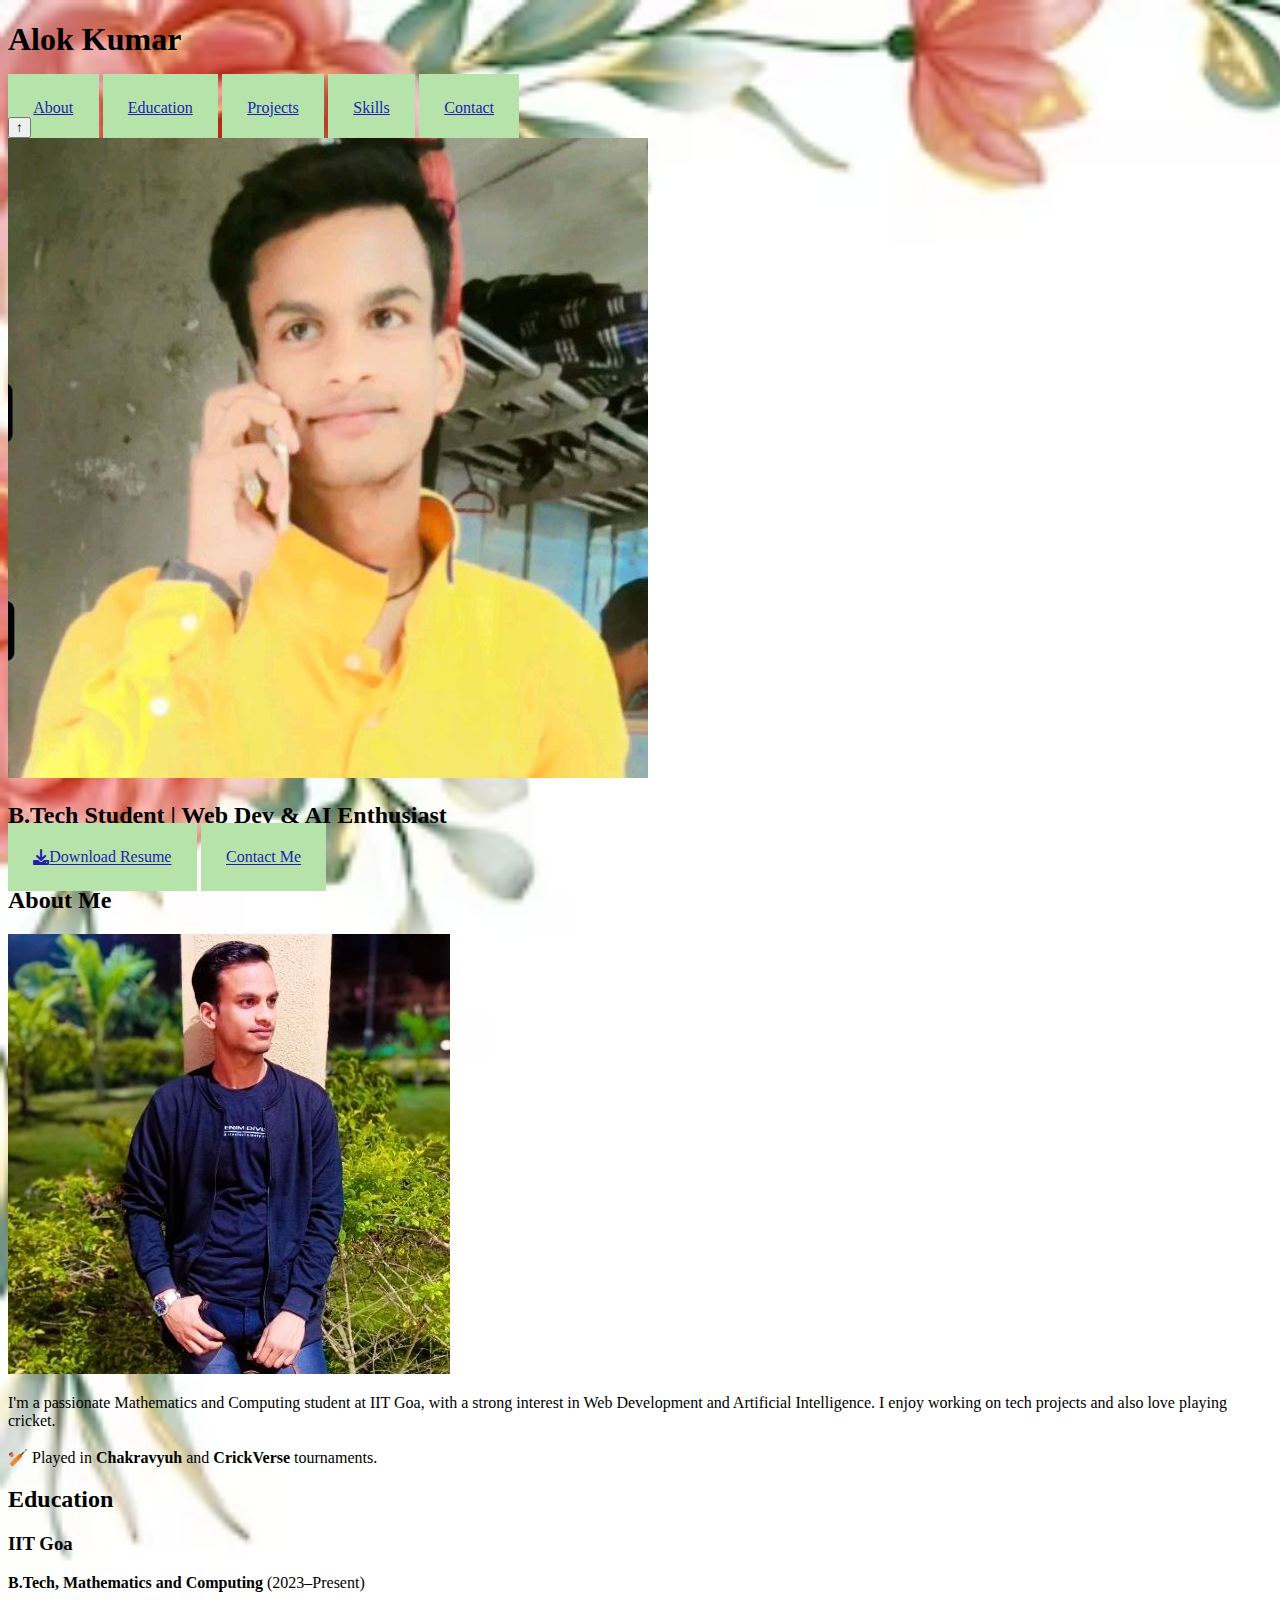
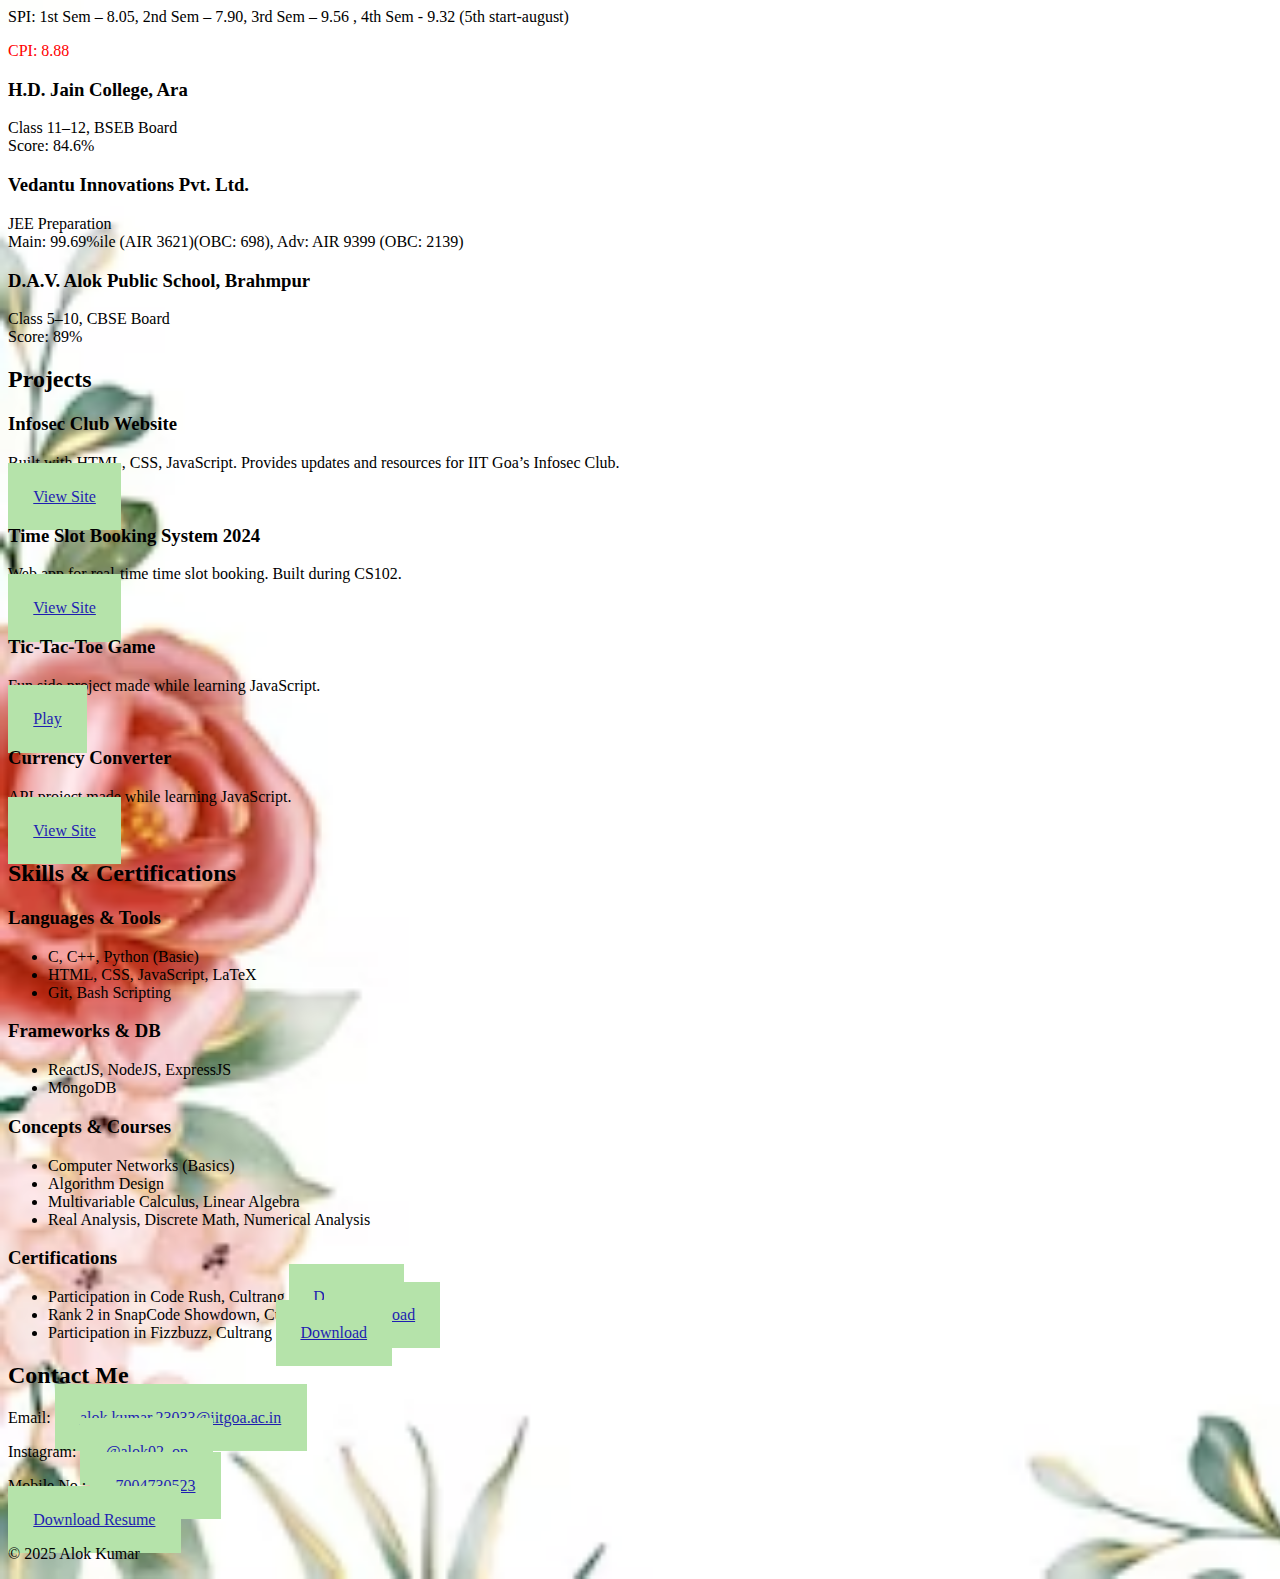
<file: index.html>
<!DOCTYPE html>
<html lang="en">
<head>
  <meta charset="UTF-8" />
  <meta name="viewport" content="width=device-width, initial-scale=1.0" />
  <title>Alok Kumar | Portfolio</title>
  <link rel="stylesheet" href="style.css" />
  <link rel="stylesheet" href="https://cdnjs.cloudflare.com/ajax/libs/font-awesome/6.0.0/css/all.min.css">
  <link rel="icon" type="image/png" href="Assets/favicon.ico"/>
</head>
<body>
  <header>
    <div class="navbar">
      <h1>Alok Kumar</h1>
      <div class="menu-toggle" onclick="toggleMenu()">☰</div>
      <nav id="nav-links">
        <a href="#about">About</a>
        <a href="#education">Education</a>
        <a href="#projects">Projects</a>
        <a href="#skills">Skills</a>
        <a href="#contact">Contact</a>
      </nav>
    </div>
  </header>
  <button id="topBtn" title="Go to top">↑</button>

  <section class="hero">
    <img src="Assets/profile.jpeg" alt="Profile Picture" class="profile-pic" />
    <h2>B.Tech Student | Web Dev & AI Enthusiast</h2>
    <div class="hero_buttons">
      <!-- <a href="Assets/resume.pdf" class="btn">Download Resume</a>    -->
      <a href="Assets/resume.pdf" class="resume-btn"><i class="fa fa-download"></i>Download Resume</a>      
      <a href="#contact" class="btn-outline">Contact Me</a>
    </div>
  </section>

  <section id="about" class="section">
    <h2>About Me</h2>
    <div class="about-content">
      <img src="Assets/profile6.jpeg" alt="Alok Kumar" class="profile-img">
      <p>
        I'm a passionate Mathematics and Computing student at IIT Goa, with a strong interest in Web Development and Artificial Intelligence. 
        I enjoy working on tech projects and also love playing cricket. 
        <br><br>
        🏏 Played in <strong>Chakravyuh</strong> and <strong>CrickVerse</strong> tournaments.
      </p>
    </div>
  </section>  

  <section id="education" class="section">
    <h2>Education</h2>
    <div class="timeline">
      <div class="timeline-item">
        <h3>IIT Goa</h3>
        <p><strong>B.Tech, Mathematics and Computing</strong> (2023–Present)</p>
        <p>SPI: 1st Sem – 8.05, 2nd Sem – 7.90, 3rd Sem – 9.56 , 4th Sem - 9.32 (5th start-august)</p>
        <p style="font-weight: 500;color:red;">CPI: 8.88</p>
      </div>
      <div class="timeline-item">
        <h3>H.D. Jain College, Ara</h3>
        <p>Class 11–12, BSEB Board<br>Score: 84.6%</p>
      </div>
      <div class="timeline-item">
        <h3>Vedantu Innovations Pvt. Ltd.</h3>
        <p>JEE Preparation<br>Main: 99.69%ile (AIR 3621)(OBC: 698), Adv: AIR 9399 (OBC: 2139)</p>
      </div>
      <div class="timeline-item">
        <h3>D.A.V. Alok Public School, Brahmpur</h3>
        <p>Class 5–10, CBSE Board<br>Score: 89%</p>
      </div>
    </div>
  </section>  

  <section id="projects" class="section">
    <h2>Projects</h2>
    <div class="card">
      <h3>Infosec Club Website</h3>
      <p>Built with HTML, CSS, JavaScript. Provides updates and resources for IIT Goa’s Infosec Club.</p>
      <a class="btn" href="https://www.iitgoa.ac.in/~students/Clubs/STAB/STAB/Infosec/index.html">View Site</a>
    </div>
    <div class="card">
      <h3>Time Slot Booking System 2024</h3>
      <p>Web app for real-time time slot booking. Built during CS102.</p>
      <a class="btn" href="Projects/CS102_project/index.html">View Site</a>
    </div>
    <div class="card">
      <h3>Tic-Tac-Toe Game</h3>
      <p>Fun side project made while learning JavaScript.</p>
      <a class="btn" href="Projects/tic_tac_toe/index.html">Play</a>
    </div>
    <div class="card">
      <h3>Currency Converter</h3>
      <p>API project made while learning JavaScript.</p>
      <a class="btn" href="Projects/currencyConverter/index.html">View Site</a>
    </div>
  </section>

  <section id="skills" class="section">
    <h2>Skills & Certifications</h2>
    
    <div class="skills-certifications-grid">
      <!-- Skills -->
      <div class="skills-block">
        <h3>Languages & Tools</h3>
        <ul>
          <li>C, C++, Python (Basic)</li>
          <li>HTML, CSS, JavaScript, LaTeX</li>
          <li>Git, Bash Scripting</li>
        </ul>
  
        <h3>Frameworks & DB</h3>
        <ul>
          <li>ReactJS, NodeJS, ExpressJS</li>
          <li>MongoDB</li>
        </ul>
  
        <h3>Concepts & Courses</h3>
        <ul>
          <li>Computer Networks (Basics)</li>
          <li>Algorithm Design</li>
          <li>Multivariable Calculus, Linear Algebra</li>
          <li>Real Analysis, Discrete Math, Numerical Analysis</li>
        </ul>
      </div>
  
      <!-- Certifications -->
      <div class="certifications-block">
        <h3>Certifications</h3>
        <ul>
          <li>
            Participation in Code Rush, Cultrang 
            <a href="Assets/coderush.pdf" class="cert-btn">Download</a>
          </li>
          <li>
            Rank 2 in SnapCode Showdown, Cultrang 
            <a href="Assets/snapcodeShowdown.pdf" class="cert-btn">Download</a>
          </li>
          <li>
            Participation in Fizzbuzz, Cultrang 
            <a href="Assets/fizzbuzz.pdf" class="cert-btn">Download</a>
          </li>
        </ul>
      </div>
    </div>
  </section>  

  <section id="contact" class="section">
    <h2>Contact Me</h2>
    <p>Email: <a href="mailto:alok.kumar.23033@iitgoa.ac.in">alok.kumar.23033@iitgoa.ac.in</a></p>
    <p>Instagram: <a href="https://instagram.com/alok02_op">@alok02_op</a></p>
    <p>Mobile  No.: <a href="tel:7004730523">7004730523</a></p>
    <a href="Assets/resume.pdf" class="btn">Download Resume</a>
  </section>

  <footer>
    <p>© 2025 Alok Kumar</p>
  </footer>

  <script src="script.js"></script>
</body>
</html>
</file>
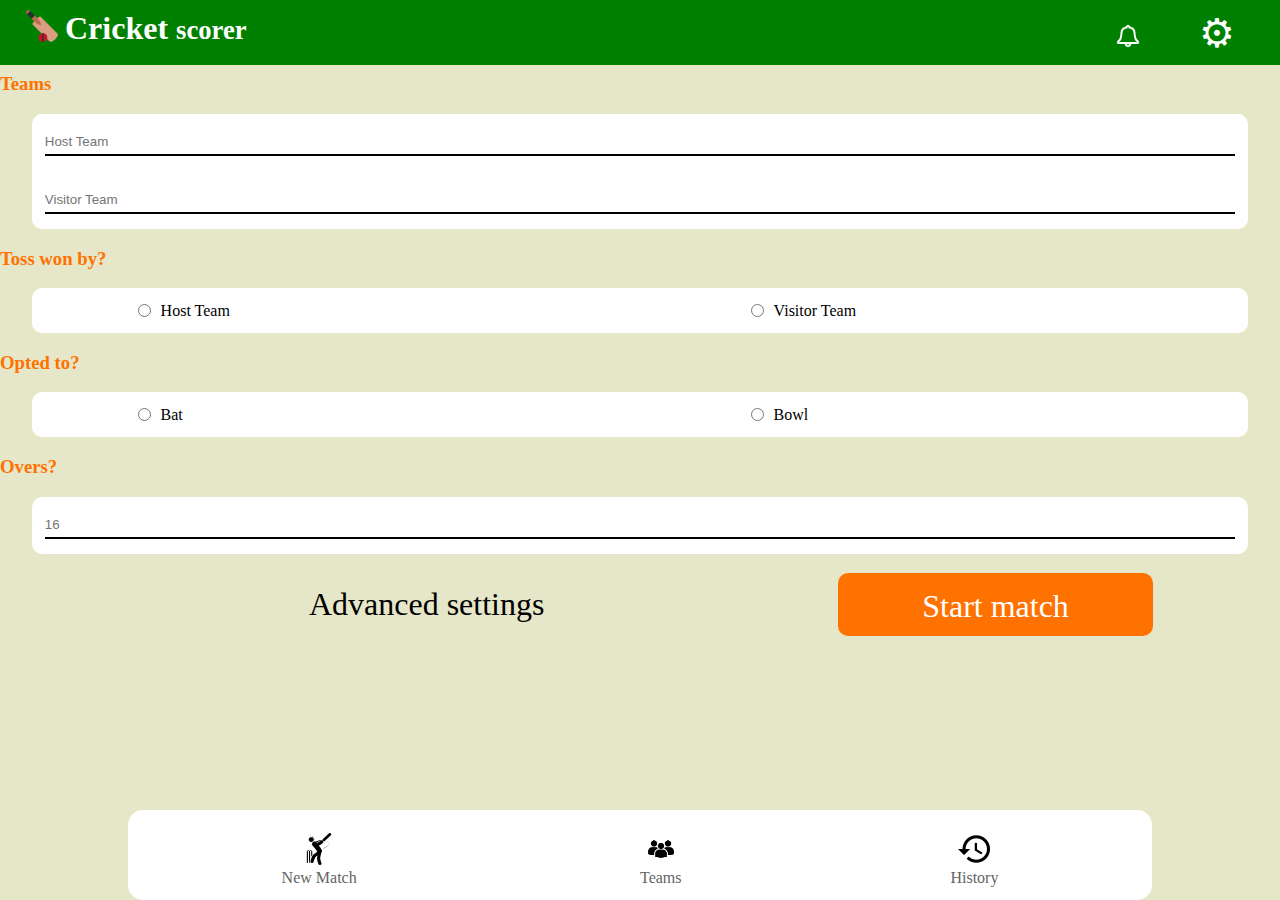
<file: cricket_scorer/index.html>
<!DOCTYPE html>
<html lang="en">
<head>
    <meta charset="UTF-8">
    <meta name="viewport" content="width=device-width, initial-scale=1.0">
    <title>New Match</title>
    <link rel="stylesheet" href="style.css">
</head>
<body>
    <header class="header" id="header">
        <img src="favicon-32x32.png" alt="cricket symbol">
        <span class="container_head">
            <h1 id="heading">Cricket <small style="background-color: green;">scorer</small></h1>
        </span>
        <a class="noti_icon" href="notification.html"><img src="bell.png" alt="noti_icon"></a>
        <span class="settings-icon">&#9881;</span>
    </header>
    <iframe src="new_match.html" frameborder="0" id="frame" name="frame"></iframe>
    <footer class="footer">
        <a href="new_match.html" class="box1" target="frame">
            <img src="cricket-player-with-bat.png" alt="Cricket_bat_icon"><br>New Match
        </a>
        <a href="teams.html" class="box2" target="frame">
            <img src="group_logo.jpeg" alt="Group_logo"><br>Teams
        </a>
        <a href="history.html" class="box3" target="frame">
            <img src="history.png" alt="History_logo"><br>History
        </a>
    </footer>
    <script src="script.js"></script>
</body>
</html>
</file>
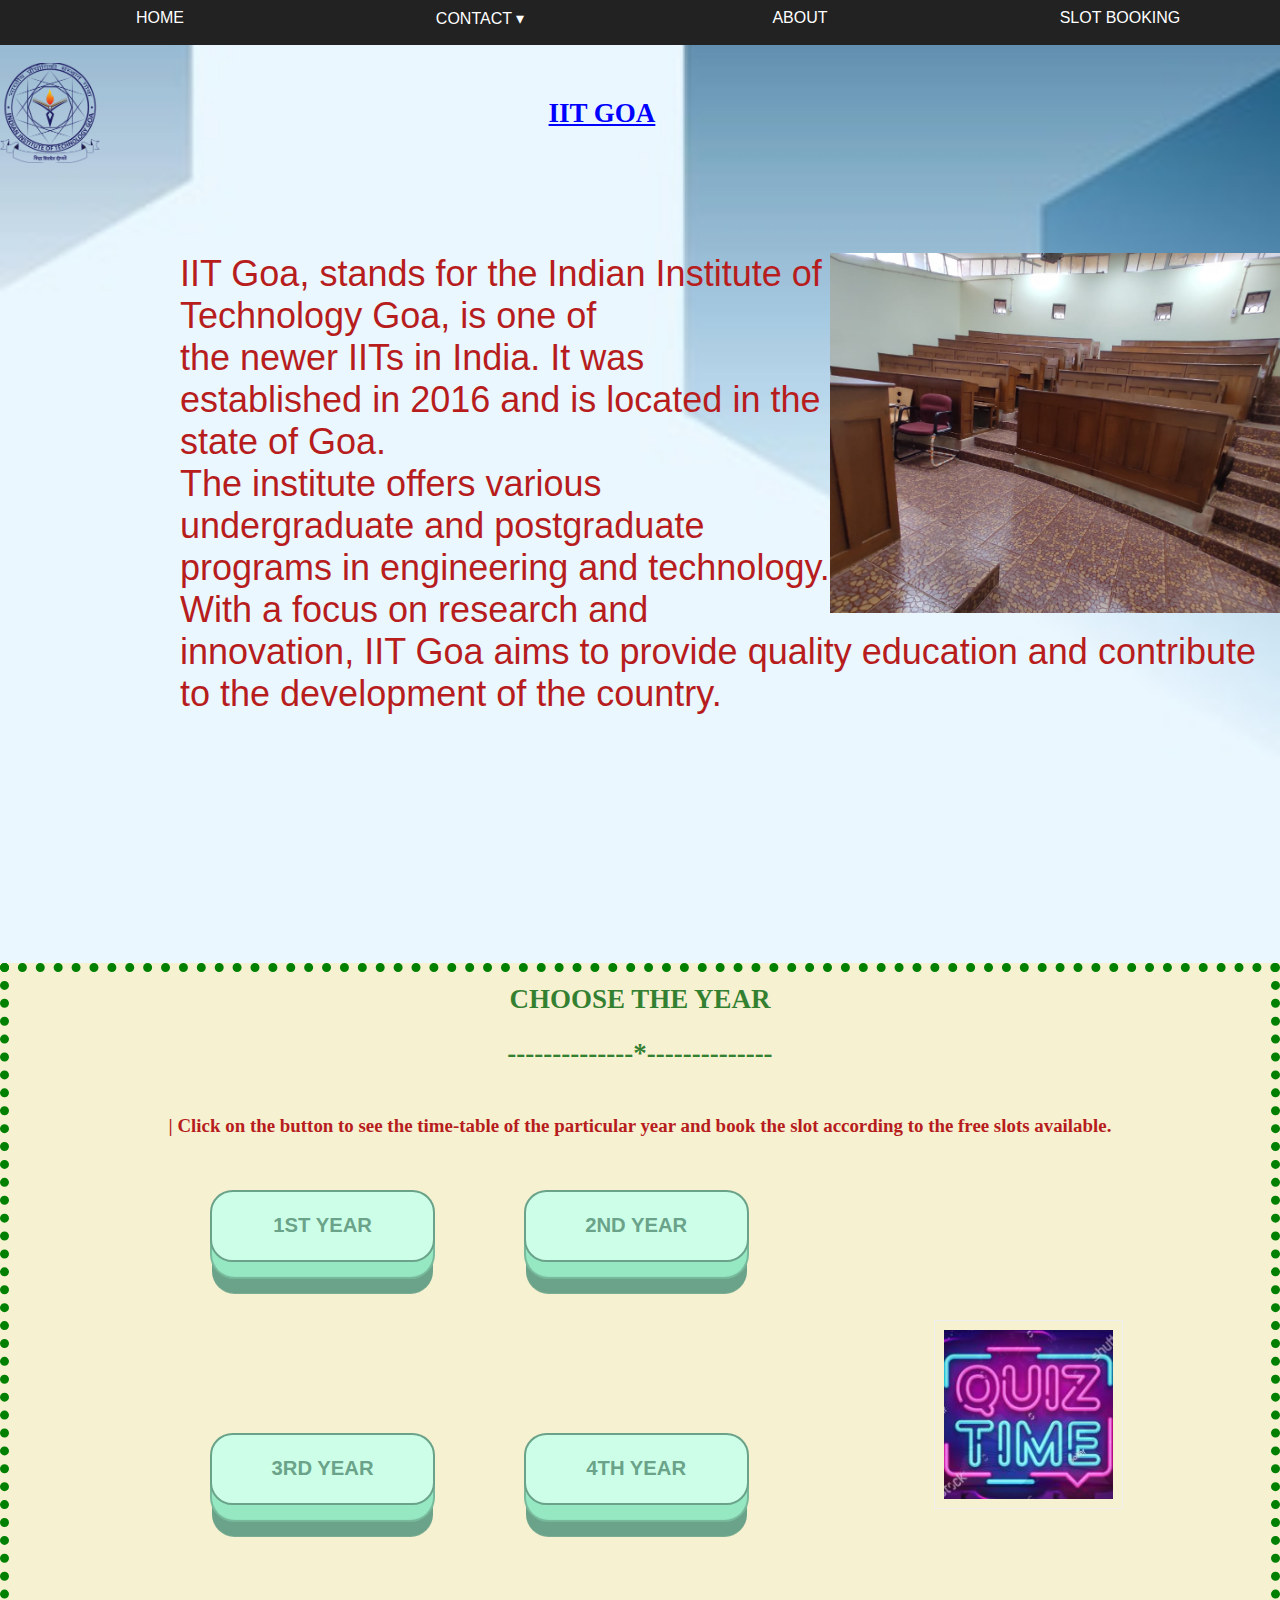
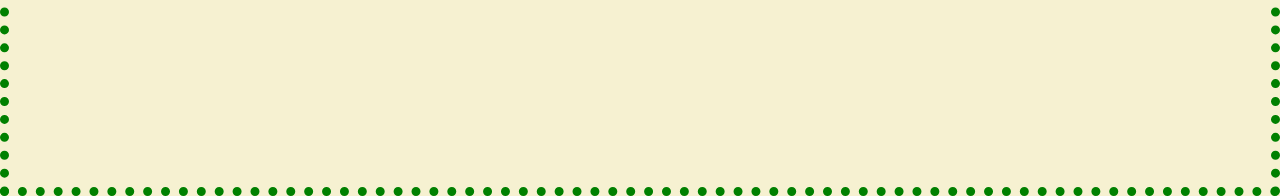
<file: CS102_project/index.html>
<!DOCTYPE html>
<html lang="en">
<head>
    <meta charset="UTF-8">
    <meta name="viewport" content="width=device-width, initial-scale=1.0">
    <title>Document</title>
    <link rel="stylesheet" href="style.css">
</head>
<body>
    <div id="home_page"></div>
    <nav id="nav">
        <a href="#home_page">HOME</a>
        <a href="#contact" id="contact">CONTACT &#x25BE;</a>
        <a href="https://iitgoa.ac.in" target="_blank">ABOUT</a>
        <a href="#links">SLOT BOOKING</a>
        <span></span>
        <span class="dropdown_list">
            <ul class="dropdown">
                <li></li>
                <li class="contactInfo"><span>Aditi</span></li>
                <li class="contactInfo"><span>Alok</span></li>
                <li class="contactInfo"><span>Greeshma</span></li>
                <li class="contactInfo"><span>Sayanth</span></li>
            </ul></li>
        </span>
        <span class="info">
            <div class="aditi information">
                <span><pre>          Email: <br>aditi.jindal.23033@iitgoa.ac.in</pre></span>
                <span>Contact: 7056510348</span>
                <span>Insta_ID: aditi_jindal014</span>
            </div>
            <div class="alok information">
                <span><pre>          Email: <br>alok.kumar.23033@iitgoa.ac.in</pre></span>
                <span>Contact: 7004730523</span>
                <span>Insta_ID: alok02_op</span>
            </div>
            <div class="greeshma information">
                <span><pre>          Email: <br>greeshma.23033@iitgoa.ac.in</pre></span>
                <span>Contact: 9014081901</span>
                <span>Insta_ID: greeshma8932</span>
            </div>
            <div class="sayanth information">
                <span><pre>          Email: <br>sayanth.sunil.23031@iitgoa.ac.in</pre></span>
                <span>Contact: 9747861932</span>
                <span>Insta_ID: sayanth.z</span>
            </div>
        </span>
        <span></span>
    </nav>
    <div id="home">
        <h1 id="h1"><img style="width:100px;height:100px;display: flex;" src="iitg.png"><span>IIT GOA</span></h1>
        <div class="paragraph">
            <img src="classroom.png" alt="classroom_image">
            <p>IIT Goa, stands for the Indian Institute of Technology Goa, is one of <br>
                the newer IITs in India. It was established in 2016 and is located in the state of Goa. <br>
                The institute offers various undergraduate and postgraduate programs in engineering and technology. <br> 
                With a focus on research and innovation, IIT Goa aims to provide quality education and contribute <br>
                to the development of the country.
            </p>
        </div>
    </div>
    <div id="links">
        <h1>CHOOSE THE YEAR<br>--------------*--------------</h1><br>
        <p class="para">| Click on the button to see the time-table of the particular year and book the slot according to the
            free slots available.</p>
        <div class="button">
            <div></div>
            <a class="button" href="booking.html" id="button1"><button class="big-button">1ST YEAR</button></a>
            <a class="button" id="button2"><button class="big-button">2ND YEAR</button></a>
            <div class="wrap">
            <div class="cube">
                <div class="front">
                <img src="quiz_image.2jpg.jpg">
                </div>
                <div class="back">
                <img src="book_image.jpg">
                </div>
                <div class="top">
                    <img  src="quote1.jpg">
                </div>
                <div class="bottom">
                <img src="exam-motivational-quotes-4.jpg">
                </div>
                <div class="left">
                <img src="quote2.jpg">
                </div>
                <div class="right">
                    <img src="quote3.webp">
                </div>
            </div>
            </div>
            <div></div>
            <a class="button"  id="button3"><button class="big-button">3RD YEAR</button></a>
            <a class="button"  id="button4"><button class="big-button">4TH YEAR</button></a>
        </div>
    </div>
    <script src="script.js"></script>
</body>
</html>
</file>
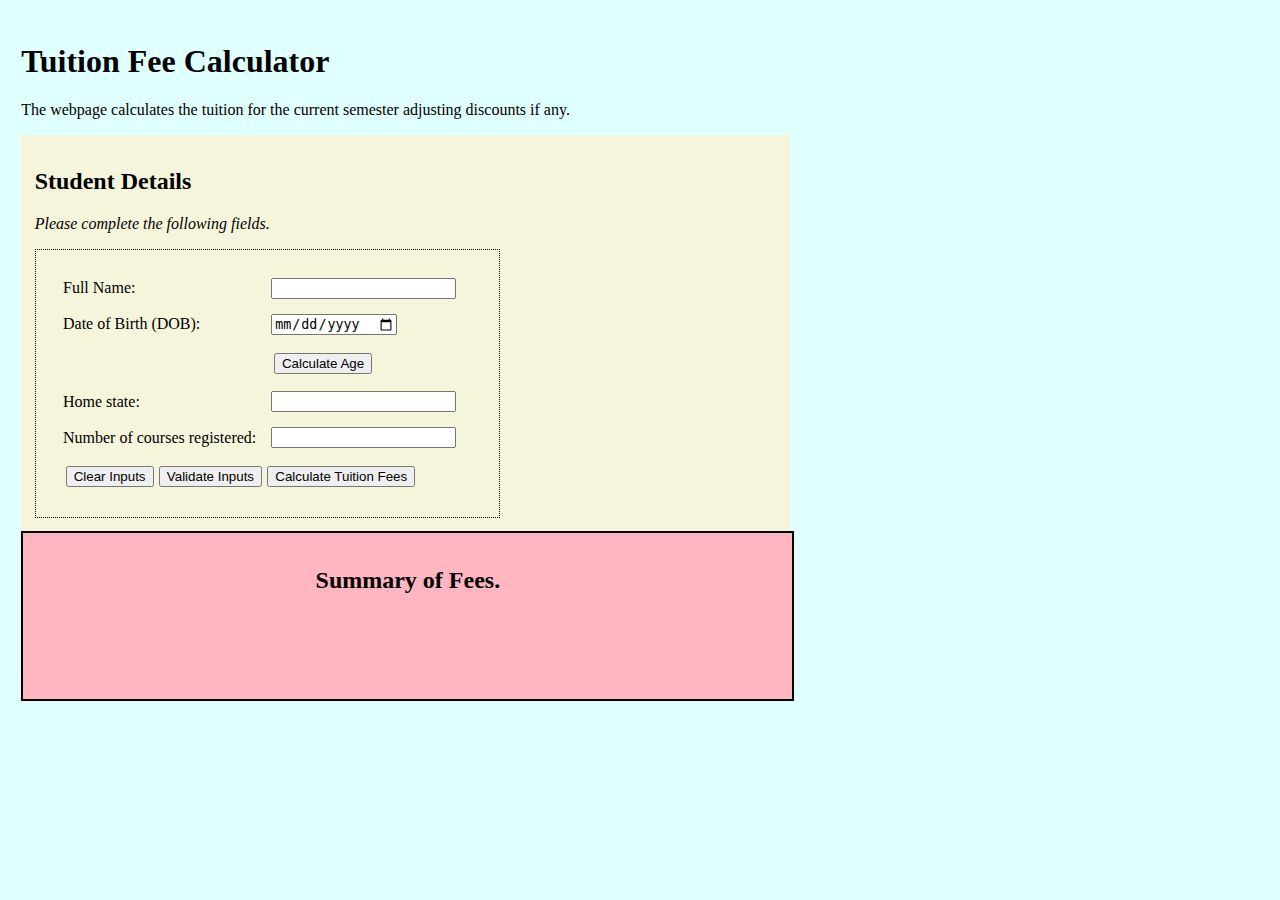
<file: fee_calculator/index.html>
<!DOCTYPE html>
<html lang="en">
<head>
    <meta charset="UTF-8">
    <meta name="viewport" content="width=device-width, initial-scale=1.0">
    <title>Tuition Fee Calculator.</title>
    <link rel="stylesheet" href="style.css">
</head>
<body>
    <h1>Tuition Fee Calculator</h1>
    <p>The webpage calculates the tuition for the current semester adjusting discounts if any.</p>

    <div class="div1">
        <h2>Student Details</h2>
        <p><em>Please complete the following fields.</em></p>
        <table>
            <tr>
                <td><label for="name">Full Name:</label></td>
                <td><input type="text" id="name" name="name"></td>
                <td><span class="error"></span></td>
            </tr>
            <tr>
                <td><label for="dob">Date of Birth (DOB):</label></td>
                <td><input type="date" id="dob" name="dob"></td>
                <td><span class="error"></span></td>
            </tr>
            <tr>
                <td></td>
                <td><button id="calculate_age">Calculate Age</button></td>
                <td><span  class="result" id="age"></span></td>
            </tr>
            <tr>
                <td><label for="state">Home state:</label></td>
                <td><input type="text" id="state" name="state"></td>
                <td><span class="error"></span></td>
            </tr>
            <tr>
                <td><label for="courses">Number of courses registered:</label></td>
                <td><input type="text" id="courses" name="courses"></td>
                <td><span class="error"></span></td>
            </tr>
            <tr>
                <td colspan="3"><button id="clear">Clear Inputs</button><button id="validate">Validate Inputs</button><button id="calculate_fee">Calculate Tuition Fees</button></td>
            </tr>
        </table>
    </div>
    <div class="div2">
        <h2>Summary of Fees.</h2>
        <span class="results"></span><br>
        <span class="results"></span><br>
        <span class="results"></span><br>
        <span class="results"></span><br>
    </div>
    <script src="script.js"></script>
</body>
</html>
</file>
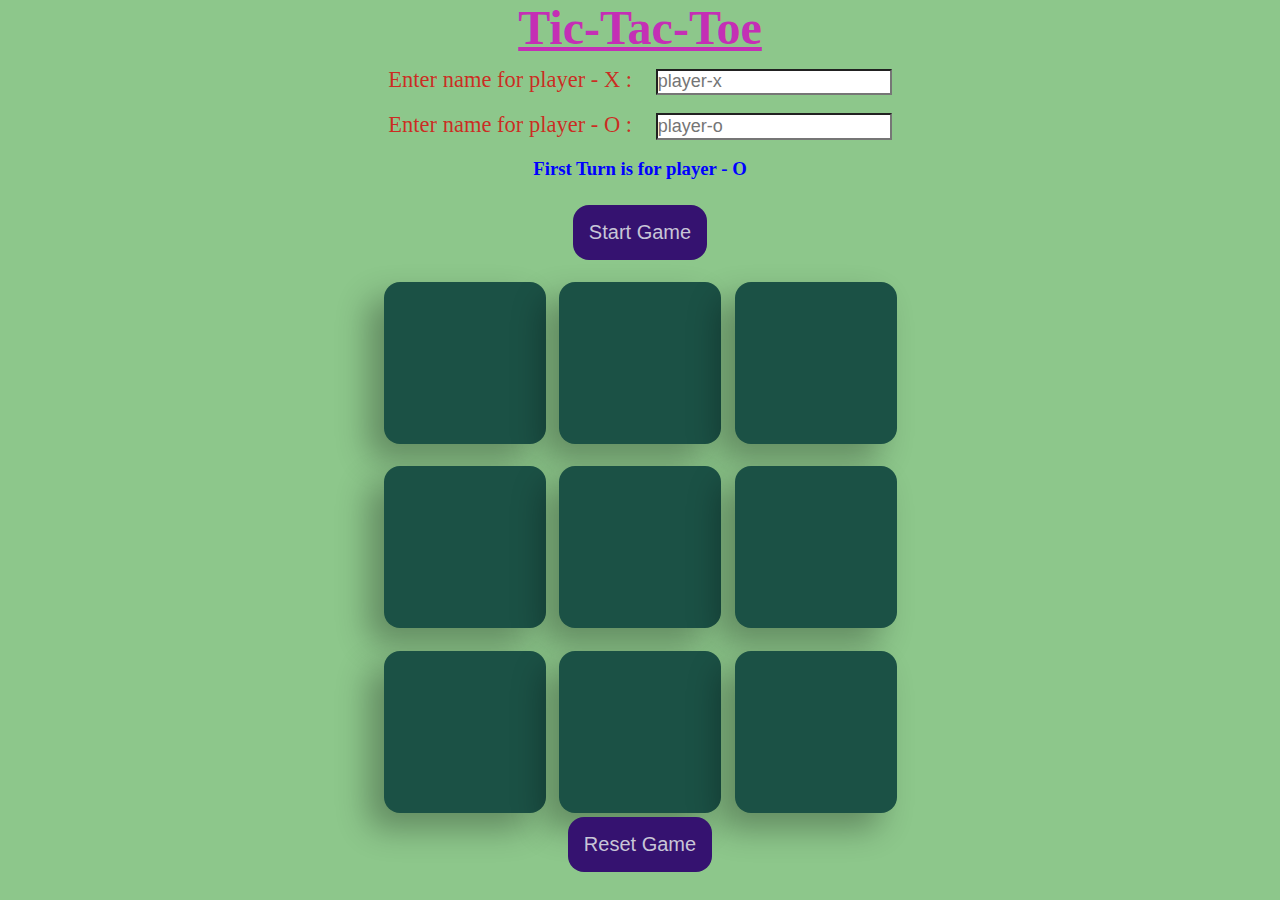
<file: tic_tac_toe/index.html>
<!DOCTYPE html>
<html lang="en">
<head>
    <meta charset="UTF-8">
    <meta name="viewport" content="width=device-width, initial-scale=1.0">
    <title>Tic-Tac-Toe</title>
    <link rel="stylesheet" href="style.css">
</head>
<body>
    <main>
        <h1>Tic-Tac-Toe</h1>
        <div class="msgcontainer hide" id="msg_container">
            <span id="msg">Winner:Alok</span>
            <button id="newgame">New Game</button>
        </div>
        <p>
            <label for="playerX" class="label">Enter name for player - X : </label>
            <input type="text" id="playerX" placeholder="player-x" name="player-x" ><br>
            <label for="playerO" class="label">Enter name for player - O : </label>
            <input type="text" id="playerO" placeholder="player-o" name="player-o" ><br>
            <h3 style="color: blue;" id="temp">First Turn is for player - O</h3>
            <button id="start">Start Game</button> 
        </p>
        <div class="container">
            <div class="game">
                <button class="box" id="box1"></button>
                <button class="box" id="box2"></button>
                <button class="box" id="box3"></button>
                <button class="box" id="box4"></button>
                <button class="box" id="box5"></button>
                <button class="box" id="box6"></button>
                <button class="box" id="box7"></button>
                <button class="box" id="box8"></button>
                <button class="box" id="box9"></button>
            </div>
            <button id="reset" >Reset Game</button> 
        </div>   
    </main>

    <script src="script.js"></script>
</body>
</html>
</file>
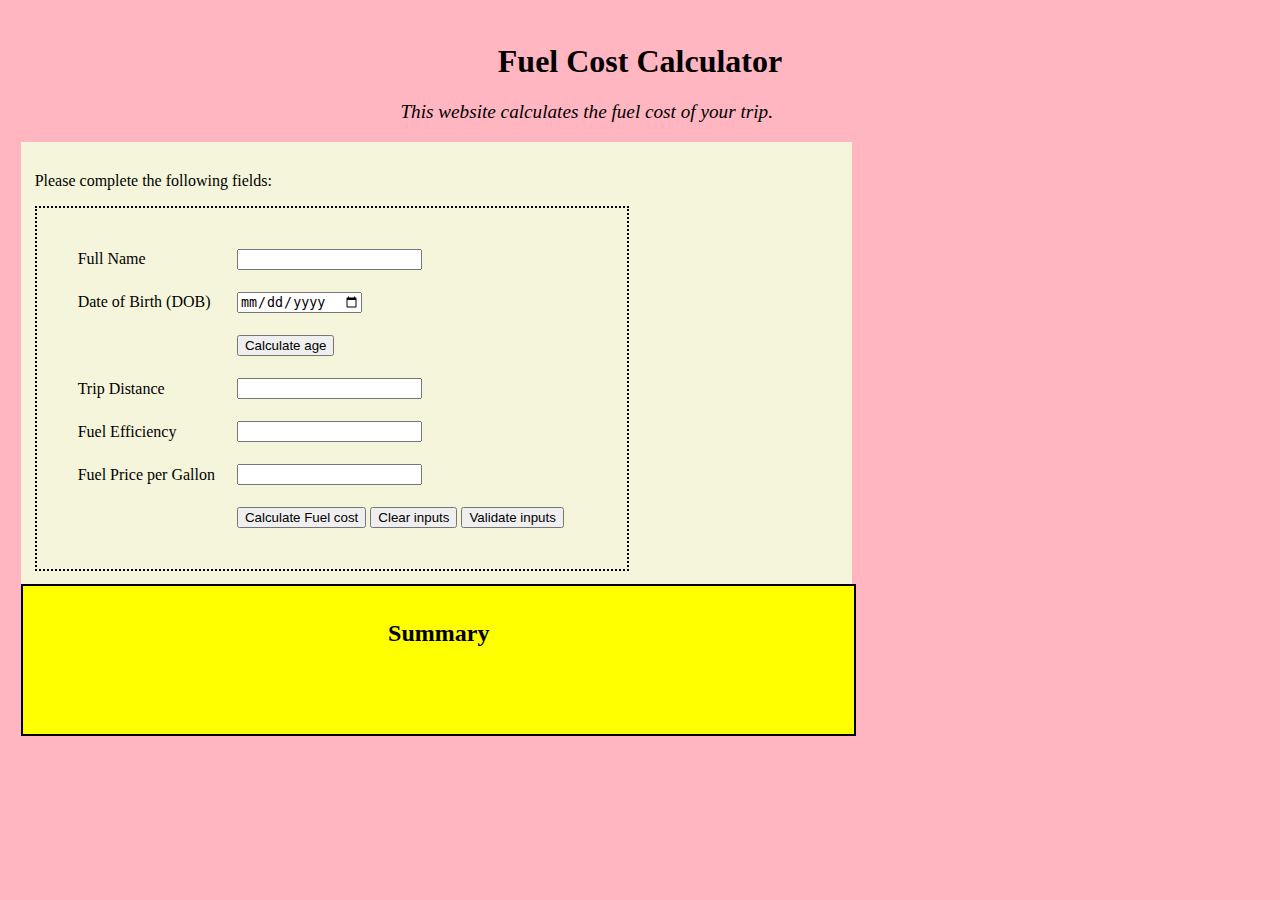
<file: trip_calculator/index.html>
<!DOCTYPE html>
<html lang="en">
<head>
    <meta charset="UTF-8">
    <meta name="viewport" content="width=device-width, initial-scale=1.0">
    <title>Fuel cost Calculator.</title>
    <link rel="stylesheet" href="style.css">
</head>
<body>
    <h1 class="heading">Fuel Cost Calculator</h1>
    <p class="description">This website calculates the fuel cost of your trip.</p>

    <div class="section">
        <p class="subheading">Please complete the following fields:<p>
        <table class="table">
            <tr>
                <td><label for="name">Full Name</label></td>
                <td><input type="text" id="name" name="name"></td>
                <td><span id="name_validate" class="error"></span></td>
            </tr>
            <tr>
                <td><label for="birth">Date of Birth (DOB)</label></td>
                <td><input type="date" name="dob" id="birth"></td>
                <td><span id="dob_validate" class="error"></span></td>
            </tr>
            <tr>
                <td></td>
                <td><button type="button" id="age_calculate">Calculate age</button></td>
                <td></td>
            </tr>
            <tr>
                <td><label for="trip_distance"> Trip Distance</label></td>
                <td><input type="text" name="trip_distance" id="trip_distance"></td>
                <td><span id="trip_distance_validate" class="error"></span></td>
            </tr>
            <tr>
                <td><label for="fuel_efficiency">Fuel Efficiency</label></td>
                <td><input type="text" id="fuel_efficiency" name="fuel_efficiency"></td>
                <td><span id="fuel_efficiency_validate" class="error"></span></td>
            </tr>
            <tr>
                <td><label for="price">Fuel Price per Gallon</label></td>
                <td><input type="text" id="price" name="price"></td>
                <td><span id="price_validate" class="error"></span></td>
            </tr>
            <tr>
                <td></td>
                <td>
                    <button type="button"  id="calculate" >Calculate Fuel cost</button>
                    <button type="button" id="reset" >Clear inputs</button>
                    <button type="button" id="validator" >Validate inputs</button>
                </td>
                <td></td>
            </tr>
        </table>
    </div>
    <div class="summary">
        <h2>Summary</h2>
        <span id="show_name" class="results"></span><br>
        <span id="show_age" class="results"></span><br>
        <span id="show_cost" class="results"></span><br>
    </div>

<script src="script.js"></script>
</body>
</html>
</file>
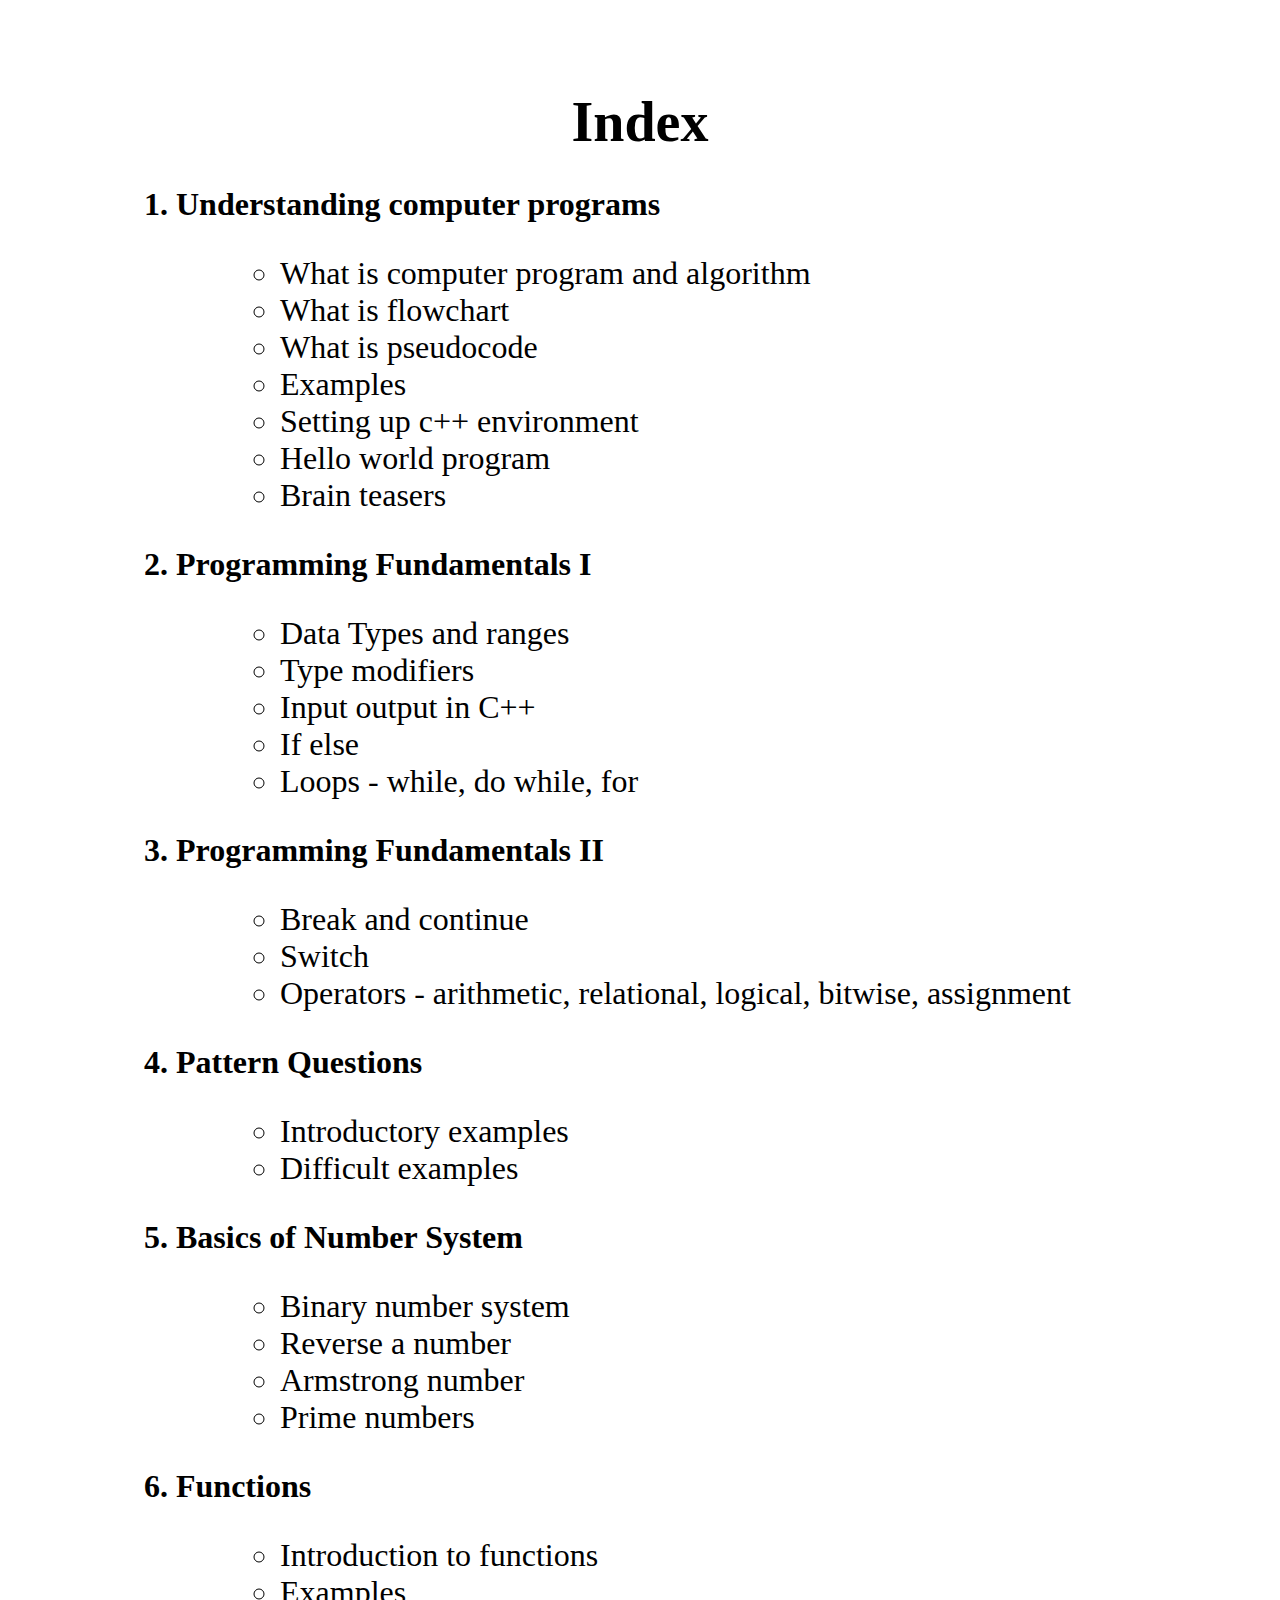
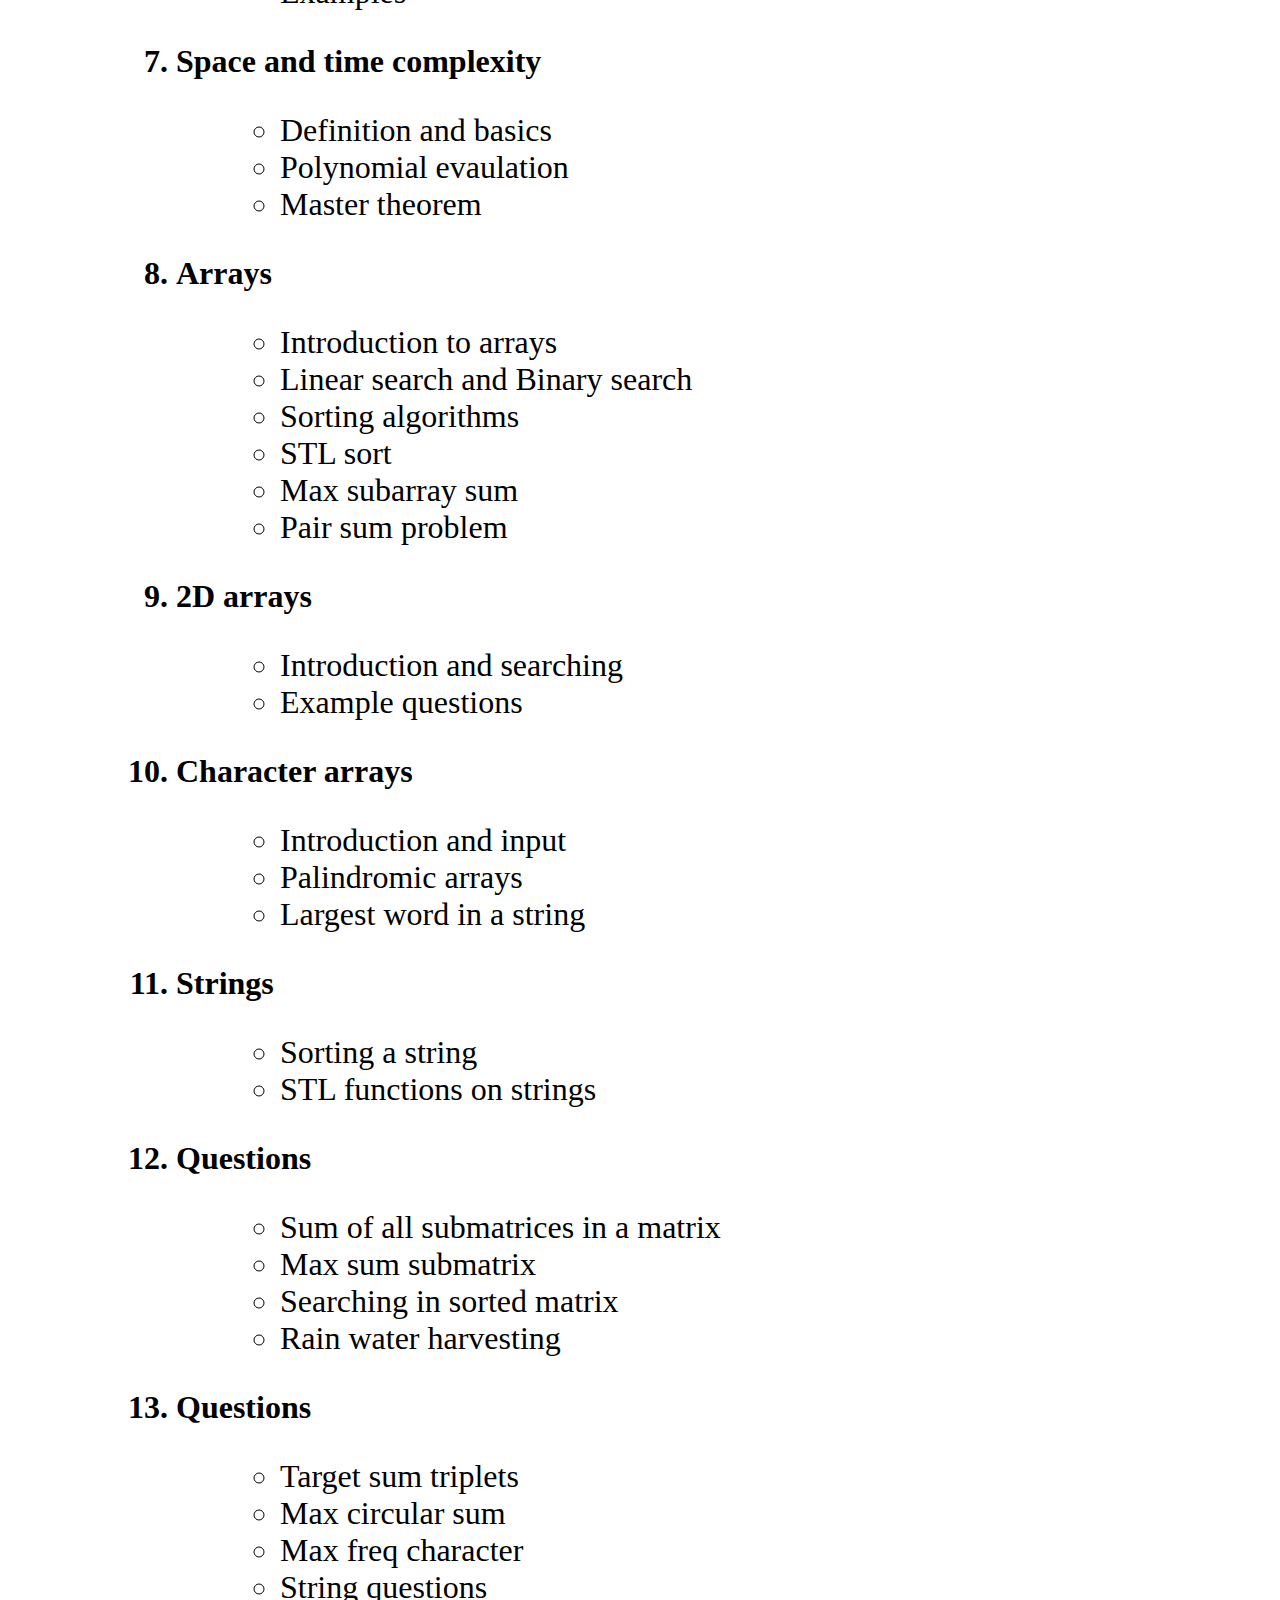
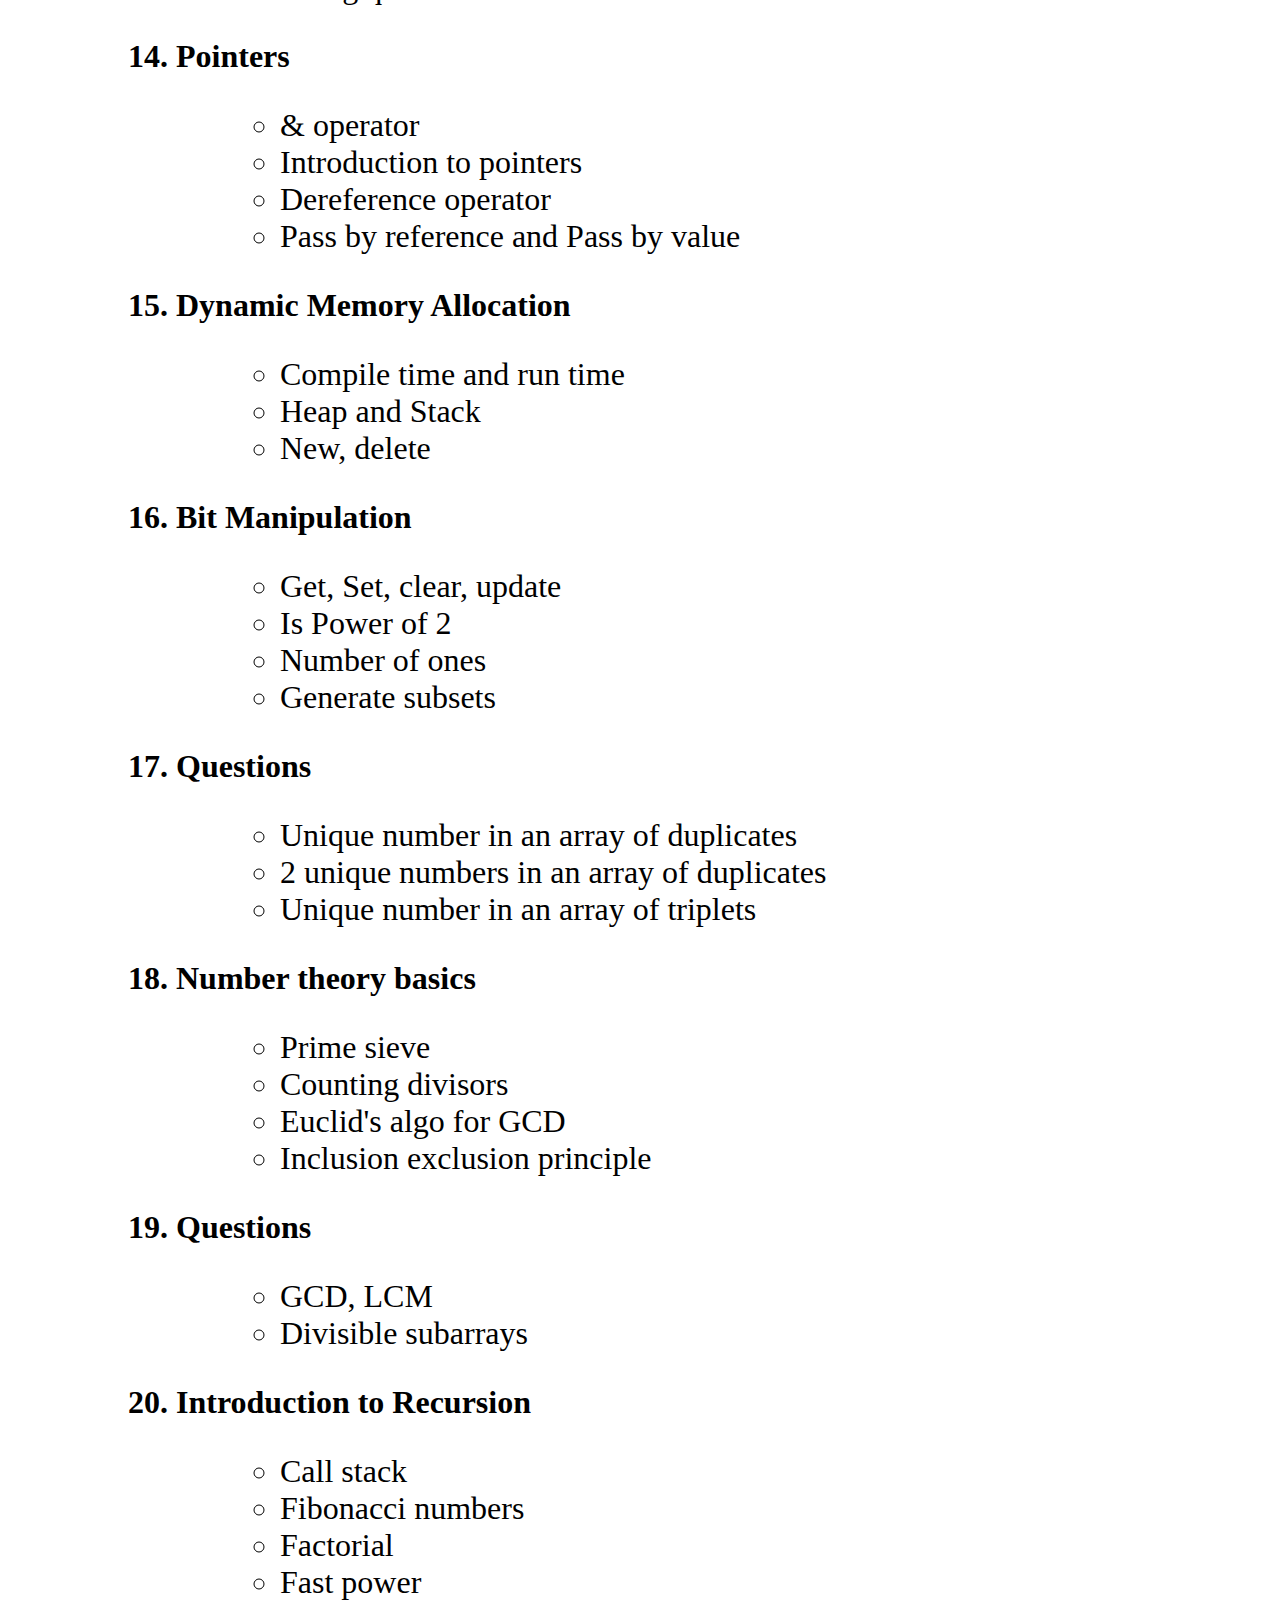
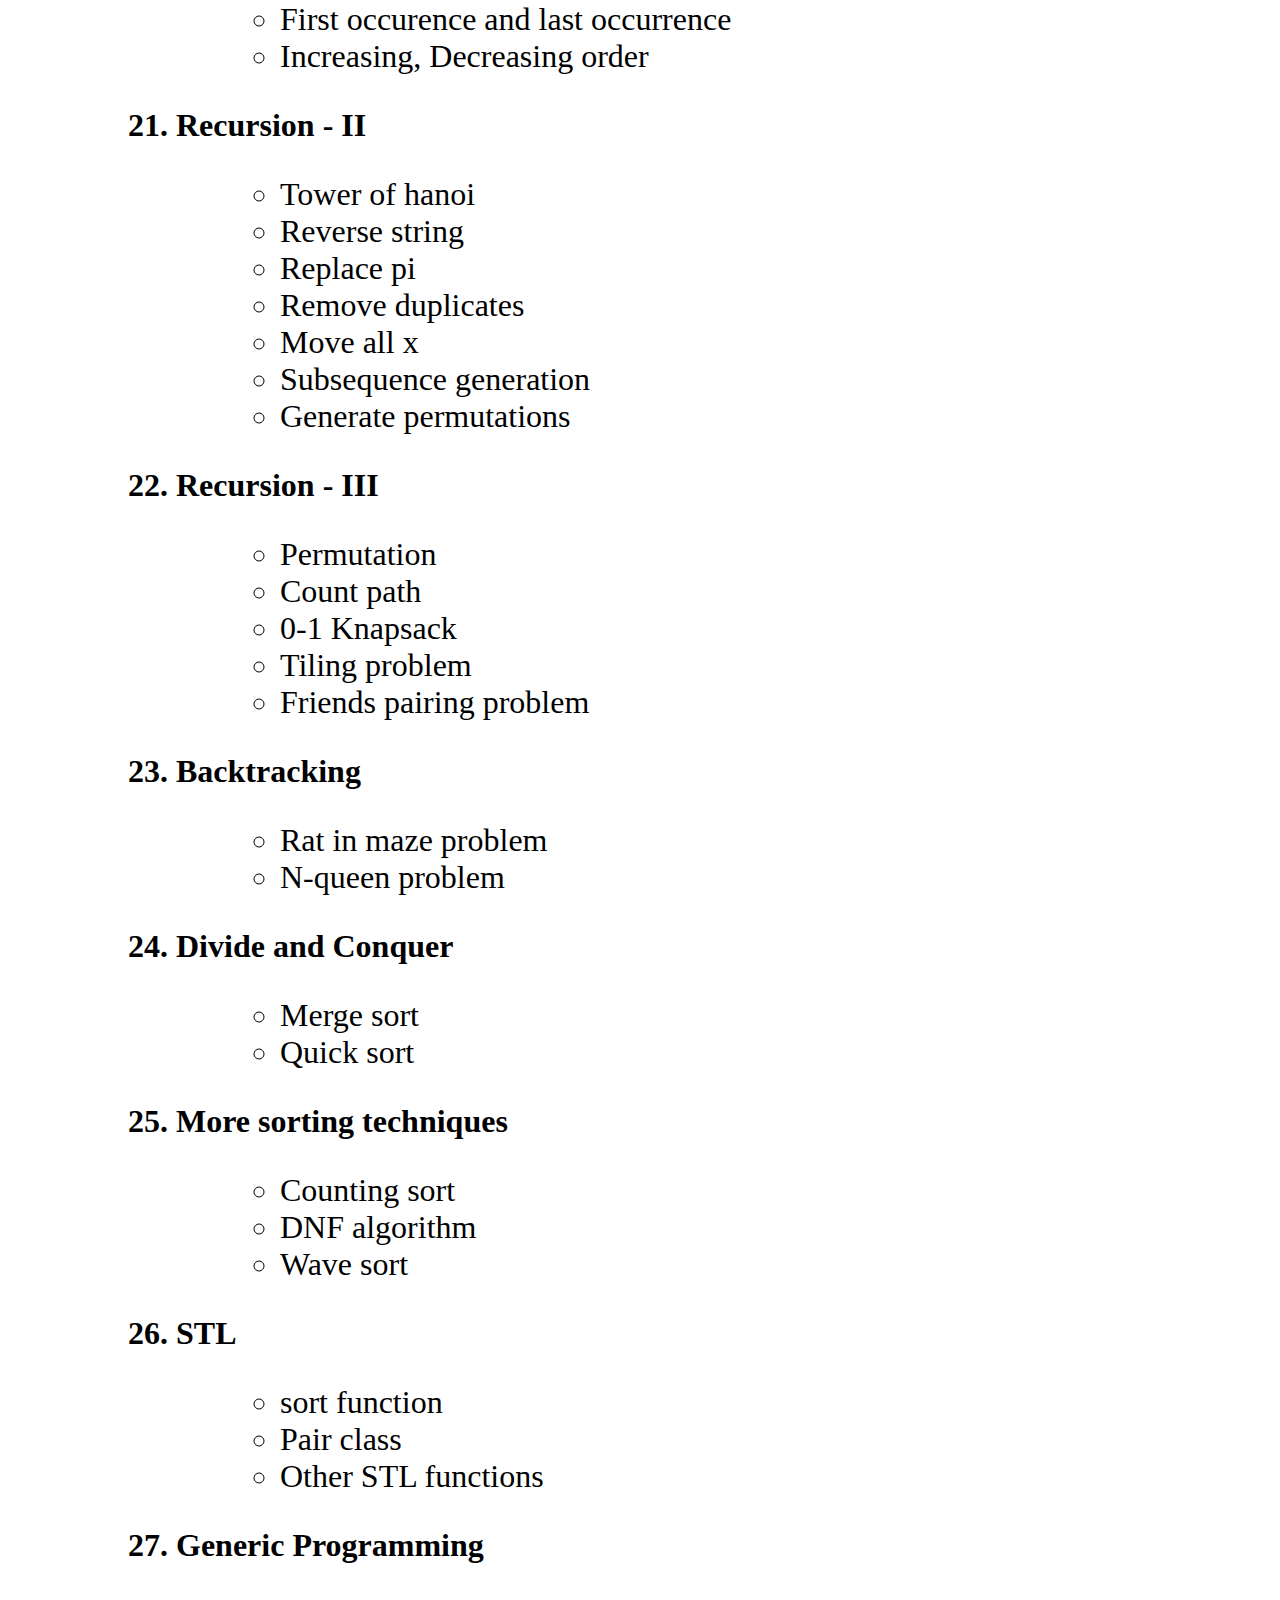
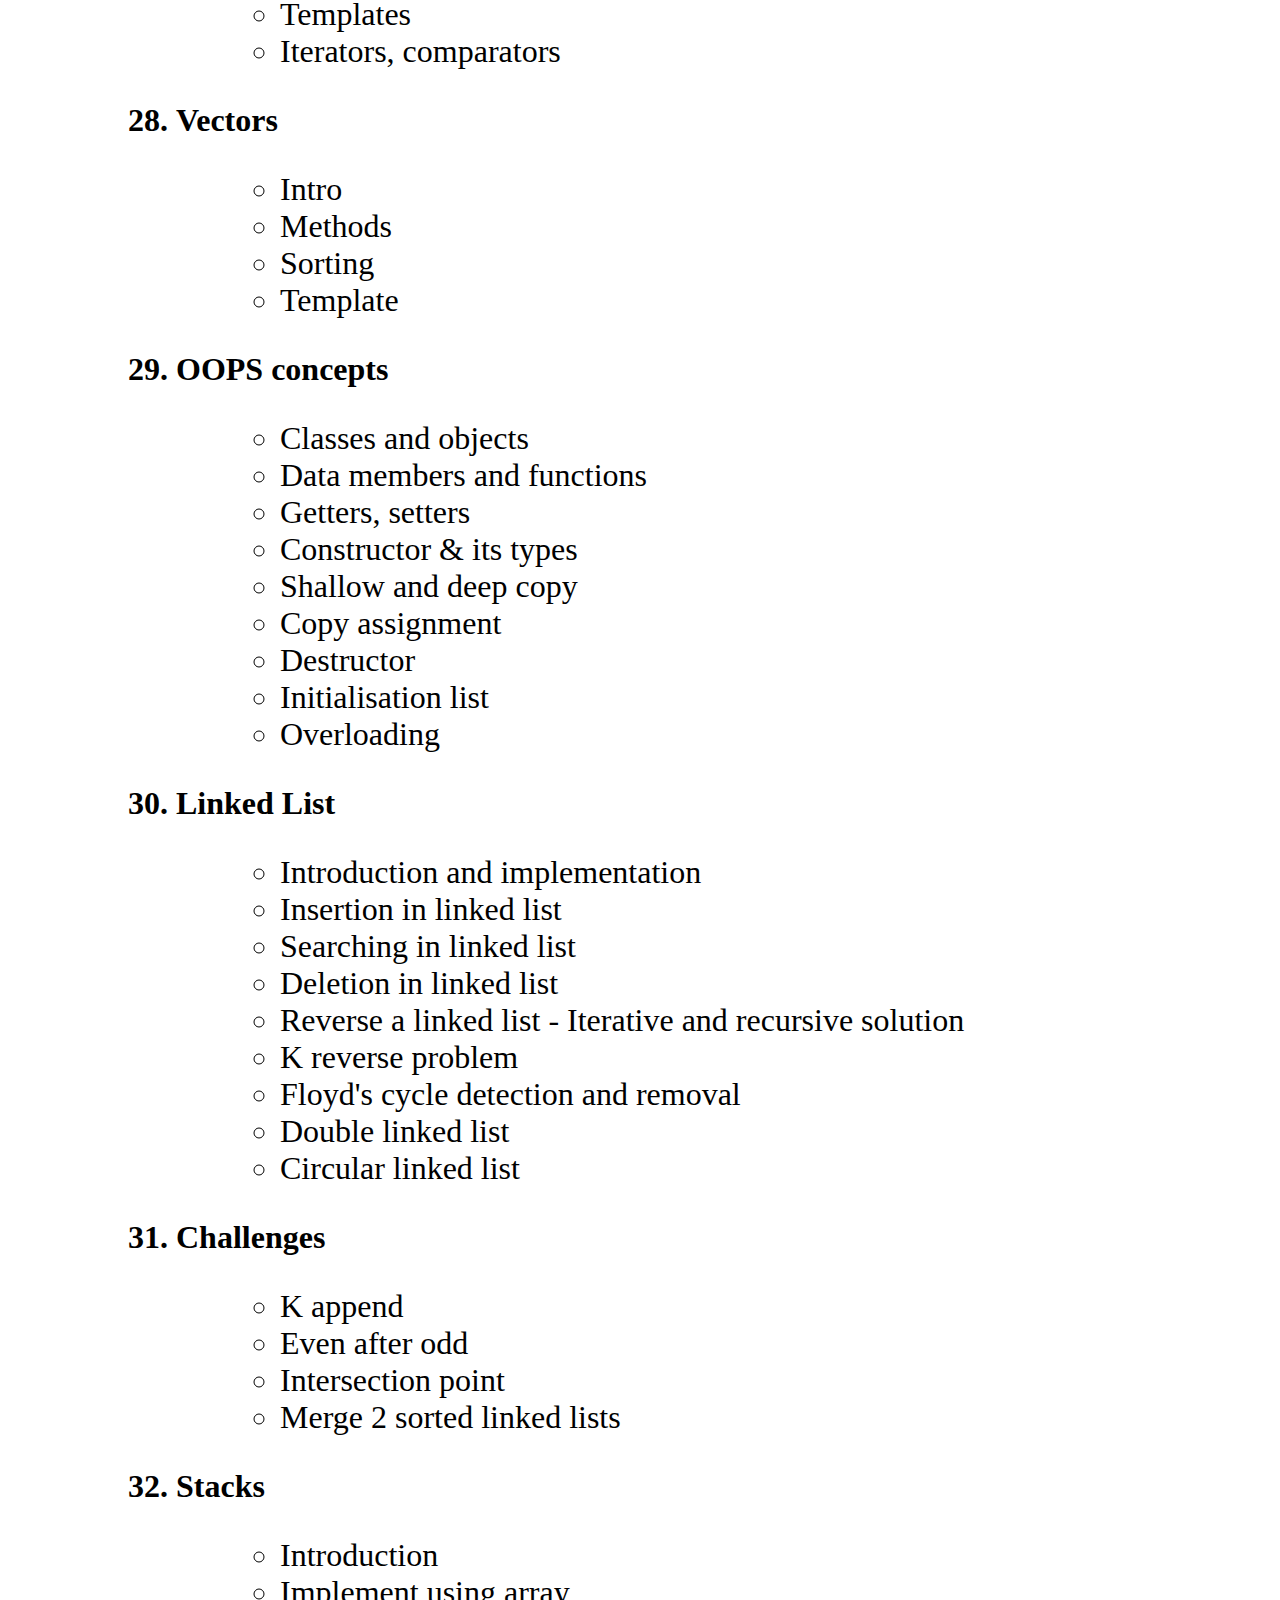
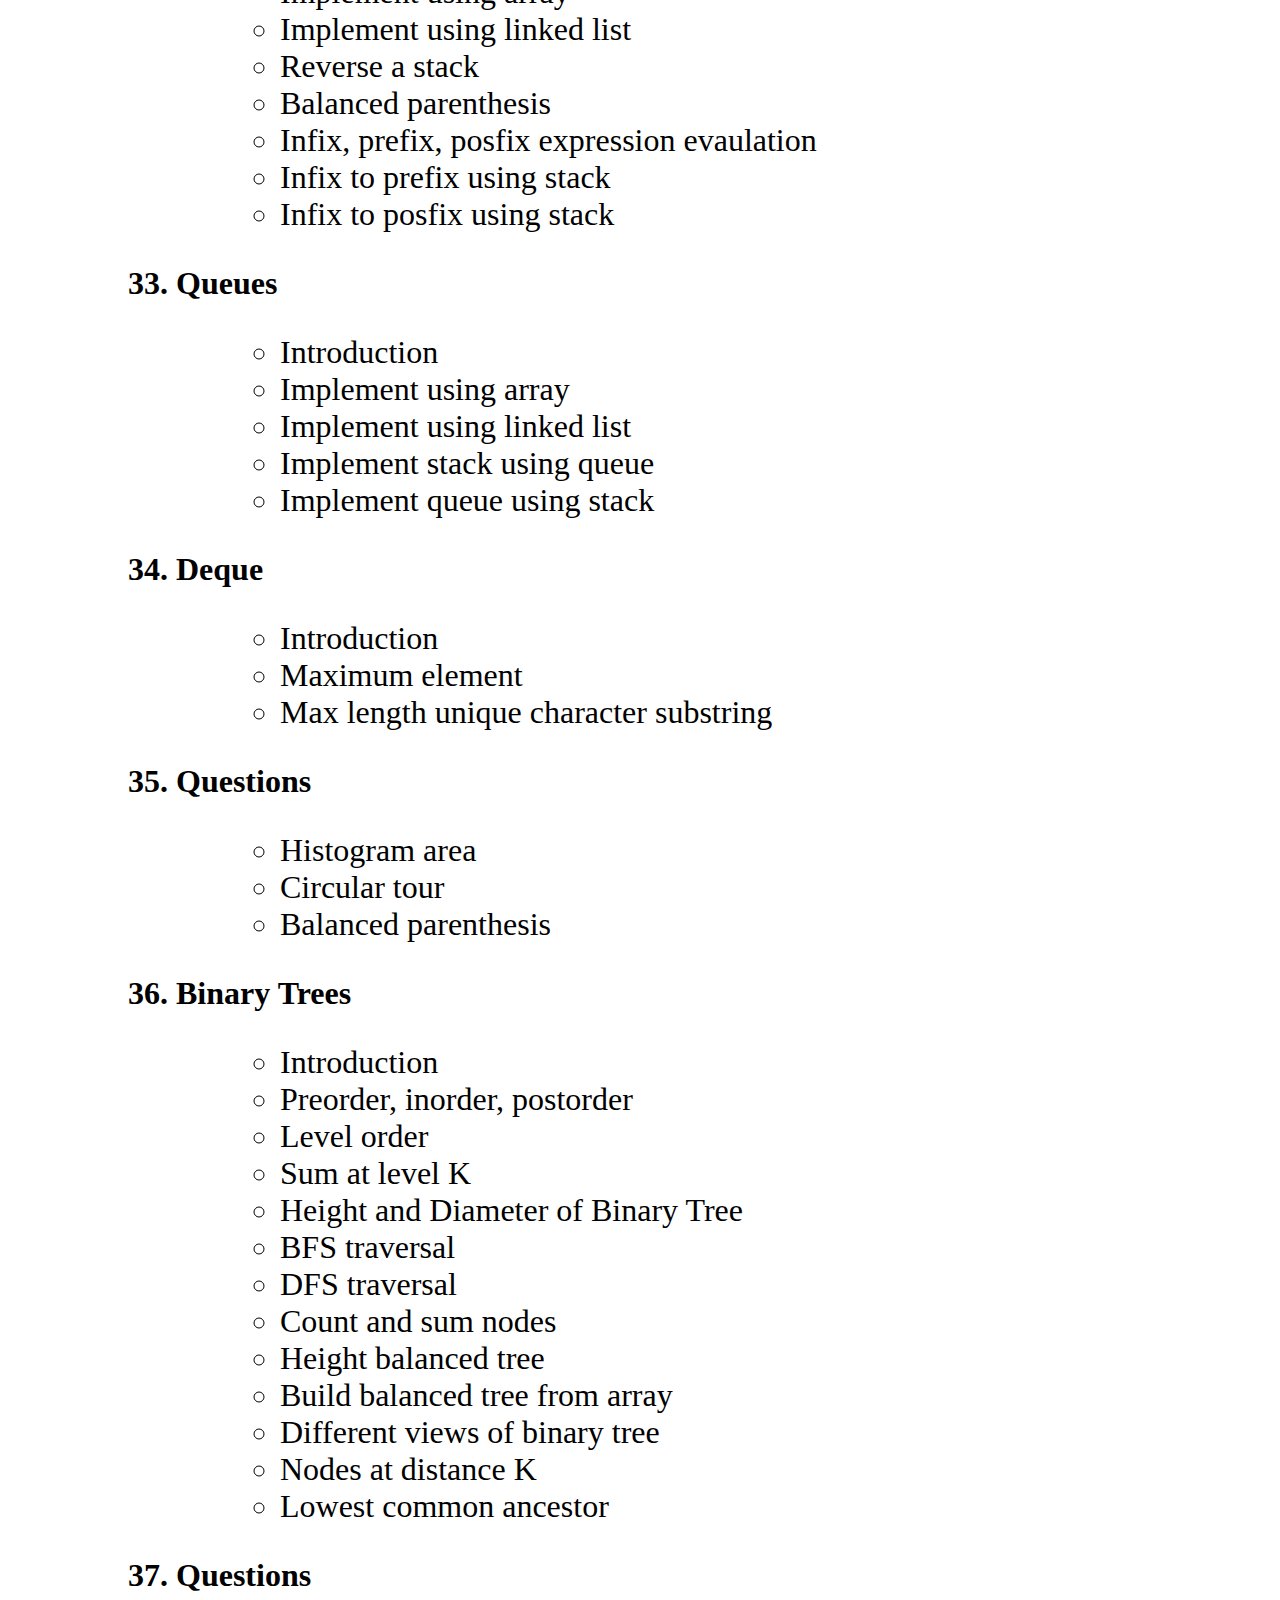
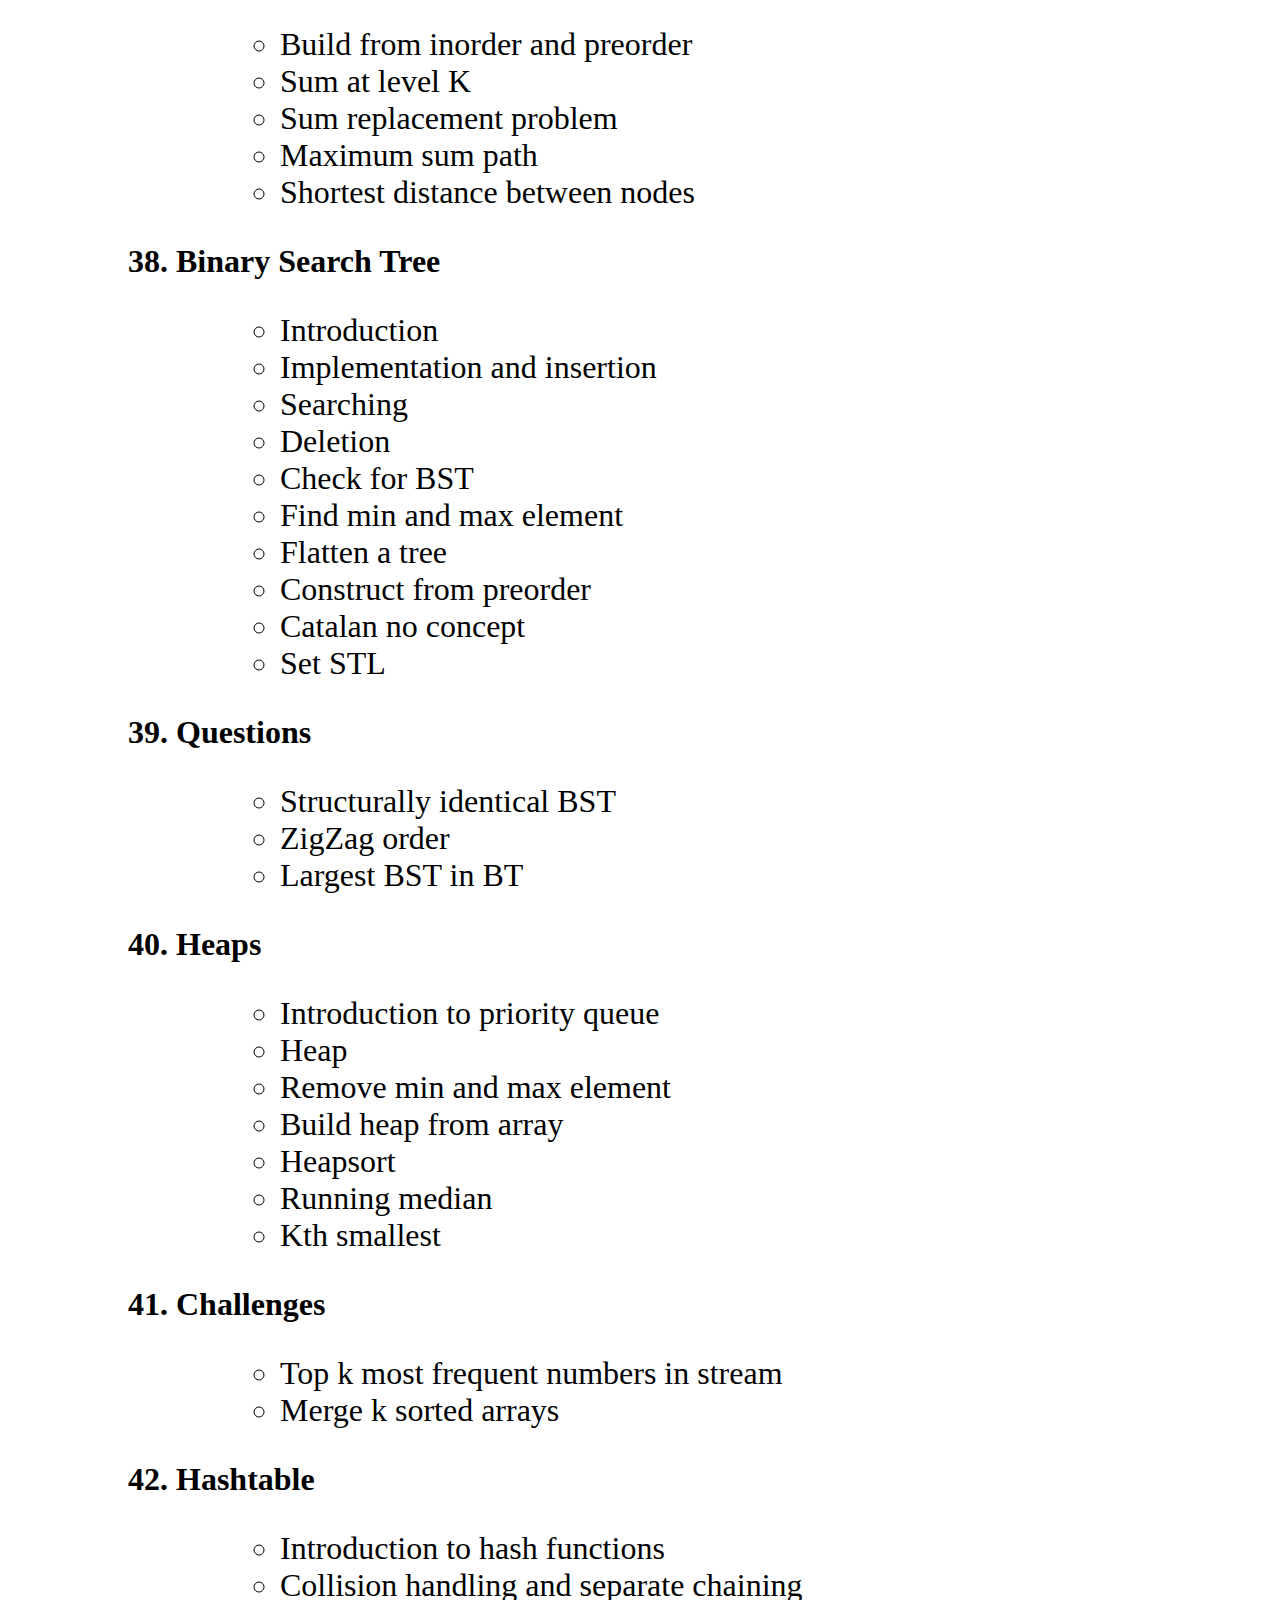
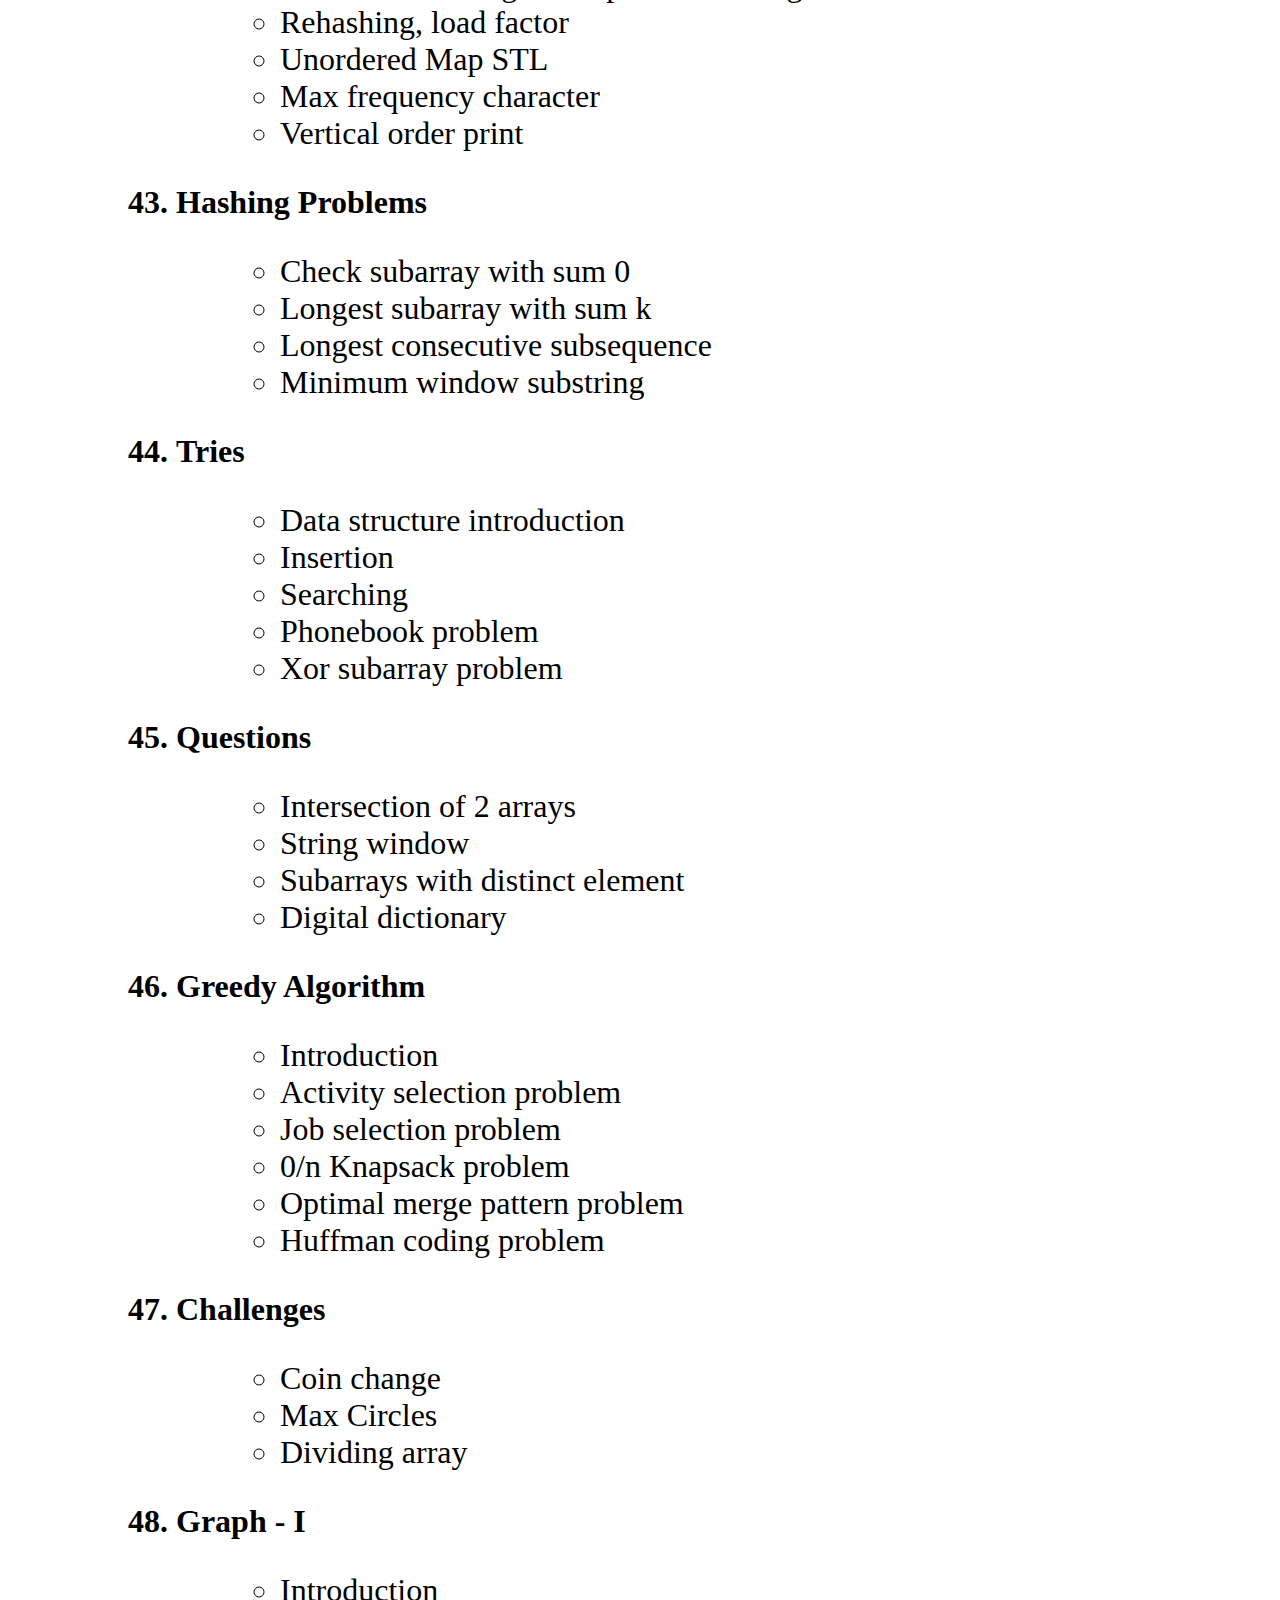
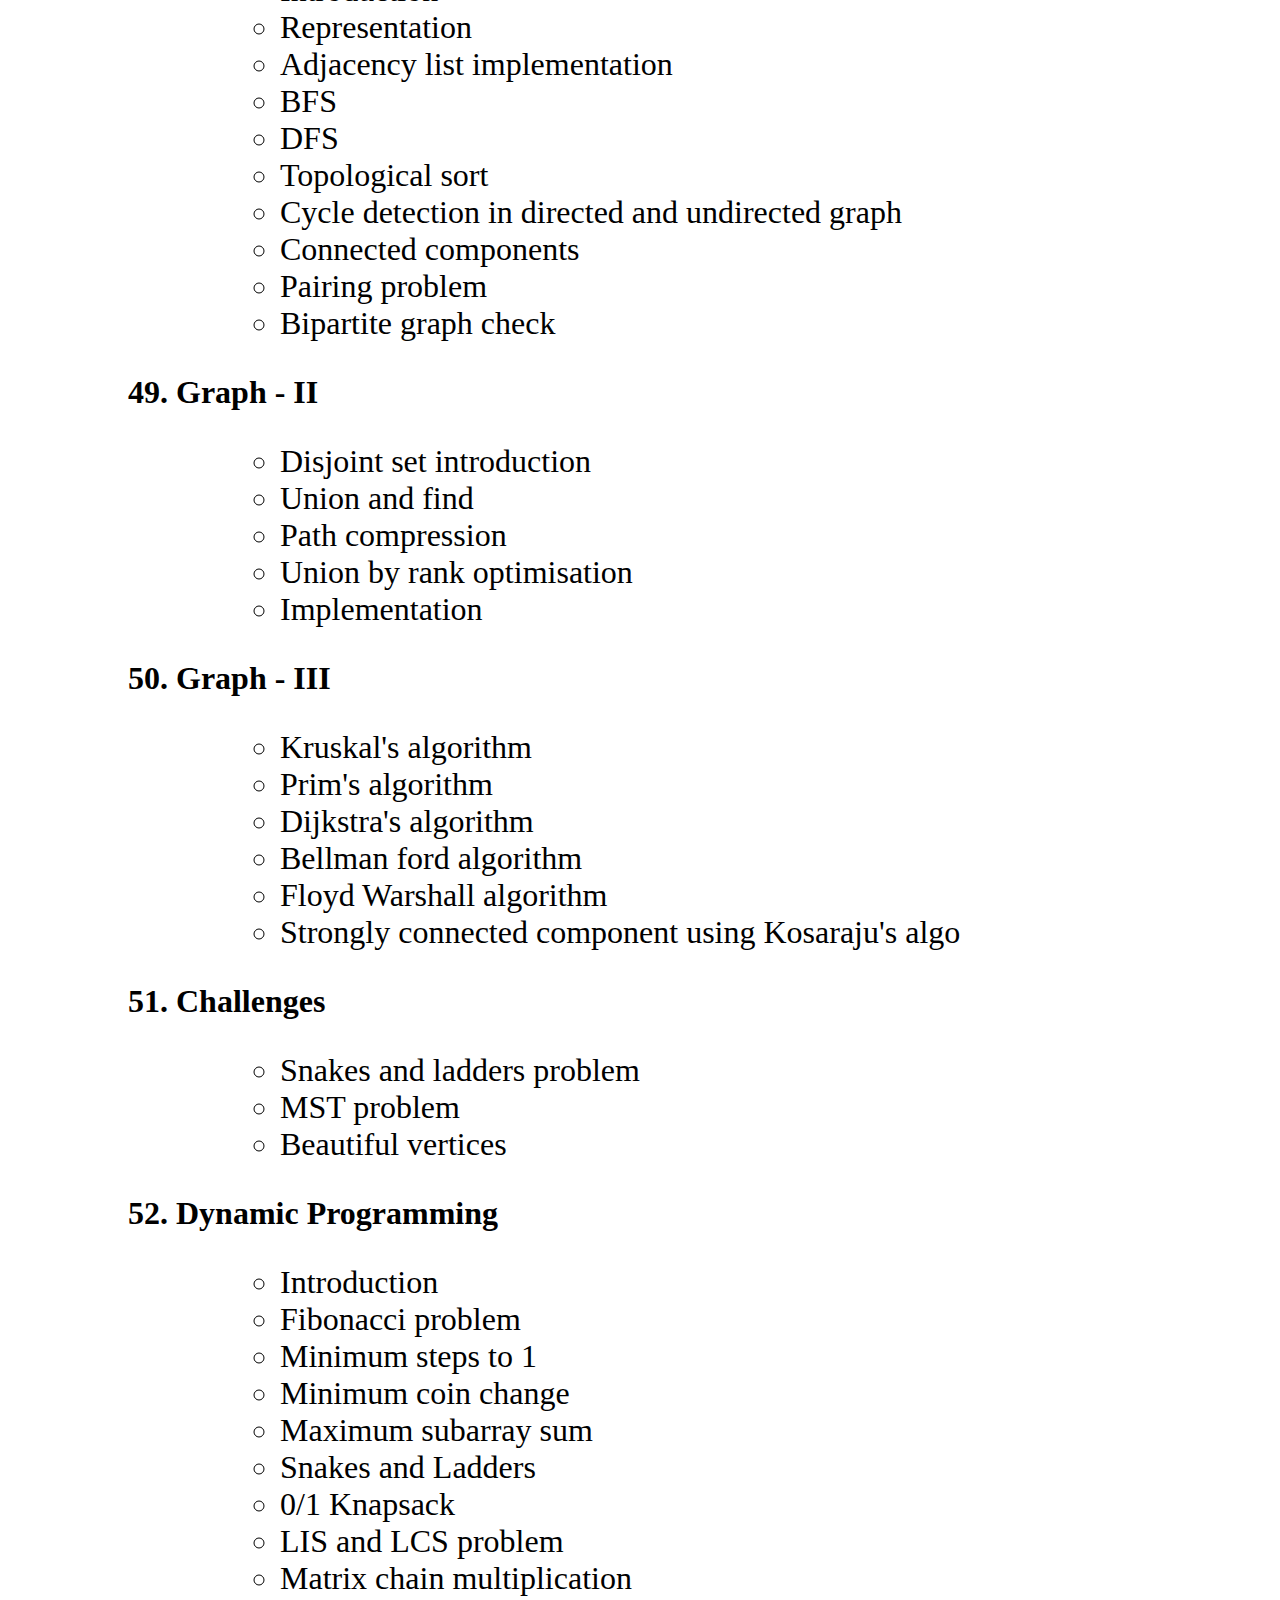
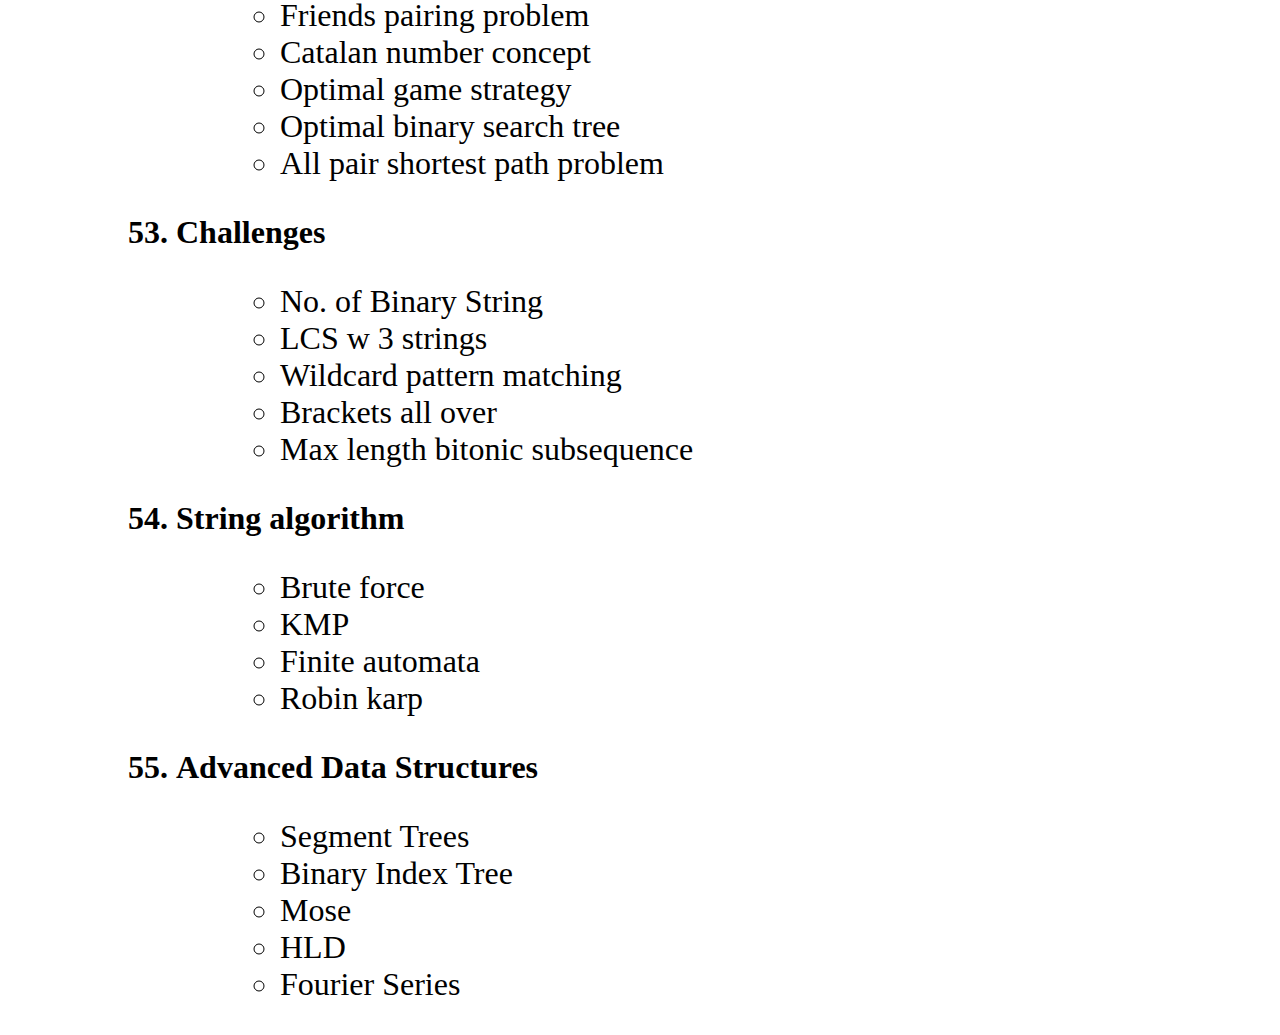
<file: courseDetails.html>
<!DOCTYPE html>
<html lang="en">
<head>
    <meta charset="UTF-8">
    <meta name="viewport" content="width=device-width, initial-scale=1.0">
    <title>CourseDetails</title>
    <style>
        #heading{
            margin-bottom: 3vh;
            margin-top: 10vh;
            font-size: 3.5rem;
            text-align: center;
        }
        ol{
            font-weight: 900;
            font-size: 2rem;
            margin-left: 10vw;
        }
        ul{
            list-style-type: circle;
            font-weight: 100;
            margin-left: 5vw;

        }
    </style>
</head>
<body>
    <h1 id="heading">Index</h1>
    <ol>
        <li>
            <p>Understanding computer programs</p>
            <ul>
                <li>What is computer program and algorithm </li>
                <li>What is flowchart</li>
                <li>What is pseudocode</li>
                <li>Examples</li>
                <li>Setting up c++ environment</li>
                <li>Hello world program</li>
                <li>Brain teasers</li>
            </ul>
            <p></p>
        </li>
        <li>
            <p>Programming Fundamentals I</p>
            <ul>
                <li>Data Types and ranges</li>
                <li>Type modifiers</li>
                <li>Input output in C++</li>
                <li>If else</li>
                <li>Loops - while, do while, for</li>
            </ul>
            <p></p>
        </li>
        <li>
            <p>Programming Fundamentals II</p>
            <ul>
                <li>Break and continue</li>
                <li>Switch</li>
                <li>Operators - arithmetic, relational, logical, bitwise, assignment</li>
            </ul>
            <p></p>
        </li>
        <li>
            <p>Pattern Questions</p>
            <ul>
                <li>Introductory examples</li>
                <li>Difficult examples</li>
            </ul>
            <p></p>
        </li>
        <li>
            <p>Basics of Number System</p>
            <ul>
                <li>Binary number system</li>
                <li>Reverse a number</li>
                <li>Armstrong number</li>
                <li>Prime numbers</li>
            </ul>
            <p></p>
        </li>
        <li>
            <p>Functions</p>
            <ul>
                <li>Introduction to functions</li>
                <li>Examples</li>
            </ul>
            <p></p>
        </li>
        <li>
            <p>Space and time complexity</p>
            <ul>
                <li>Definition and basics</li>
                <li>Polynomial evaulation</li>
                <li>Master theorem</li>
            </ul>
            <p></p>
        </li>
        <li>
            <p>Arrays</p>
            <ul>
                <li>Introduction to arrays</li>
                <li>Linear search and Binary search</li>
                <li>Sorting algorithms</li>
                <li>STL sort</li>
                <li>Max subarray sum</li>
                <li>Pair sum problem</li>
            </ul>
            <p></p>
        </li>
        <li>
            <p>2D arrays</p>
            <ul>
                <li>Introduction and searching</li>
                <li>Example questions</li>
            </ul>
            <p></p>
        </li>
        <li>
            <p>Character arrays</p>
            <ul>
                <li>Introduction and input</li>
                <li>Palindromic arrays</li>
                <li>Largest word in a string</li>
            </ul>
            <p></p>
        </li>
        <li>
            <p>Strings</p>
            <ul>
                <li>Sorting a string</li>
                <li>STL functions on strings</li>
            </ul>
            <p></p>
        </li>
        <li>
            <p>Questions</p>
            <ul>
                <li>Sum of all submatrices in a matrix</li>
                <li>Max sum submatrix</li>
                <li>Searching in sorted matrix</li>
                <li>Rain water harvesting</li>
            </ul>
            <p></p>
        </li>
        <li>
            <p>Questions</p>
            <ul>
                <li>Target sum triplets</li>
                <li>Max circular sum</li>
                <li>Max freq character</li>
                <li>String questions</li>
            </ul>
            <p></p>
        </li>
        <li>
            <p>Pointers</p>
            <ul>
                <li>& operator</li>
                <li>Introduction to pointers</li>
                <li>Dereference operator</li>
                <li>Pass by reference and Pass by value</li>
            </ul>
            <p></p>
        </li>
        <li>
            <p>Dynamic Memory Allocation</p>
            <ul>
                <li>Compile time and run time</li>
                <li>Heap and Stack</li>
                <li>New, delete</li>
            </ul>
            <p></p>
        </li>
        <li>
            <p>Bit Manipulation</p>
            <ul>
                <li>Get, Set, clear, update</li>
                <li>Is Power of 2</li>
                <li>Number of ones</li>
                <li>Generate subsets</li>
            </ul>
            <p></p>
        </li>
        <li>
            <p>Questions</p>
            <ul>
                <li>Unique number in an array of duplicates</li>
                <li>2 unique numbers in an array of duplicates</li>
                <li>Unique number in an array of triplets</li>
            </ul>
            <p></p>
        </li>
        <li>
            <p>Number theory basics</p>
            <ul>
                <li>Prime sieve</li>
                <li>Counting divisors</li>
                <li>Euclid's algo for GCD</li>
                <li>Inclusion exclusion principle</li>
            </ul>
            <p></p>
        </li>
        <li>
            <p>Questions</p>
            <ul>
                <li>GCD, LCM</li>
                <li>Divisible subarrays</li>
            </ul>
            <p></p>
        </li>
        <li>
            <p>Introduction to Recursion</p>
            <ul>
                <li>Call stack</li>
                <li>Fibonacci numbers</li>
                <li>Factorial</li>
                <li>Fast power</li>
                <li>First occurence and last occurrence</li>
                <li>Increasing, Decreasing order</li>
            </ul>
            <p></p>
        </li>
        <li>
            <p>Recursion - II</p>
            <ul>
                <li>Tower of hanoi</li>
                <li>Reverse string</li>
                <li>Replace pi</li>
                <li>Remove duplicates</li>
                <li>Move all x</li>
                <li>Subsequence generation</li>
                <li>Generate permutations</li>
            </ul>
            <p></p>
        </li>
        <li>
            <p>Recursion - III</p>
            <ul>
                <li>Permutation</li>
                <li>Count path</li>
                <li>0-1 Knapsack</li>
                <li>Tiling problem</li>
                <li>Friends pairing problem</li>
            </ul>
            <p></p>
        </li>
        <li>
            <p>Backtracking</p>
            <ul>
                <li>Rat in maze problem</li>
                <li>N-queen problem</li>
            </ul>
            <p></p>
        </li>
        <li>
            <p>Divide and Conquer</p>
            <ul>
                <li>Merge sort</li>
                <li>Quick sort</li>
            </ul>
            <p></p>
        </li>
        <li>
            <p>More sorting techniques</p>
            <ul>
                <li>Counting sort</li>
                <li>DNF algorithm</li>
                <li>Wave sort</li>
            </ul>
            <p></p>
        </li>
        <li>
            <p>STL</p>
            <ul>
                <li>sort function</li>
                <li>Pair class</li>
                <li>Other STL functions</li>
            </ul>
            <p></p>
        </li>
        <li>
            <p>Generic Programming</p>
            <ul>
                <li>Templates</li>
                <li>Iterators, comparators</li>
            </ul>
            <p></p>
        </li>
        <li>
            <p>Vectors</p>
            <ul>
                <li>Intro</li>
                <li>Methods</li>
                <li>Sorting</li>
                <li>Template</li>
            </ul>
            <p></p>
        </li>
        <li>
            <p>OOPS concepts</p>
            <ul>
                <li>Classes and objects</li>
                <li>Data members and functions</li>
                <li>Getters, setters</li>
                <li>Constructor & its types</li>
                <li>Shallow and deep copy</li>
                <li>Copy assignment</li>
                <li>Destructor</li>
                <li>Initialisation list</li>
                <li>Overloading</li>
            </ul>
            <p></p>
        </li>
        <li>
            <p>Linked List</p>
            <ul>
                <li>Introduction and implementation</li>
                <li>Insertion in linked list</li>
                <li>Searching in linked list</li>
                <li>Deletion in linked list</li>
                <li>Reverse a linked list - Iterative and recursive solution</li>
                <li>K reverse problem</li>
                <li>Floyd's cycle detection and removal</li>
                <li>Double linked list</li>
                <li>Circular linked list</li>
            </ul>
            <p></p>
        </li>
        <li>
            <p>Challenges</p>
            <ul>
                <li>K append</li>
                <li>Even after odd</li>
                <li>Intersection point</li>
                <li>Merge 2 sorted linked lists</li>
            </ul>
            <p></p>
        </li>
        <li>
            <p>Stacks</p>
            <ul>
                <li>Introduction</li>
                <li>Implement using array</li>
                <li>Implement using linked list</li>
                <li>Reverse a stack</li>
                <li>Balanced parenthesis</li>
                <li>Infix, prefix, posfix expression evaulation</li>
                <li>Infix to prefix using stack</li>
                <li>Infix to posfix using stack</li>
            </ul>
            <p></p>
        </li>
        <li>
            <p>Queues</p>
            <ul>
                <li>Introduction</li>
                <li>Implement using array</li>
                <li>Implement using linked list</li>
                <li>Implement stack using queue</li>
                <li>Implement queue using stack</li>
            </ul>
            <p></p>
        </li>
        <li>
            <p>Deque</p>
            <ul>
                <li>Introduction</li>
                <li>Maximum element</li>
                <li>Max length unique character substring</li>
            </ul>
            <p></p>
        </li>
        <li>
            <p>Questions</p>
            <ul>
                <li>Histogram area</li>
                <li>Circular tour</li>
                <li>Balanced parenthesis</li>
            </ul>
            <p></p>
        </li>
        <li>
            <p>Binary Trees</p>
            <ul>
                <li>Introduction</li>
                <li>Preorder, inorder, postorder</li>
                <li>Level order</li>
                <li>Sum at level K</li>
                <li>Height and Diameter of Binary Tree</li>
                <li>BFS traversal</li>
                <li>DFS traversal</li>
                <li>Count and sum nodes</li>
                <li>Height balanced tree</li>
                <li>Build balanced tree from array</li>
                <li>Different views of binary tree</li>
                <li>Nodes at distance K</li>
                <li>Lowest common ancestor</li>
            </ul>
            <p></p>
        </li>
        <li>
            <p>Questions</p>
            <ul>
                <li>Build from inorder and preorder</li>
                <li>Sum at level K</li>
                <li>Sum replacement problem</li>
                <li>Maximum sum path</li>
                <li>Shortest distance between nodes</li>
            </ul>
            <p></p>
        </li>
        <li>
            <p>Binary Search Tree</p>
            <ul>
                <li>Introduction</li>
                <li>Implementation and insertion</li>
                <li>Searching</li>
                <li>Deletion</li>
                <li>Check for BST</li>
                <li>Find min and max element</li>
                <li>Flatten a tree</li>
                <li>Construct from preorder</li>
                <li>Catalan no concept</li>
                <li>Set STL</li>
            </ul>
            <p></p>
        </li>
        <li>
            <p>Questions</p>
            <ul>
                <li>Structurally identical BST</li>
                <li>ZigZag order</li>
                <li>Largest BST in BT</li>
            </ul>
            <p></p>
        </li>
        <li>
            <p>Heaps</p>
            <ul>
                <li>Introduction to priority queue</li>
                <li>Heap</li>
                <li>Remove min and max element</li>
                <li>Build heap from array </li>
                <li>Heapsort</li>
                <li>Running median</li>
                <li>Kth smallest</li>
            </ul>
            <p></p>
        </li>
        <li>
            <p>Challenges</p>
            <ul>
                <li>Top k most frequent numbers in stream</li>
                <li>Merge k sorted arrays</li>
            </ul>
            <p></p>
        </li>
        <li>
            <p>Hashtable</p>
            <ul>
                <li>Introduction to hash functions</li>
                <li>Collision handling and separate chaining</li>
                <li>Rehashing, load factor</li>
                <li>Unordered Map STL</li>
                <li>Max frequency character</li>
                <li>Vertical order print</li>
            </ul>
            <p></p>
        </li>
        <li>
            <p>Hashing Problems</p>
            <ul>
                <li>Check subarray with sum 0</li>
                <li>Longest subarray with sum k</li>
                <li>Longest consecutive subsequence</li>
                <li>Minimum window substring</li>
            </ul>
            <p></p>
        </li>
        <li>
            <p>Tries</p>
            <ul>
                <li>Data structure introduction</li>
                <li>Insertion</li>
                <li>Searching</li>
                <li>Phonebook problem</li>
                <li>Xor subarray problem</li>
            </ul>
            <p></p>
        </li>
        <li>
            <p>Questions</p>
            <ul>
                <li>Intersection of 2 arrays</li>
                <li>String window</li>
                <li>Subarrays with distinct element</li>
                <li>Digital dictionary</li>
            </ul>
            <p></p>
        </li>
        <li>
            <p>Greedy Algorithm</p>
            <ul>
                <li>Introduction</li>
                <li>Activity selection problem</li>
                <li>Job selection problem</li>
                <li>0/n Knapsack problem</li>
                <li>Optimal merge pattern problem</li>
                <li>Huffman coding problem</li>
            </ul>
            <p></p>
        </li>
        <li>
            <p>Challenges</p>
            <ul>
                <li>Coin change</li>
                <li>Max Circles</li>
                <li>Dividing array</li>
            </ul>
            <p></p>
        </li>
        <li>
            <p>Graph - I</p>
            <ul>
                <li>Introduction</li>
                <li>Representation</li>
                <li>Adjacency list implementation</li>
                <li>BFS</li>
                <li>DFS</li>
                <li>Topological sort</li>
                <li>Cycle detection in directed and undirected graph</li>
                <li>Connected components</li>
                <li>Pairing problem</li>
                <li>Bipartite graph check</li>
            </ul>
            <p></p>
        </li>
        <li>
            <p>Graph - II</p>
            <ul>
                <li>Disjoint set introduction</li>
                <li>Union and find</li>
                <li>Path compression</li>
                <li>Union by rank optimisation</li>
                <li>Implementation</li>
            </ul>
            <p></p>
        </li>
        <li>
            <p>Graph - III</p>
            <ul>
                <li>Kruskal's algorithm</li>
                <li>Prim's algorithm</li>
                <li>Dijkstra's algorithm</li>
                <li>Bellman ford algorithm</li>
                <li>Floyd Warshall algorithm</li>
                <li>Strongly connected component using Kosaraju's algo</li>
            </ul>
            <p></p>
        </li>
        <li>
            <p>Challenges</p>
            <ul>
                <li>Snakes and ladders problem</li>
                <li>MST problem</li>
                <li>Beautiful vertices</li>
            </ul>
            <p></p>
        </li>
        <li>
            <p>Dynamic Programming</p>
            <ul>
                <li>Introduction</li>
                <li>Fibonacci problem</li>
                <li>Minimum steps to 1</li>
                <li>Minimum coin change</li>
                <li>Maximum subarray sum</li>
                <li>Snakes and Ladders</li>
                <li>0/1 Knapsack</li>
                <li>LIS and LCS problem</li>
                <li>Matrix chain multiplication</li>
                <li>Friends pairing problem</li>
                <li>Catalan number concept</li>
                <li>Optimal game strategy</li>
                <li>Optimal binary search tree</li>
                <li>All pair shortest path problem</li>
            </ul>
            <p></p>
        </li>
        <li>
            <p>Challenges</p>
            <ul>
                <li>No. of Binary String</li>
                <li>LCS w 3 strings</li>
                <li>Wildcard pattern matching</li>
                <li>Brackets all over</li>
                <li>Max length bitonic subsequence</li>
            </ul>
            <p></p>
        </li>
        <li>
            <p>String algorithm</p>
            <ul>
                <li>Brute force</li>
                <li>KMP</li>
                <li>Finite automata</li>
                <li>Robin karp</li>
            </ul>
            <p></p>
        </li>
        <li>
            <p>Advanced Data Structures</p>
            <ul>
                <li>Segment Trees</li>
                <li>Binary Index Tree</li>
                <li>Mose</li>
                <li>HLD</li>
                <li>Fourier Series</li>
            </ul>
            <p></p>
        </li>
        
</body>
</html>
</file>
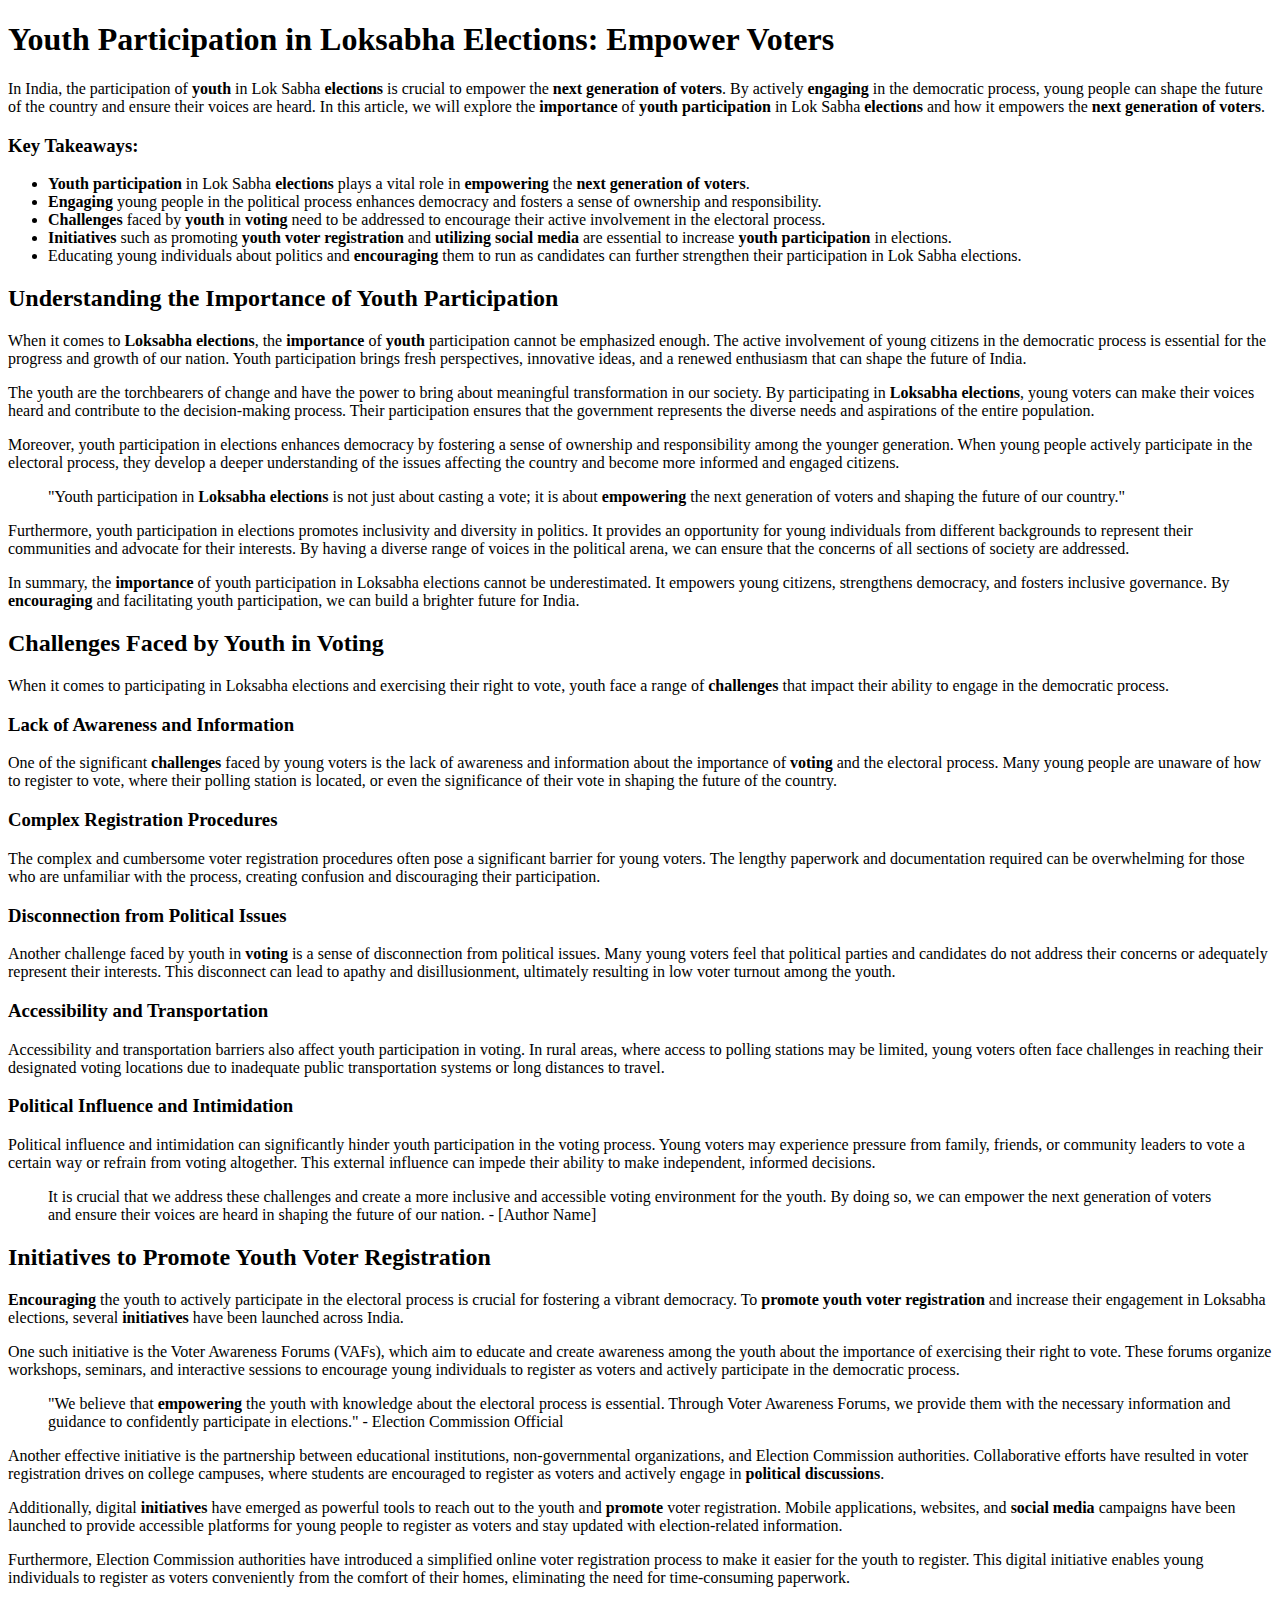
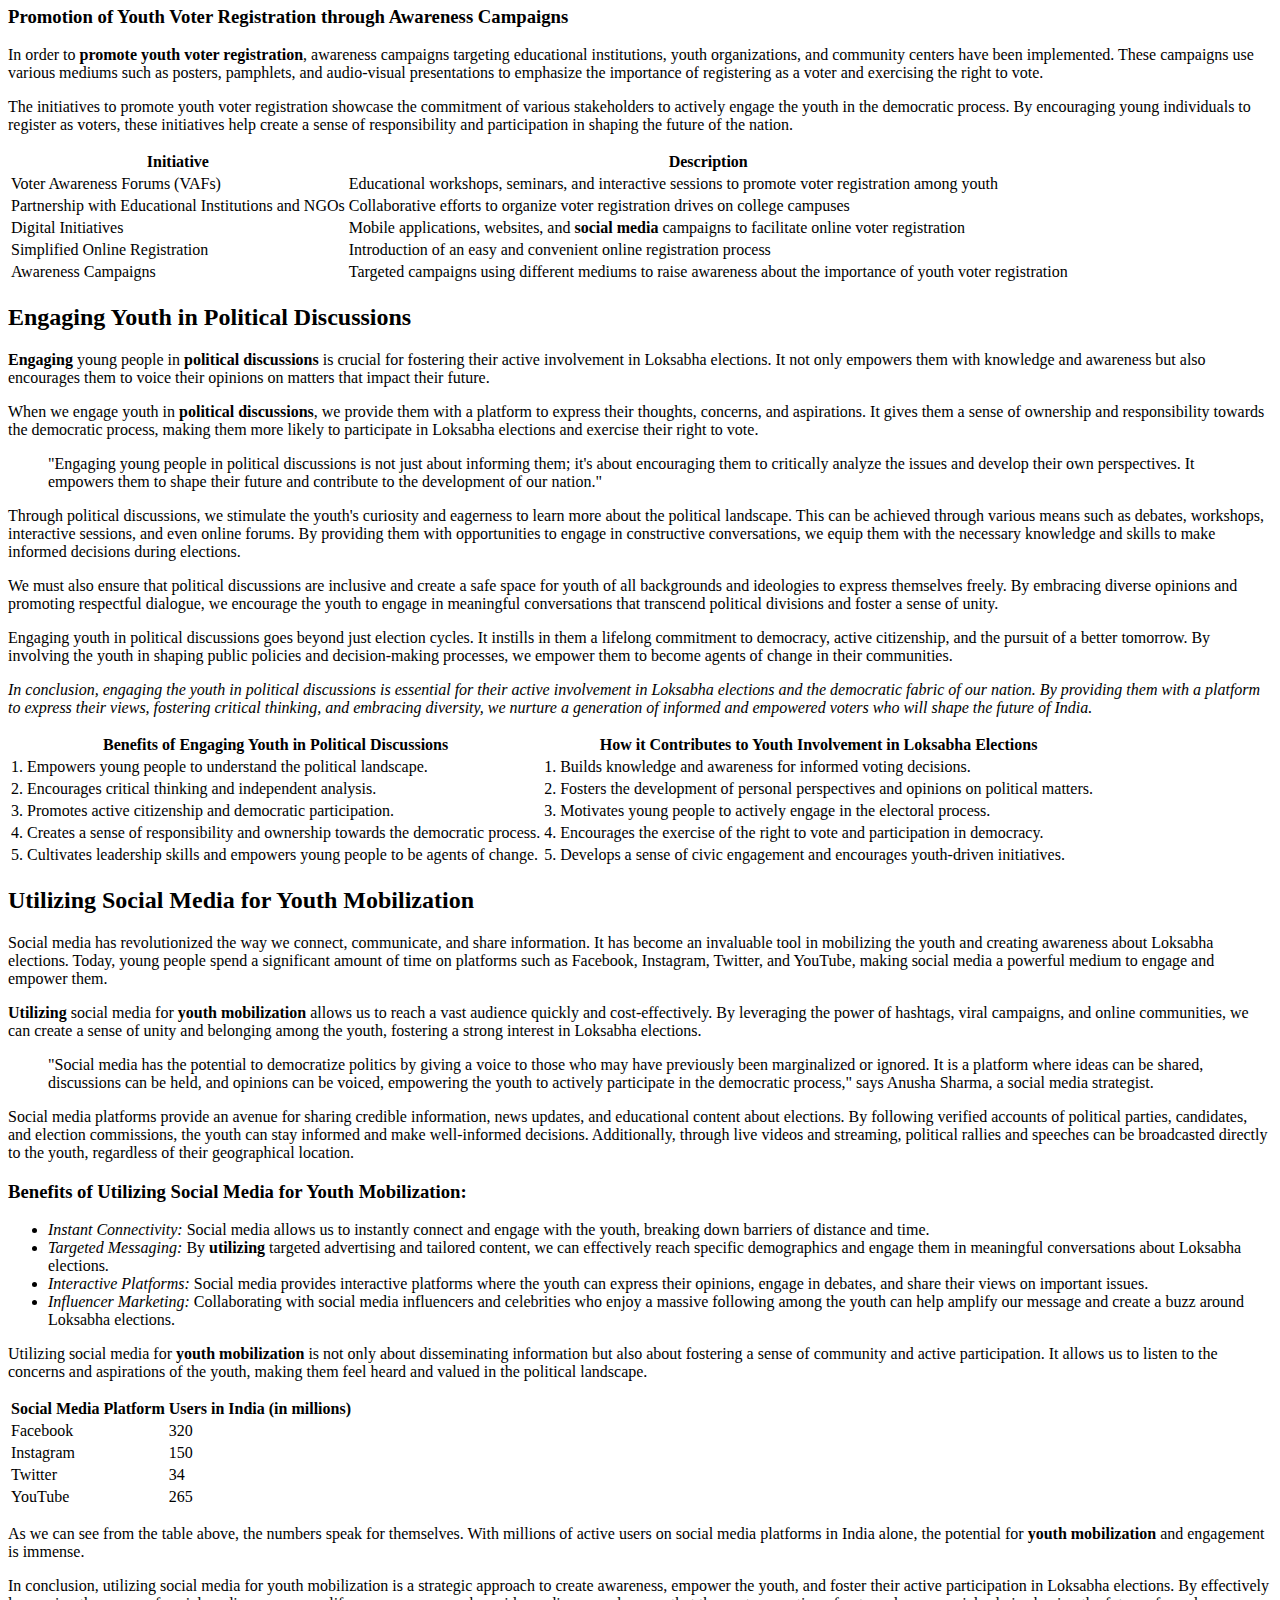
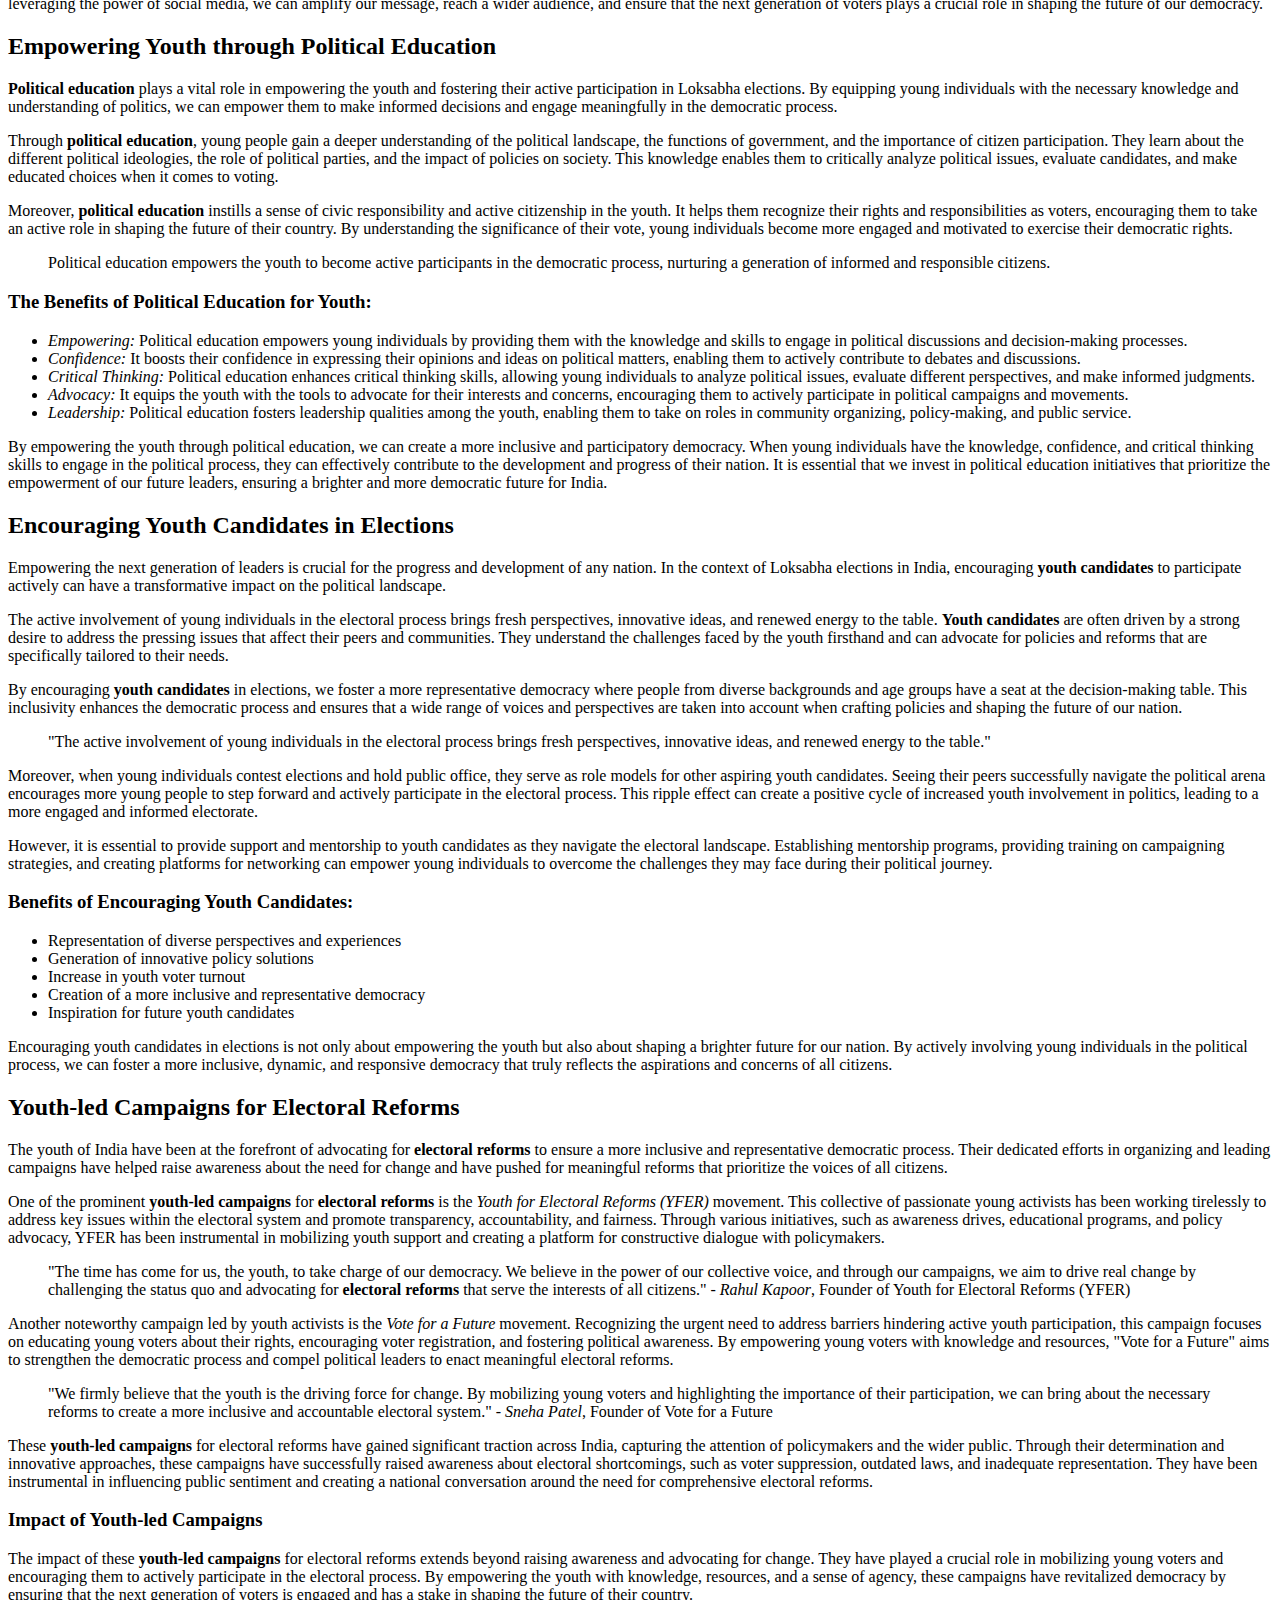
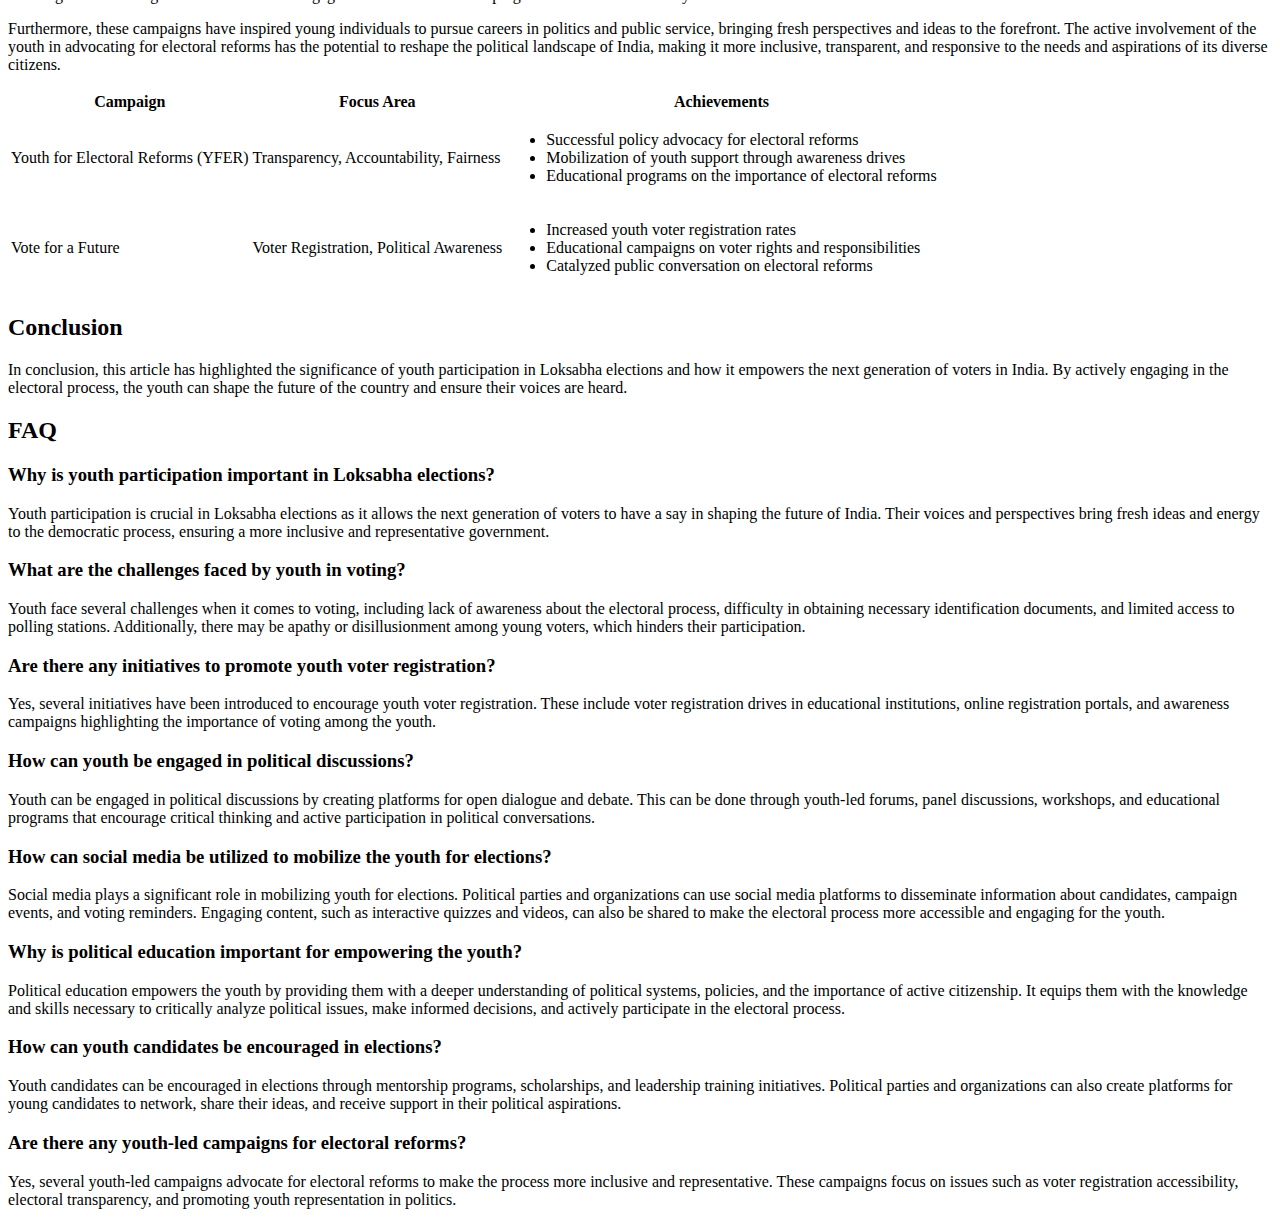
<file: Youth.html>
<!DOCTYPE html>
<html>
<head>
	<meta http-equiv="Content-Type" content="text/html; charset=utf-8"/>
	<title>Youth Participation in Loksabha Elections: Empower Voters</title>
	<meta name="description" content="Join us as we explore how Youth Participation in Loksabha Elections is empowering the next generation of voters in India." />
	<style type="text/css">
		.field {
			margin-bottom:20px;
		}
		.field_name {
			color: #686868;
			font-size: 11px;
		}

		.wp-box {
			background: #fff;
			border: 1px solid #e0e0e0;
			padding: 15px 20px;
			margin-bottom: 20px;
			-webkit-border-radius: 5px;
			-moz-border-radius: 5px;
			border-radius: 5px;
		}
		.wp-link {
			font-size: 11px;
		}
		.wp-ctrl {
			padding-bottom:15px;
		}
		.wp-img {
			text-align:center;
		}

		.wp-btn {
			display:inline-block;
			font-weight: 600;
			font-size: 16px;
			line-height:55px;
			background: #FE7879;
			border-radius: 5px;
			color:#fff;
			text-decoration: none;
			padding: 0 90px;
			margin-top: 15px;
		}
		.wp-btn:hover, wp-btn:active {
			background: #e97374;
			color:#fff;
		}

		.wed-field {
			margin-top:15px;
		}
		.wed-field label {
			color: #686868;
			font-size: 11px;
		}
		img {
			max-width: 100%;
		}

        .button {
    display:inline-block;
    font-weight: 600;
    font-size: 16px;
    line-height:55px;
    border-radius: 5px;
    color:#fff;
    text-decoration: none;
    padding: 0 90px;
}
.button:hover, .button:active {
    text-decoration: none !important;
}

.features {
    font-weight: 600;
    font-size: 24px;
    line-height: 29px;
    min-height: 29px !important;
}

.wp-box .wed-field label {
    font-weight: 600;
    font-size: 20px;
    line-height: 24px;
    color: #000000;
    position:absolute;
}
.wp-box .wed-field label+.wed-field-text {
    padding-top:35px;
    line-height: 25px;
    min-height: 60px; /* line-height + padding */
}
.wp-box .wed-field {
    margin: 40px 0;
}
.wp-box p, .wp-box h1, .wp-box h2, .wp-box h3 {
    margin:0;
}

sup.citation {
    background: #e5efff;
    width: 15px;
    height: 15px;
    color: #0062ff;
    text-align: center;
    font-size: 10px;
    line-height: 15px;
    border-radius: 8px;
    font-weight: 500;
    display: inline-block;
    margin-left: 2px;
    cursor: pointer;
    font-style: normal;
}
.primary-bg {
    background: #FE7879;
}
.button {
    background: #FE7879;
    color:#fff;
}
.button:hover, .button:active {
    background: #E46C6D;
    color:#fff;
}

.features {
    color: #FE7879;
}

	</style>
</head>
<body>
<h1>Youth Participation in Loksabha Elections: Empower Voters</h1><p>In India, the participation of <b>youth</b> in Lok Sabha <b>elections</b> is crucial to empower the <b>next generation of voters</b>. By actively <b>engaging</b> in the democratic process, young people can shape the future of the country and ensure their voices are heard. In this article, we will explore the <b>importance</b> of <b>youth participation</b> in Lok Sabha <b>elections</b> and how it empowers the <b>next generation of voters</b>.</p><h3>Key Takeaways:</h3><ul>
  <li><b>Youth participation</b> in Lok Sabha <b>elections</b> plays a vital role in <b>empowering</b> the <b>next generation of voters</b>.</li>
  <li><b>Engaging</b> young people in the political process enhances democracy and fosters a sense of ownership and responsibility.</li>
  <li><b>Challenges</b> faced by <b>youth</b> in <b>voting</b> need to be addressed to encourage their active involvement in the electoral process.</li>
  <li><b>Initiatives</b> such as promoting <b>youth voter registration</b> and <b>utilizing</b> <b>social media</b> are essential to increase <b>youth participation</b> in elections.</li>
  <li>Educating young individuals about politics and <b>encouraging</b> them to run as candidates can further strengthen their participation in Lok Sabha elections.</li>
</ul><h2>Understanding the Importance of Youth Participation</h2><p>When it comes to <b>Loksabha elections</b>, the <b>importance</b> of <b>youth</b> participation cannot be emphasized enough. The active involvement of young citizens in the democratic process is essential for the progress and growth of our nation. Youth participation brings fresh perspectives, innovative ideas, and a renewed enthusiasm that can shape the future of India.</p><p>The youth are the torchbearers of change and have the power to bring about meaningful transformation in our society. By participating in <b>Loksabha elections</b>, young voters can make their voices heard and contribute to the decision-making process. Their participation ensures that the government represents the diverse needs and aspirations of the entire population.</p><p>Moreover, youth participation in elections enhances democracy by fostering a sense of ownership and responsibility among the younger generation. When young people actively participate in the electoral process, they develop a deeper understanding of the issues affecting the country and become more informed and engaged citizens.</p><blockquote><p>"Youth participation in <b>Loksabha elections</b> is not just about casting a vote; it is about <b>empowering</b> the next generation of voters and shaping the future of our country."</p></blockquote><p>Furthermore, youth participation in elections promotes inclusivity and diversity in politics. It provides an opportunity for young individuals from different backgrounds to represent their communities and advocate for their interests. By having a diverse range of voices in the political arena, we can ensure that the concerns of all sections of society are addressed.</p><p>In summary, the <b>importance</b> of youth participation in Loksabha elections cannot be underestimated. It empowers young citizens, strengthens democracy, and fosters inclusive governance. By <b>encouraging</b> and facilitating youth participation, we can build a brighter future for India.</p><h2>Challenges Faced by Youth in Voting</h2><p>When it comes to participating in Loksabha elections and exercising their right to vote, youth face a range of <b>challenges</b> that impact their ability to engage in the democratic process.</p><h3>Lack of Awareness and Information</h3><p>One of the significant <b>challenges</b> faced by young voters is the lack of awareness and information about the importance of <b>voting</b> and the electoral process. Many young people are unaware of how to register to vote, where their polling station is located, or even the significance of their vote in shaping the future of the country.</p><h3>Complex Registration Procedures</h3><p>The complex and cumbersome voter registration procedures often pose a significant barrier for young voters. The lengthy paperwork and documentation required can be overwhelming for those who are unfamiliar with the process, creating confusion and discouraging their participation.</p><h3>Disconnection from Political Issues</h3><p>Another challenge faced by youth in <b>voting</b> is a sense of disconnection from political issues. Many young voters feel that political parties and candidates do not address their concerns or adequately represent their interests. This disconnect can lead to apathy and disillusionment, ultimately resulting in low voter turnout among the youth.</p><h3>Accessibility and Transportation</h3><p>Accessibility and transportation barriers also affect youth participation in voting. In rural areas, where access to polling stations may be limited, young voters often face challenges in reaching their designated voting locations due to inadequate public transportation systems or long distances to travel.</p><h3>Political Influence and Intimidation</h3><p>Political influence and intimidation can significantly hinder youth participation in the voting process. Young voters may experience pressure from family, friends, or community leaders to vote a certain way or refrain from voting altogether. This external influence can impede their ability to make independent, informed decisions.</p><blockquote>It is crucial that we address these challenges and create a more inclusive and accessible voting environment for the youth. By doing so, we can empower the next generation of voters and ensure their voices are heard in shaping the future of our nation. - [Author Name]</blockquote><h2>Initiatives to Promote Youth Voter Registration</h2><p><b>Encouraging</b> the youth to actively participate in the electoral process is crucial for fostering a vibrant democracy. To <b>promote</b> <b>youth voter registration</b> and increase their engagement in Loksabha elections, several <b>initiatives</b> have been launched across India.</p><p>One such initiative is the Voter Awareness Forums (VAFs), which aim to educate and create awareness among the youth about the importance of exercising their right to vote. These forums organize workshops, seminars, and interactive sessions to encourage young individuals to register as voters and actively participate in the democratic process.</p><blockquote>
<p>"We believe that <b>empowering</b> the youth with knowledge about the electoral process is essential. Through Voter Awareness Forums, we provide them with the necessary information and guidance to confidently participate in elections." - Election Commission Official</p>
</blockquote><p>Another effective initiative is the partnership between educational institutions, non-governmental organizations, and Election Commission authorities. Collaborative efforts have resulted in voter registration drives on college campuses, where students are encouraged to register as voters and actively engage in <b>political discussions</b>.</p><p>Additionally, digital <b>initiatives</b> have emerged as powerful tools to reach out to the youth and <b>promote</b> voter registration. Mobile applications, websites, and <b>social media</b> campaigns have been launched to provide accessible platforms for young people to register as voters and stay updated with election-related information.</p><p>Furthermore, Election Commission authorities have introduced a simplified online voter registration process to make it easier for the youth to register. This digital initiative enables young individuals to register as voters conveniently from the comfort of their homes, eliminating the need for time-consuming paperwork.</p><h3>Promotion of Youth Voter Registration through Awareness Campaigns</h3><p>In order to <b>promote</b> <b>youth voter registration</b>, awareness campaigns targeting educational institutions, youth organizations, and community centers have been implemented. These campaigns use various mediums such as posters, pamphlets, and audio-visual presentations to emphasize the importance of registering as a voter and exercising the right to vote.</p><p>The initiatives to promote youth voter registration showcase the commitment of various stakeholders to actively engage the youth in the democratic process. By encouraging young individuals to register as voters, these initiatives help create a sense of responsibility and participation in shaping the future of the nation.</p><table>
  <thead>
    <tr>
      <th>Initiative</th>
      <th>Description</th>
    </tr>
  </thead>
  <tbody>
    <tr>
      <td>Voter Awareness Forums (VAFs)</td>
      <td>Educational workshops, seminars, and interactive sessions to promote voter registration among youth</td>
    </tr>
    <tr>
      <td>Partnership with Educational Institutions and NGOs</td>
      <td>Collaborative efforts to organize voter registration drives on college campuses</td>
    </tr>
    <tr>
      <td>Digital Initiatives</td>
      <td>Mobile applications, websites, and <b>social media</b> campaigns to facilitate online voter registration</td>
    </tr>
    <tr>
      <td>Simplified Online Registration</td>
      <td>Introduction of an easy and convenient online registration process</td>
    </tr>
    <tr>
      <td>Awareness Campaigns</td>
      <td>Targeted campaigns using different mediums to raise awareness about the importance of youth voter registration</td>
    </tr>
  </tbody>
</table><h2>Engaging Youth in Political Discussions</h2><p><b>Engaging</b> young people in <b>political discussions</b> is crucial for fostering their active involvement in Loksabha elections. It not only empowers them with knowledge and awareness but also encourages them to voice their opinions on matters that impact their future.</p><p>When we engage youth in <b>political discussions</b>, we provide them with a platform to express their thoughts, concerns, and aspirations. It gives them a sense of ownership and responsibility towards the democratic process, making them more likely to participate in Loksabha elections and exercise their right to vote.</p><blockquote><p>"Engaging young people in political discussions is not just about informing them; it's about encouraging them to critically analyze the issues and develop their own perspectives. It empowers them to shape their future and contribute to the development of our nation."</p></blockquote><p>Through political discussions, we stimulate the youth's curiosity and eagerness to learn more about the political landscape. This can be achieved through various means such as debates, workshops, interactive sessions, and even online forums. By providing them with opportunities to engage in constructive conversations, we equip them with the necessary knowledge and skills to make informed decisions during elections.</p><p>We must also ensure that political discussions are inclusive and create a safe space for youth of all backgrounds and ideologies to express themselves freely. By embracing diverse opinions and promoting respectful dialogue, we encourage the youth to engage in meaningful conversations that transcend political divisions and foster a sense of unity.</p><p>Engaging youth in political discussions goes beyond just election cycles. It instills in them a lifelong commitment to democracy, active citizenship, and the pursuit of a better tomorrow. By involving the youth in shaping public policies and decision-making processes, we empower them to become agents of change in their communities.</p><p><em>In conclusion, engaging the youth in political discussions is essential for their active involvement in Loksabha elections and the democratic fabric of our nation. By providing them with a platform to express their views, fostering critical thinking, and embracing diversity, we nurture a generation of informed and empowered voters who will shape the future of India.</em></p><table>
  <tr>
    <th>Benefits of Engaging Youth in Political Discussions</th>
    <th>How it Contributes to Youth Involvement in Loksabha Elections</th>
  </tr>
  <tr>
    <td>1. Empowers young people to understand the political landscape.</td>
    <td>1. Builds knowledge and awareness for informed voting decisions.</td>
  </tr>
  <tr>
    <td>2. Encourages critical thinking and independent analysis.</td>
    <td>2. Fosters the development of personal perspectives and opinions on political matters.</td>
  </tr>
  <tr>
    <td>3. Promotes active citizenship and democratic participation.</td>
    <td>3. Motivates young people to actively engage in the electoral process.</td>
  </tr>
  <tr>
    <td>4. Creates a sense of responsibility and ownership towards the democratic process.</td>
    <td>4. Encourages the exercise of the right to vote and participation in democracy.</td>
  </tr>
  <tr>
    <td>5. Cultivates leadership skills and empowers young people to be agents of change.</td>
    <td>5. Develops a sense of civic engagement and encourages youth-driven initiatives.</td>
  </tr>
</table><h2>Utilizing Social Media for Youth Mobilization</h2><p>Social media has revolutionized the way we connect, communicate, and share information. It has become an invaluable tool in mobilizing the youth and creating awareness about Loksabha elections. Today, young people spend a significant amount of time on platforms such as Facebook, Instagram, Twitter, and YouTube, making social media a powerful medium to engage and empower them.</p><p><b>Utilizing</b> social media for <b>youth mobilization</b> allows us to reach a vast audience quickly and cost-effectively. By leveraging the power of hashtags, viral campaigns, and online communities, we can create a sense of unity and belonging among the youth, fostering a strong interest in Loksabha elections.</p><blockquote><p>"Social media has the potential to democratize politics by giving a voice to those who may have previously been marginalized or ignored. It is a platform where ideas can be shared, discussions can be held, and opinions can be voiced, empowering the youth to actively participate in the democratic process," says Anusha Sharma, a social media strategist.</p></blockquote><p>Social media platforms provide an avenue for sharing credible information, news updates, and educational content about elections. By following verified accounts of political parties, candidates, and election commissions, the youth can stay informed and make well-informed decisions. Additionally, through live videos and streaming, political rallies and speeches can be broadcasted directly to the youth, regardless of their geographical location.</p><p></p><h3>Benefits of Utilizing Social Media for Youth Mobilization:</h3><ul>
  <li><em>Instant Connectivity:</em> Social media allows us to instantly connect and engage with the youth, breaking down barriers of distance and time.</li>
  <li><em>Targeted Messaging:</em> By <b>utilizing</b> targeted advertising and tailored content, we can effectively reach specific demographics and engage them in meaningful conversations about Loksabha elections.</li>
  <li><em>Interactive Platforms:</em> Social media provides interactive platforms where the youth can express their opinions, engage in debates, and share their views on important issues.</li>
  <li><em>Influencer Marketing:</em> Collaborating with social media influencers and celebrities who enjoy a massive following among the youth can help amplify our message and create a buzz around Loksabha elections.</li>
</ul><p>Utilizing social media for <b>youth mobilization</b> is not only about disseminating information but also about fostering a sense of community and active participation. It allows us to listen to the concerns and aspirations of the youth, making them feel heard and valued in the political landscape.</p><table>
  <tr>
    <th>Social Media Platform</th>
    <th>Users in India (in millions)</th>
  </tr>
  <tr>
    <td>Facebook</td>
    <td>320</td>
  </tr>
  <tr>
    <td>Instagram</td>
    <td>150</td>
  </tr>
  <tr>
    <td>Twitter</td>
    <td>34</td>
  </tr>
  <tr>
    <td>YouTube</td>
    <td>265</td>
  </tr>
</table><p>As we can see from the table above, the numbers speak for themselves. With millions of active users on social media platforms in India alone, the potential for <b>youth mobilization</b> and engagement is immense.</p><p>In conclusion, utilizing social media for youth mobilization is a strategic approach to create awareness, empower the youth, and foster their active participation in Loksabha elections. By effectively leveraging the power of social media, we can amplify our message, reach a wider audience, and ensure that the next generation of voters plays a crucial role in shaping the future of our democracy.</p><h2>Empowering Youth through Political Education</h2><p><b>Political education</b> plays a vital role in empowering the youth and fostering their active participation in Loksabha elections. By equipping young individuals with the necessary knowledge and understanding of politics, we can empower them to make informed decisions and engage meaningfully in the democratic process.</p><p>Through <b>political education</b>, young people gain a deeper understanding of the political landscape, the functions of government, and the importance of citizen participation. They learn about the different political ideologies, the role of political parties, and the impact of policies on society. This knowledge enables them to critically analyze political issues, evaluate candidates, and make educated choices when it comes to voting.</p><p>Moreover, <b>political education</b> instills a sense of civic responsibility and active citizenship in the youth. It helps them recognize their rights and responsibilities as voters, encouraging them to take an active role in shaping the future of their country. By understanding the significance of their vote, young individuals become more engaged and motivated to exercise their democratic rights.</p><blockquote>Political education empowers the youth to become active participants in the democratic process, nurturing a generation of informed and responsible citizens.</blockquote><h3>The Benefits of Political Education for Youth:</h3><ul>
  <li><em>Empowering:</em> Political education empowers young individuals by providing them with the knowledge and skills to engage in political discussions and decision-making processes.</li>
  <li><em>Confidence:</em> It boosts their confidence in expressing their opinions and ideas on political matters, enabling them to actively contribute to debates and discussions.</li>
  <li><em>Critical Thinking:</em> Political education enhances critical thinking skills, allowing young individuals to analyze political issues, evaluate different perspectives, and make informed judgments.</li>
  <li><em>Advocacy:</em> It equips the youth with the tools to advocate for their interests and concerns, encouraging them to actively participate in political campaigns and movements.</li>
  <li><em>Leadership:</em> Political education fosters leadership qualities among the youth, enabling them to take on roles in community organizing, policy-making, and public service.</li>
</ul><p>By empowering the youth through political education, we can create a more inclusive and participatory democracy. When young individuals have the knowledge, confidence, and critical thinking skills to engage in the political process, they can effectively contribute to the development and progress of their nation. It is essential that we invest in political education initiatives that prioritize the empowerment of our future leaders, ensuring a brighter and more democratic future for India.</p><h2>Encouraging Youth Candidates in Elections</h2><p>Empowering the next generation of leaders is crucial for the progress and development of any nation. In the context of Loksabha elections in India, encouraging <b>youth candidates</b> to participate actively can have a transformative impact on the political landscape.</p><p>The active involvement of young individuals in the electoral process brings fresh perspectives, innovative ideas, and renewed energy to the table. <b>Youth candidates</b> are often driven by a strong desire to address the pressing issues that affect their peers and communities. They understand the challenges faced by the youth firsthand and can advocate for policies and reforms that are specifically tailored to their needs.</p><p>By encouraging <b>youth candidates</b> in elections, we foster a more representative democracy where people from diverse backgrounds and age groups have a seat at the decision-making table. This inclusivity enhances the democratic process and ensures that a wide range of voices and perspectives are taken into account when crafting policies and shaping the future of our nation.</p><blockquote>
<p>"The active involvement of young individuals in the electoral process brings fresh perspectives, innovative ideas, and renewed energy to the table."</p>
</blockquote><p>Moreover, when young individuals contest elections and hold public office, they serve as role models for other aspiring youth candidates. Seeing their peers successfully navigate the political arena encourages more young people to step forward and actively participate in the electoral process. This ripple effect can create a positive cycle of increased youth involvement in politics, leading to a more engaged and informed electorate.</p><p>However, it is essential to provide support and mentorship to youth candidates as they navigate the electoral landscape. Establishing mentorship programs, providing training on campaigning strategies, and creating platforms for networking can empower young individuals to overcome the challenges they may face during their political journey.</p><h3>Benefits of Encouraging Youth Candidates:</h3><ul>
  <li>Representation of diverse perspectives and experiences</li>
  <li>Generation of innovative policy solutions</li>
  <li>Increase in youth voter turnout</li>
  <li>Creation of a more inclusive and representative democracy</li>
  <li>Inspiration for future youth candidates</li>
</ul><p>Encouraging youth candidates in elections is not only about empowering the youth but also about shaping a brighter future for our nation. By actively involving young individuals in the political process, we can foster a more inclusive, dynamic, and responsive democracy that truly reflects the aspirations and concerns of all citizens.</p><h2>Youth-led Campaigns for Electoral Reforms</h2><p>The youth of India have been at the forefront of advocating for <b>electoral reforms</b> to ensure a more inclusive and representative democratic process. Their dedicated efforts in organizing and leading campaigns have helped raise awareness about the need for change and have pushed for meaningful reforms that prioritize the voices of all citizens.</p><p>One of the prominent <b>youth-led campaigns</b> for <b>electoral reforms</b> is the <em>Youth for Electoral Reforms (YFER)</em> movement. This collective of passionate young activists has been working tirelessly to address key issues within the electoral system and promote transparency, accountability, and fairness. Through various initiatives, such as awareness drives, educational programs, and policy advocacy, YFER has been instrumental in mobilizing youth support and creating a platform for constructive dialogue with policymakers.</p><blockquote>
"The time has come for us, the youth, to take charge of our democracy. We believe in the power of our collective voice, and through our campaigns, we aim to drive real change by challenging the status quo and advocating for <b>electoral reforms</b> that serve the interests of all citizens." - <em>Rahul Kapoor</em>, Founder of Youth for Electoral Reforms (YFER)</blockquote><p>Another noteworthy campaign led by youth activists is the <em>Vote for a Future</em> movement. Recognizing the urgent need to address barriers hindering active youth participation, this campaign focuses on educating young voters about their rights, encouraging voter registration, and fostering political awareness. By empowering young voters with knowledge and resources, "Vote for a Future" aims to strengthen the democratic process and compel political leaders to enact meaningful electoral reforms.</p><blockquote>
"We firmly believe that the youth is the driving force for change. By mobilizing young voters and highlighting the importance of their participation, we can bring about the necessary reforms to create a more inclusive and accountable electoral system." - <em>Sneha Patel</em>, Founder of Vote for a Future</blockquote><p>These <b>youth-led campaigns</b> for electoral reforms have gained significant traction across India, capturing the attention of policymakers and the wider public. Through their determination and innovative approaches, these campaigns have successfully raised awareness about electoral shortcomings, such as voter suppression, outdated laws, and inadequate representation. They have been instrumental in influencing public sentiment and creating a national conversation around the need for comprehensive electoral reforms.</p><h3>Impact of Youth-led Campaigns</h3><p>The impact of these <b>youth-led campaigns</b> for electoral reforms extends beyond raising awareness and advocating for change. They have played a crucial role in mobilizing young voters and encouraging them to actively participate in the electoral process. By empowering the youth with knowledge, resources, and a sense of agency, these campaigns have revitalized democracy by ensuring that the next generation of voters is engaged and has a stake in shaping the future of their country.</p><p>Furthermore, these campaigns have inspired young individuals to pursue careers in politics and public service, bringing fresh perspectives and ideas to the forefront. The active involvement of the youth in advocating for electoral reforms has the potential to reshape the political landscape of India, making it more inclusive, transparent, and responsive to the needs and aspirations of its diverse citizens.</p><table>
  <tr>
    <th>Campaign</th>
    <th>Focus Area</th>
    <th>Achievements</th>
  </tr>
  <tr>
    <td>Youth for Electoral Reforms (YFER)</td>
    <td>Transparency, Accountability, Fairness</td>
    <td>
      <ul>
        <li>Successful policy advocacy for electoral reforms</li>
        <li>Mobilization of youth support through awareness drives</li>
        <li>Educational programs on the importance of electoral reforms</li>
      </ul>
    </td>
  </tr>
  <tr>
    <td>Vote for a Future</td>
    <td>Voter Registration, Political Awareness</td>
    <td>
      <ul>
        <li>Increased youth voter registration rates</li>
        <li>Educational campaigns on voter rights and responsibilities</li>
        <li>Catalyzed public conversation on electoral reforms</li>
      </ul>
    </td>
  </tr>
</table><h2>Conclusion</h2><p>In conclusion, this article has highlighted the significance of youth participation in Loksabha elections and how it empowers the next generation of voters in India. By actively engaging in the electoral process, the youth can shape the future of the country and ensure their voices are heard.</p><section itemscope itemprop="mainEntity" itemtype="https://schema.org/FAQPage"><h2>FAQ</h2><div itemscope itemprop="mainEntity" itemtype="https://schema.org/Question"><h3 itemprop="name">Why is youth participation important in Loksabha elections?</h3><div itemscope itemprop="acceptedAnswer" itemtype="https://schema.org/Answer"><div itemprop="text"><p>Youth participation is crucial in Loksabha elections as it allows the next generation of voters to have a say in shaping the future of India. Their voices and perspectives bring fresh ideas and energy to the democratic process, ensuring a more inclusive and representative government.</p></div></div></div><div itemscope itemprop="mainEntity" itemtype="https://schema.org/Question"><h3 itemprop="name">What are the challenges faced by youth in voting?</h3><div itemscope itemprop="acceptedAnswer" itemtype="https://schema.org/Answer"><div itemprop="text"><p>Youth face several challenges when it comes to voting, including lack of awareness about the electoral process, difficulty in obtaining necessary identification documents, and limited access to polling stations. Additionally, there may be apathy or disillusionment among young voters, which hinders their participation.</p></div></div></div><div itemscope itemprop="mainEntity" itemtype="https://schema.org/Question"><h3 itemprop="name">Are there any initiatives to promote youth voter registration?</h3><div itemscope itemprop="acceptedAnswer" itemtype="https://schema.org/Answer"><div itemprop="text"><p>Yes, several initiatives have been introduced to encourage youth voter registration. These include voter registration drives in educational institutions, online registration portals, and awareness campaigns highlighting the importance of voting among the youth.</p></div></div></div><div itemscope itemprop="mainEntity" itemtype="https://schema.org/Question"><h3 itemprop="name">How can youth be engaged in political discussions?</h3><div itemscope itemprop="acceptedAnswer" itemtype="https://schema.org/Answer"><div itemprop="text"><p>Youth can be engaged in political discussions by creating platforms for open dialogue and debate. This can be done through youth-led forums, panel discussions, workshops, and educational programs that encourage critical thinking and active participation in political conversations.</p></div></div></div><div itemscope itemprop="mainEntity" itemtype="https://schema.org/Question"><h3 itemprop="name">How can social media be utilized to mobilize the youth for elections?</h3><div itemscope itemprop="acceptedAnswer" itemtype="https://schema.org/Answer"><div itemprop="text"><p>Social media plays a significant role in mobilizing youth for elections. Political parties and organizations can use social media platforms to disseminate information about candidates, campaign events, and voting reminders. Engaging content, such as interactive quizzes and videos, can also be shared to make the electoral process more accessible and engaging for the youth.</p></div></div></div><div itemscope itemprop="mainEntity" itemtype="https://schema.org/Question"><h3 itemprop="name">Why is political education important for empowering the youth?</h3><div itemscope itemprop="acceptedAnswer" itemtype="https://schema.org/Answer"><div itemprop="text"><p>Political education empowers the youth by providing them with a deeper understanding of political systems, policies, and the importance of active citizenship. It equips them with the knowledge and skills necessary to critically analyze political issues, make informed decisions, and actively participate in the electoral process.</p></div></div></div><div itemscope itemprop="mainEntity" itemtype="https://schema.org/Question"><h3 itemprop="name">How can youth candidates be encouraged in elections?</h3><div itemscope itemprop="acceptedAnswer" itemtype="https://schema.org/Answer"><div itemprop="text"><p>Youth candidates can be encouraged in elections through mentorship programs, scholarships, and leadership training initiatives. Political parties and organizations can also create platforms for young candidates to network, share their ideas, and receive support in their political aspirations.</p></div></div></div><div itemscope itemprop="mainEntity" itemtype="https://schema.org/Question"><h3 itemprop="name">Are there any youth-led campaigns for electoral reforms?</h3><div itemscope itemprop="acceptedAnswer" itemtype="https://schema.org/Answer"><div itemprop="text"><p>Yes, several youth-led campaigns advocate for electoral reforms to make the process more inclusive and representative. These campaigns focus on issues such as voter registration accessibility, electoral transparency, and promoting youth representation in politics.</p></div></div></div></section>
</body>
</html>
</file>
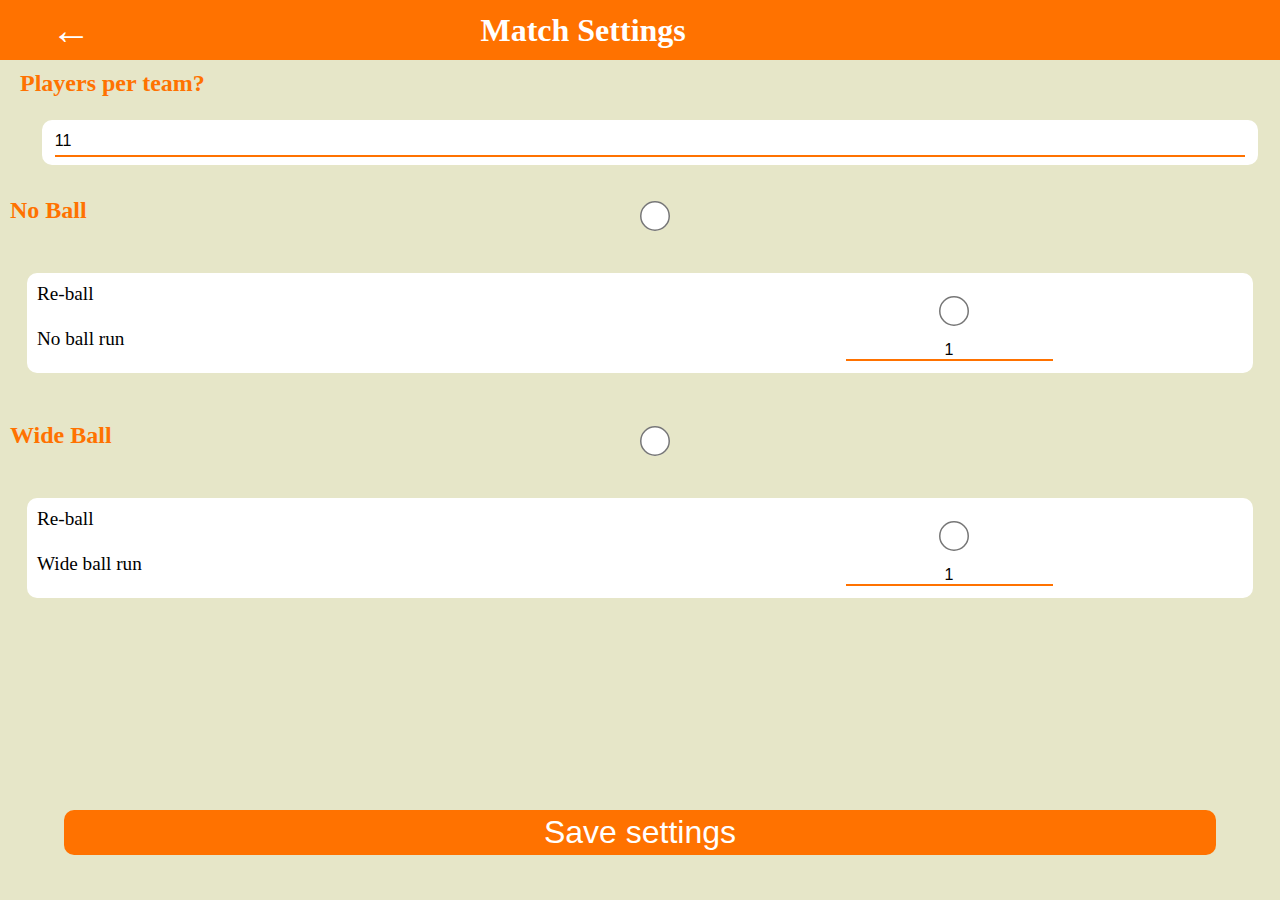
<file: cricket_scorer/advanced.html>
<!DOCTYPE html>
<html lang="en">
<head>
    <meta charset="UTF-8">
    <meta name="viewport" content="width=device-width, initial-scale=1.0">
    <title>Advanced Settings</title>
    <link rel="stylesheet" href="advanced.css">
</head>
<body>
    <header class="header" id="header">
        <a id="back" href="index.html" target="_self">&#8592;</a>
        <h1 id="heading">Match Settings</h1>
    </header>

    <section class="teams">
        <h3 style="margin: 10px;font-size: x-large;">Players per team?</h3>
        <div class="box1">
            <input type="text" name="player_num" value="11" id="player_num">
        </div>
    </section>
    <section class="no_ball_box">
        <h3 style="display: inline-block; margin: 10px;"><label for="no_ball">No Ball</label></h3>
        <input type="radio" id="no_ball" name="no_ball">
        <div class="box2">
            <label for="re_no_ball" style="background-color: white;">Re-ball</label>
            <input type="radio" name="re_no_ball" id="re_no_ball">
            <label for="no_ball_run" style="background-color: white;">No ball run</label>
            <input type="text" name="no_ball_run" id="no_ball_run" value="1">
        </div>
    </section>
    <section class="wide_ball_box">
        <h3 style="display: inline-block;margin: 10px;"><label for="wide_ball">Wide Ball</label></h3>
        <input type="radio" id="wide_ball" name="wide_ball">
        <div class="box3">
            <label for="re_wide_ball" style="background-color: white;">Re-ball</label>
            <input type="radio" name="re_wide_ball" id="re_wide_ball">
            <label for="wide_ball_run" style="background-color: white;">Wide ball run</label>
            <input type="text" name="wide_ball_run" id="wide_ball_run" value="1">
        </div>
    </section>

    <section class="submit">
        <input type="submit" value="Save settings">
    </section>

</body>
</html>
</file>
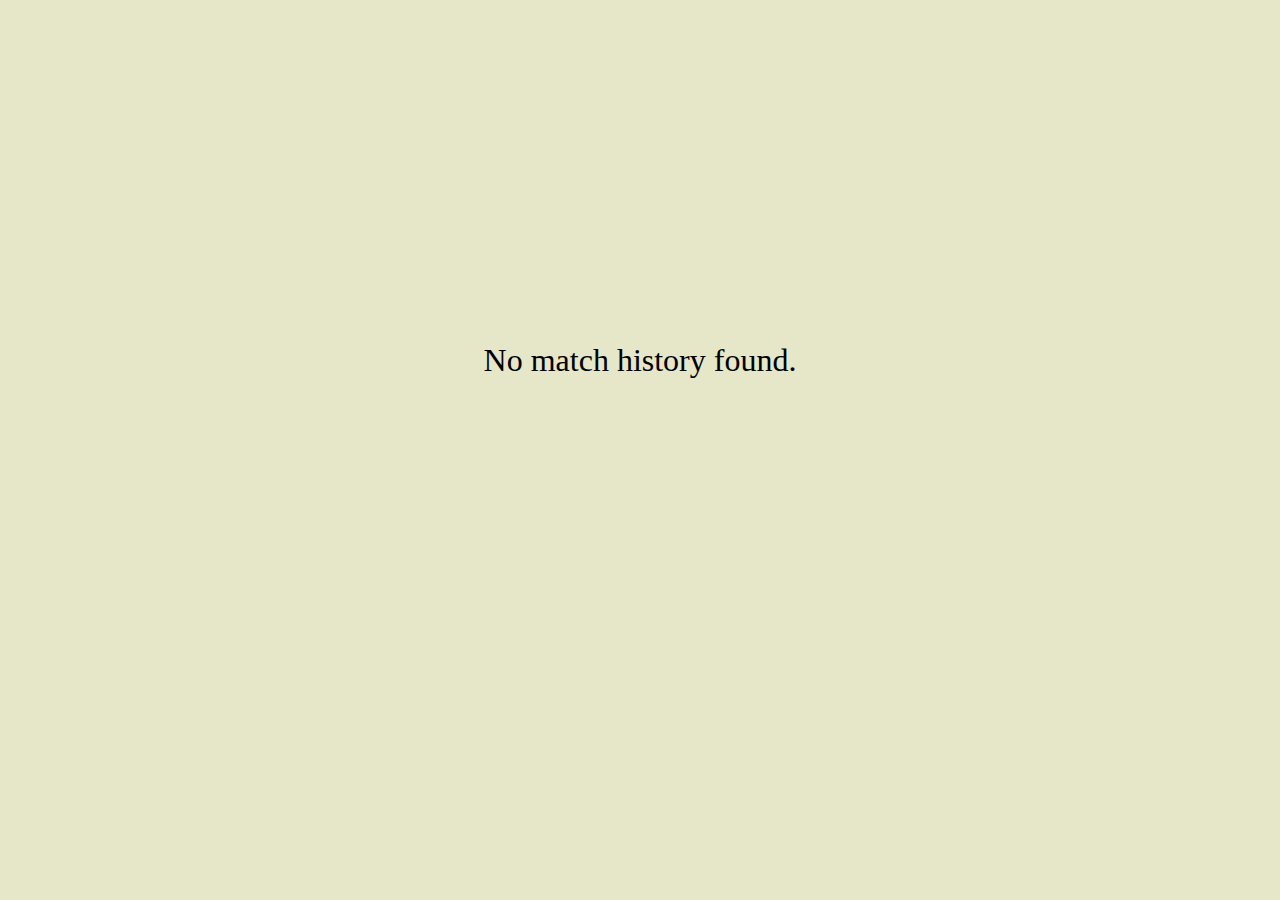
<file: cricket_scorer/history.html>
<!DOCTYPE html>
<html lang="en">
<head>
    <meta charset="UTF-8">
    <meta name="viewport" content="width=device-width, initial-scale=1.0">
    <title>History</title>
    <link rel="stylesheet" href="history.css">
</head>
<body>
    <div class="flex">
        No match history found.
    </div>
</body>
</html>
</file>
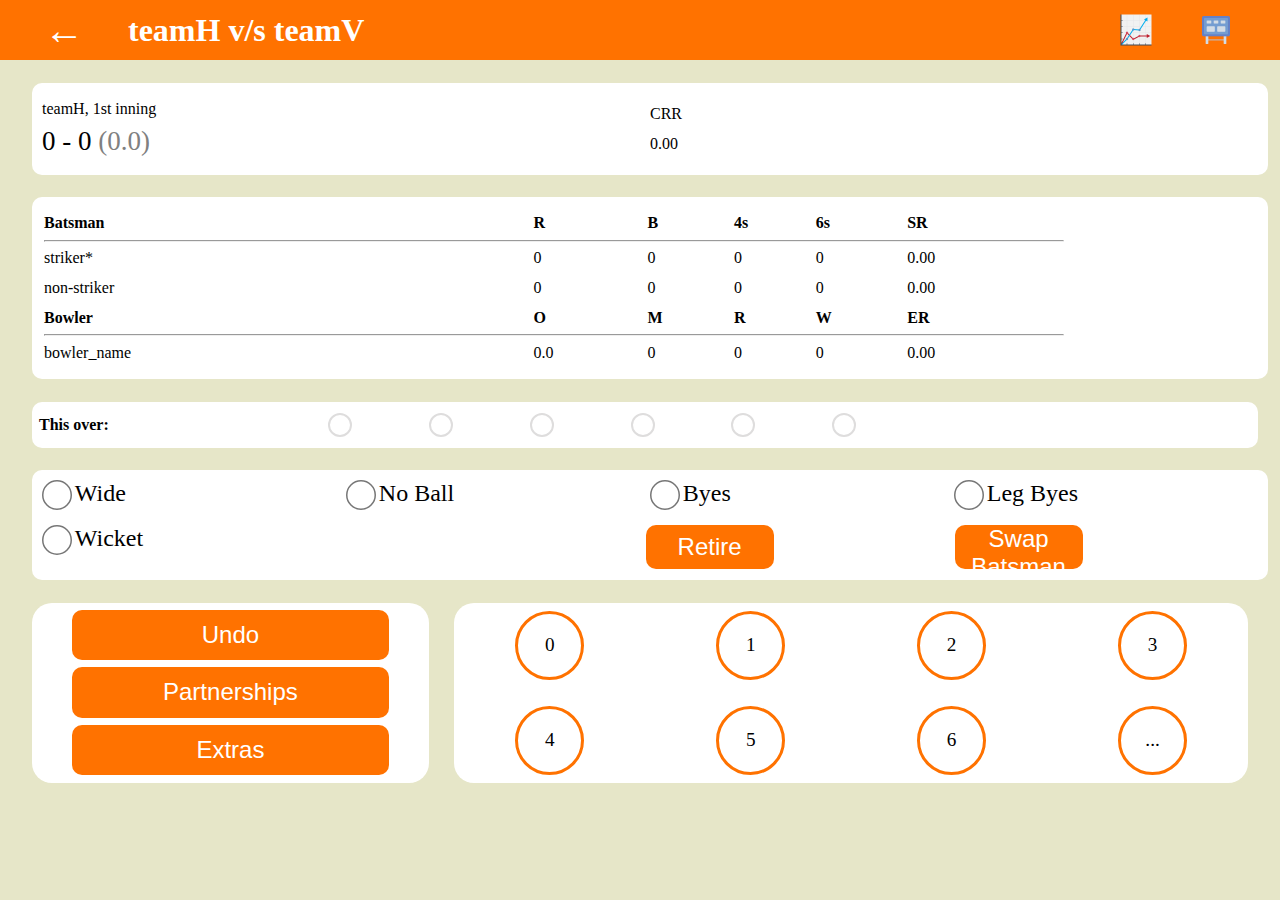
<file: cricket_scorer/inning1_score.html>
<!DOCTYPE html>
<html lang="en">
<head>
    <meta charset="UTF-8">
    <meta name="viewport" content="width=device-width, initial-scale=1.0">
    <title>Inning_1 Score</title>
    <link rel="stylesheet" href="inning1_score.css">
</head>
<body>
    <header class="header" id="header">
        <a class="back" href="index.html" target="_self">&#8592;</a>
        <h1 class="heading"> <span id="A">teamH</span> v/s <span id="B">teamV</span> </h1>
        <img src="graph-report.png" style="justify-self: end;" alt="graph-report" height="32" width="32">
        <img src="scoreboard.png" alt="scoreboard" height="32" width="32">
    </header>

    <section class="section1 section">
        <div>
            <span>teamH, 1st inning</span>
            <span id="teamH_score" style="font-size: 3vmin;"> 0 - 0 <span style="color: #808080;">(0.0)</span></span>
        </div>
        <div>
            <span>CRR</span>
            <span id="crr">0.00</span>
        </div>
    </section>

    <section class="section2 section">
        <table style="height: 100%;width: 80vw;">
            <tr>
                <th>Batsman</th>
                <th>R</th>
                <th>B</th>
                <th>4s</th>
                <th>6s</th>
                <th>SR</th>
            </tr>
            <tr><td colspan="6"><hr></td></tr>
            <tr id="striker">
                <td><span>striker</span>*</td>
                <td><span>0</span></td>
                <td><span>0</span></td>
                <td><span>0</span></td>
                <td><span>0</span></td>
                <td><span>0.00</span></td>
            </tr>
            <tr id="non_striker">
                <td><span>non-striker</span></td>
                <td><span>0</span></td>
                <td><span>0</span></td>
                <td><span>0</span></td>
                <td><span>0</span></td>
                <td><span>0.00</span></td>
            </tr>
            <tr>
                <th>Bowler</th>
                <th>O</th>
                <th>M</th>
                <th>R</th>
                <th>W</th>
                <th>ER</th>
            </tr>
            <tr><td colspan="6"><hr></td></tr>
            <tr id="bowler">
                <td><span>bowler_name</span></td>
                <td><span>0.0</span></td>
                <td><span>0</span></td>
                <td><span>0</span></td>
                <td><span>0</span></td>
                <td><span>0.00</span></td>
            </tr>
        </table>
    </section>

    <section class="section3 section">
        <table style="height: 100%;width: 70vw;">
            <tr>
                <th>This over:</th>
                <td><span></span></td>
                <td><span></span></td>
                <td><span></span></td>
                <td><span></span></td>
                <td><span></span></td>
                <td><span></span></td>
            </tr>
        </table>
    </section>

    <section class="section4 section">
        <div id="wide_box">
            <input type="radio" name="delivery_type" id="wide">
            <label for="wide">Wide</label>
        </div>
        <div id="no_ball_box">
            <input type="radio" name="delivery_type" id="no_ball">
            <label for="no_ball">No Ball</label>
        </div>
        <div id="byes_box">
            <input type="radio" name="run_type" id="byes">
            <label for="byes">Byes</label>
        </div>
        <div id="leg_byes_box">
            <input type="radio" name="run_type" id="leg_byes">
            <label for="leg_byes">Leg Byes</label>
        </div>
        <div id="wicket_box">
            <input type="radio" name="wicket" id="wicket">
            <label for="wicket">Wicket</label>
        </div>
        <button id="retire" class="button">
            Retire
        </button>
        <button id="swap" class="button">
            Swap Batsman
        </button>
    </section>
    
    <section class="section5 section">
        <div class="div1">
            <button class="button">Undo</button>
            <button class="button">Partnerships</button>
            <button class="button">Extras</button>
        </div>
        <div class="div2">
            <div>0</div>
            <div>1</div>
            <div>2</div>
            <div>3</div>
            <div>4</div>
            <div>5</div>
            <div>6</div>
            <div>...</div>
        </div>
    </section>

    <script>
        
    </script>
</body>
</html>
</file>
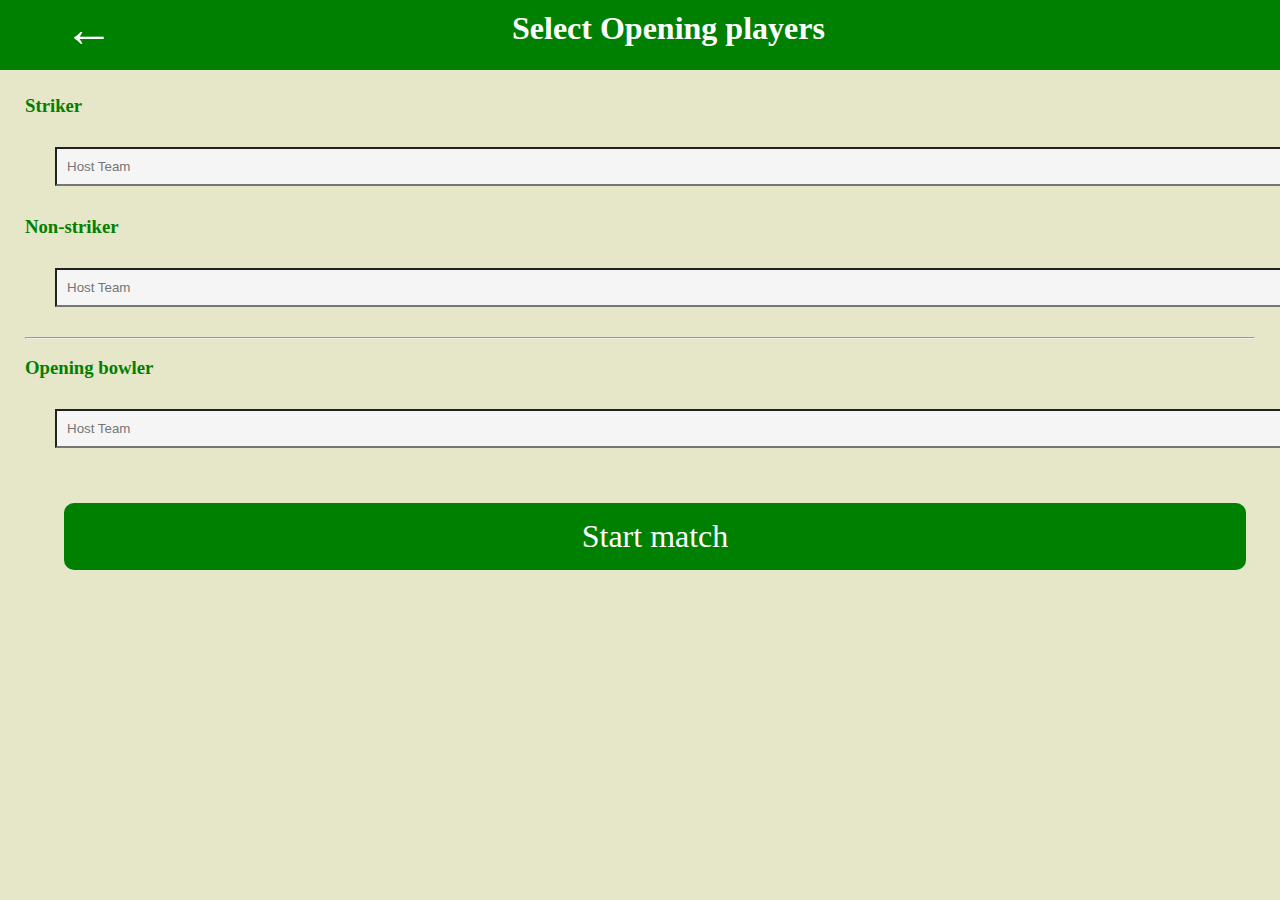
<file: cricket_scorer/inning_1.html>
<!DOCTYPE html>
<html lang="en">
<head>
    <meta charset="UTF-8">
    <meta name="viewport" content="width=device-width, initial-scale=1.0">
    <title>Inning_1</title>
    <link rel="stylesheet" href="inning_1.css">
</head>
<body>
    <header class="header" id="header">
        <a id="back" href="index.html" target="_self">&#8592;</a>
        <h1 id="heading">Select Opening players</h1>
    </header>
    <section class="striker">
        <h3>Striker</h3>
        <input type="text" placeholder="Host Team" id="host_team"><br>
        <h3>Non-striker</h3>
        <input type="text" placeholder="Host Team" id="host_team">
        <br><hr><br>
        <h3>Opening bowler</h3>
        <input type="text" placeholder="Host Team" id="host_team">
        </div>
    </section>
    <section class="submit">
        <a id="button" href="inning1_score.html">Start match</a>
    </section>
</body>
</html>
</file>
<file: style.css>
body {
    background-image: url('bg.jpg.avif');
    background-repeat: no-repeat;
    background-size: cover;
}

.heading {
    text-decoration:underline;color:rgb(19,19,117);background-color: aqua;
    font-family: sans-serif; position: fixed;top: 20%;
    left: 40%;
}

.link { 
    border: 10px dotted red;
    background-image: url('bgimg.png');
    background-repeat:no-repeat;background-size: cover;
    position: absolute;top: 30%; left: 10%; width: 80%;
    height: fit-content; padding-bottom: 20px;
}
#subhead {
    color: rgb(0, 0, 0);background-color: white;
    text-decoration: underline;
    font-family: monospace;margin-left: 27%;margin-right: 10%;
    margin-bottom: 5%;width: fit-content;height: fit-content;
}
#a,#b,#c,#d {
    height: fit-content;width: fit-content;
    display: inline;
}

#a {
    margin-left: 30%;
    margin-right: 10%;
}

#c {
    margin-left: 30%;
    margin-right: 10%;
}

a:link,a:visited {
    background-color: rgb(181,227,170); color:#1e1eb1;
    padding: 2%;
}


a:hover,a:active {
    background-color: white; color:rgb(240,10,160);
    padding: 2%;
}

/* ----------------------------------------------------------------------------- */
</file>
<file: cricket_scorer/style.css>
* {
    margin: 0;
    padding: 0;
    background-color: rgb(230,230,200);
}

.header {
    color: white;
    background-color: green;
    width: 100%;
    position: fixed;top: 0;
    height: 5%;
    padding: 10px;
    z-index: 1;
}
.header > img {
    background-color: green;
    position: absolute;
    left: 2%;
}
.container_head {
    background-color: green;
    position: absolute;
    left: 5%;
}
#heading {
    background-color: green;
    display: inline-block;
}

.noti_icon {
    background-color: green;
    position: absolute;
    right: 12%;
    top: 20px;
}
.noti_icon > img {background-color: green;height: 32px;width: 32px;}

.settings-icon {
    background-color: green;
    font-size: 40px;
    position: absolute;
    right:5%;top: 10px;
  }
/* -------------------------------------------------------------------------------------------------------------------- */
#frame {
    position: fixed;top: 7%;
    width: 100%;
    height: 83%;
}
/* ----------------------------------------------------------------------------------------------------------------------------- */
.footer {
    position: fixed;bottom: 0;
    background-color: white;
    width: 80%;height: 10%;
    margin-left: 10%;
    border-radius: 15px;
}

.box1 {position: absolute;left: 15%;top: 25%;}
.box2 {position: absolute;left: 50%;top: 25%;}
.box3 {position: absolute;right: 15%;top: 25%;}

img {height: 32px;width: 32px;background-color: white;}
.box1,.box2,.box3 {
    background-color: white;
    color: rgb(100,100,100);
    text-decoration: none;
    text-align: center;
}
</file>
<file: CS102_project/style.css>
*{
    margin: 0;
    padding: 0;
}
body{
    background-image:url('background.jpeg');
    background-repeat: no-repeat;
    background-size: cover;
}
#nav{
    z-index: 1;
    position:sticky;top: 0;
    height: 5vh;
    list-style-type:none;
    font-family:'poppins',sans-serif; 
    background:#222;
    display: grid;
    grid-template-columns: 1fr 1fr 1fr 1fr;
    grid-template-rows: 1fr 1fr;
    place-items: center;
}

#nav a{
    text-align: center;
    height: 100%;
    width: fit-content;
    font-weight:500;
    color:#fff;
    padding: 1vmin;
    text-decoration: none;
    transition:background-color 120ms linear;
    transition:font-size 80ms linear;
}
#nav a:hover{
    background-color:grey;
}
#nav a:active{
    font-size: 120%;
}
.dropdown_list{
    width: 40%;
    height: 100%;
}
.dropdown{
    width: 100%;
    height: 70%;
    background-color: white;
    display: grid;
    grid-template-rows: 1fr 4fr 4fr 4fr 4fr;
    place-items: center;
    gap: 1px;
    visibility: hidden;
}
.dropdown li span{
    color: white;
}

.dropdown li{
    display: flex;justify-content: center;align-items: center;
    background-color: black;
    width: 100%;
    height: 100%;
    font-size: 120%;
    padding: 1vmin;
    list-style-type: none;
    transition:background-color 120ms linear;
    transition:font-size 80ms linear;
}
.dropdown li:hover{
    background-color: gray;
    cursor: pointer;
    font-size: 150%;
}
.info{
    width: 50%;
    height: 100%;
}
.aditi,.alok,.greeshma,.sayanth{
    z-index: 1;
    height: 100%;
    width: 100%;
    display: grid;
    grid-template-rows: repeat(3,1fr);
    background-color:white;
    gap: 1px;
}
.info span{
    font-size: 2vmin;
    background-color: black;
    color: white;
    display: flex;
    justify-content: center;
    align-items: center;
    padding: 1vmin;
}
.aditi{display: none;}
.alok{display: none;}
.greeshma{display: none;}
.sayanth{display: none;}

#home{
    height: 100vh;
}
#h1{
    margin-top: 2vmin;
    color: blue;
    text-align: center;
    display: grid;
    grid-template-columns: 3fr 4fr;
    align-items: center;
}
#h1 span{
    height: fit-content;
    width: fit-content;
    font-size: 3vmin;
    text-decoration: underline;
    font-family: Georgia;
}

.paragraph{
    margin-top: 10vmin;
    height: 70vh;
}
.paragraph img{
    width: 50vmin;
    height: 40vmin;
    float: right;
}
.paragraph p{
    margin-left: 20vmin;
    font-size: 4vmin;
    color: rgb(183, 29, 29);
    font-family: Arial;
    box-shadow:  rgba(0, 0, 0,1);
}

:root {
    --backgroundColor: rgba(246, 241, 209);
    --colorShadeA: rgb(106, 163, 137);
    --colorShadeB: rgb(121, 186, 156);
    --colorShadeC: rgb(150, 232, 195);
    --colorShadeD: rgb(187, 232, 211);
    --colorShadeE: rgb(205, 255, 232);
}

@import url("https://fonts.googleapis.com/css?family=Open+Sans:400,400i,700");

* {
    box-sizing: border-box;
}

*::before,
*::after {
    box-sizing: border-box;
}

#links {
    font-family: "OpenSans", sans-serif;
    font-size: 1.5vmin;
    line-height: 2;
    margin: 0;
    height: 92.5vh;
    background: var(--backgroundColor);
    border: 1vmin dotted green;
}

button {
    position: relative;
    display: inline-block;
    cursor: pointer;
    outline: none;
    border: 0;
    vertical-align: middle;
    text-decoration: none;
    font-size: 2.25vmin;
    color: var(--colorShadeA);
    font-weight: 700;
    text-transform: uppercase;
    font-family: inherit;
    text-align: center;
}

button.big-button {
    height: fit-content;
    width: 25vmin;
    padding: 2.5vmin 5vmin;
    border: 2px solid var(--colorShadeA);
    border-radius: 2.5vmin;
    background: var(--colorShadeE);
    transform-style: preserve-3d;
    transition: all 175ms cubic-bezier(0, 0, 1, 1);
    margin: 2vmin;
}

button.big-button::before {
    position: absolute;
    content: "";
    width: 100%;
    height: 100%;
    top: 0;
    left: 0;
    right: 0;
    bottom: 0;
    background: var(--colorShadeC);
    border-radius: inherit;
    box-shadow: 0 0 0 2px var(--colorShadeB), 0 1.875vmin 0 0 var(--colorShadeA);
    transform: translate3d(0, 1.875vmin, -1em);
    transition: all 175ms cubic-bezier(0, 0, 1, 1);

}

button.big-button:hover {
    background: var(--colorShadeD);
    transform: translate(0, 1vmin);
}

button.big-button:hover::before {
    transform: translate3d(0, 1.875vmin, -2.5vmin);
}

button.big-button:active {
    transform: translate(0em, 1.875vmin);
}

button.big-button:active::before {
    transform: translate3d(0, 0, -2.5vmin);

    box-shadow: 0 0 0 2px var(--colorShadeB), 0 0.625vmin 0 0 var(--colorShadeB);
}

div.button {
    height: 60vh;
    width: 98vw;
    text-align: center;
    display: grid;
    grid-template-columns:0.5fr 1fr 1fr 1.5fr;
    grid-template-rows: 1fr 1fr;
    place-items: center;
}

h1 {
    text-align: center;
    font-family: algerian;
    color: rgba(7, 104, 12, 0.821);
    margin: 0px;
}

a.button {
    position: relative;
    display: inline-block;
    cursor: pointer;
    outline: none;
    border: 0;
    vertical-align: middle;
    text-decoration: none;
    font-size: 2.25vmin;
    color: var(--colorShadeA);
    font-weight: 700;
    text-transform: uppercase;
    font-family: inherit;
    text-align: center;
}

p.para {
    text-align: center;
    justify-content: center;
    font-family: consolas;
    font-weight: bolder;
    font-size: 140%;
    color: rgb(183, 29, 29);
}



.wrap {
    width: 35vmin;
    height: 35vmin;
    float: right;
    display: flex;
    justify-content: center;
    align-items: center;
    grid-row-start: 1;
    grid-row-end: 3;
    grid-column-start: 4;
}

.cube {
    position: relative;
    height: 60%;
    width: 60%;
    transform-style: preserve-3d;
}

.cube>div {
    position: absolute;
    box-sizing: border-box;
    padding: 1vmin;
    height: 100%;
    width: 100%;
    opacity: 0.9;
    background-color:rgba(246, 241, 209);
    border: solid 1px #eeeeee;
    color: #cf1010;
}
.front {
transform: translateZ(10vmin);
}

.back {
transform: translateZ(-10vmin) rotateY(180deg);
}

.right {
transform: rotateY(-270deg) translateX(10vmin);
transform-origin: top right;
}

.left {
transform: rotateY(270deg) translateX(-10vmin);
transform-origin: center left;
}

.top {
transform: rotateX(-270deg) translateY(-10vmin);
transform-origin: top center;
}

.bottom {
transform: rotateX(270deg) translateY(10vmin);
transform-origin: bottom center;
}
@keyframes rotate {
from {
    transform: rotateX(0deg) rotateY(0deg);
}

to {
    transform: rotateX(360deg) rotateY(360deg);
}
}

.cube {
animation: rotate 20s infinite linear;
}
.wrap:hover .front {
transform: translateZ(20vmin);
}

.wrap:hover .back {
transform: translateZ(-20vmin) rotateY(180deg);
}

.wrap:hover .right {
transform: rotateY(-270deg) translateZ(10vmin) translateX(10vmin);
}

.wrap:hover .left {
transform: rotateY(270deg) translateZ(10vmin) translateX(-10vmin);
}

.wrap:hover .top {
transform: rotateX(-270deg) translateZ(10vmin) translateY(-10vmin);
}

.wrap:hover .bottom {
transform: rotateX(270deg) translateZ(10vmin) translateY(10vmin);
}
img{
object-fit:cover;
height: 100%;
width: 100%;
}
p.top{
background-color: black;
color: white;
}
#button1{
align-self: self-start;
margin-top: 3vmin;
}
#button2{

align-self: self-start;
margin-top: 3vmin;
}
#button3{

align-self: self-start;
}
#button4{
align-self: self-start;
}
/* ------------------------------------------------------------------------------------------------------------------------ */
</file>
<file: fee_calculator/style.css>
body{
    background-color: lightcyan;
    padding: 10pt;
}

table{
    padding: 10pt;
    border: 1pt dotted;
    border-spacing: 10pt;
}

.div1{
    padding: 10pt;
    max-width: 60%;
    background-color: beige;
}

.div2{
    padding: 10pt;
    max-width: 60%;
    background-color: lightpink;
    font-family: Georgia;
    border: 2pt solid;
    text-align: center;
}
.error{
    color: red;
    font-size: small;
    font-family: Courier;
}
.results,.result{
    color: green;
    font-size: small;
    font-family: Georgia;
}

button{
    margin: 2pt;
}
/* --------------------------------------------------------------------------------------------------------- */
</file>
<file: tic_tac_toe/style.css>
* {
    margin: 0;
    padding: 0;
    background-color: #8DC78B;
}
body {
    background-color: #8DC78B;
    text-align: center;
}
h1 {
    color: #c42fb5;
    font-size: 3rem;
    margin-bottom: 0.5vh;
    text-decoration: underline;
}
.container {
    height: 70vh;
    display: flex;
    justify-content: center;
    align-items: center;
    flex-direction: column;
}
.game {
    height: 60vmin;
    width: 60vmin;
    display: flex;
    flex-wrap: wrap;
    justify-content: center;
    align-items: center;
    gap: 1.5vmin;

}
.box {
    background-color:#1B5145;
    border-radius: 1rem;
    border: none;
    box-shadow: -1rem 1rem 2rem rgba(0, 0, 0, 0.3);
    height: 18vmin;
    width: 18vmin;
    font-size: 8vmin;
    color: #D27F86;
}
.msgcontainer {
    font-size: 2rem;
    margin-top: 0.5rem;
    /* background-color: yellow; */
    height: 95vh;
    display: flex;
    flex-direction: column;
    justify-content: center;
    align-items: center;
    gap: 3rem;
    

}
#msg {
    font-size: 2rem;
    margin-top: 0.5rem;
    background-color: yellow;
    color:red;
    padding: 2rem;
    font-size: 2rem;
}
.hide {
    display: none;
}

#reset,#start,#newgame {
    padding: 1rem;
    font-size: 1.25rem;
    background-color: #351270;
    color: #C8C6D7;
    border-radius: 1rem;
    border: none;
}
#start {margin-top: 1rem;}
p {
    color: #d61010dc;
    font-size: 2.5vmin;
}
.label,#playerX,#playerO,#temp{
    margin: 1vmin;
}

#playerX,#playerO {
    background-color: white;
    color: red;
    height: 2.5vmin;
    font-size: 2vmin;
}
#reset:active,#start:active,#newgame:active {
    padding: 1rem;
    font-size: 1.25rem;
    background-color: #e0e03a;
    color: #6453e9;
    border-radius: 1rem;
    border: none;
}
/* ---------------------------------------------------------------------------------------------------------------------- */
</file>
<file: trip_calculator/style.css>
body {
    background-color: lightpink;
    padding: 10pt;
}

.table {
    padding: 15pt;
    border: 2pt dotted;
    border-spacing: 15pt;
}

.section {
    padding: 10pt;
    max-width: 65%;
    background-color: beige;
}
.summary {
    padding: 10pt;
    max-width: 65%;
    background-color: yellow;
    font-family: Georgia;
    border: 2pt solid;
    text-align: center;
}
.error {
    color: blue;
    font-size: small;
    font-family: Georgia;
}
.results {
    color: red;
    font-size: small;
    font-family: Courier;
}
/* --------------------------------------------------------------------------------- */
.heading {
    text-align: center;
}
.description {
    font-size: 120%;
    text-align: center;
    position: relative;
    right: 40pt;
    font-style: italic;
}
</file>
<file: cricket_scorer/advanced.css>
* {
    margin: 0;
    padding: 0;
}
body{background-color: rgb(230, 230, 200);}
.header {
    background-color: #ff7200;
    color: white;
    width: 100%;
    height: 60px;
    overflow: hidden;
    display: grid;
    grid-template-columns: 1fr 8fr;
    place-items: center;
}
#heading{
    position: relative;
    right: 10vw;
}
#back {
    text-decoration: none;
    color: white;
    font-size: 40px;
    font-weight: bolder;
}
#back:active{font-size: 35px;}

/* ----------------------------------------------------------------------------------------------------------------- */

.teams,.no_ball_box,.wide_ball_box,.submit{margin-top: 10px;margin-left: 10px;color: #ff7200;}

.box1{
    width: 95vw;
    background-color: white;color: black;
    margin-left: 2.5vw;margin-right: 2vw;
    margin-top: 2.5vh;margin-bottom: 2.5vh;
    border-radius: 10px;
    overflow: hidden;
}
.box1{height: 5vh;}
.box1 input {
    width: 93vw;height: 3vh;
    margin-left: 1vw;margin-right: 1vw;
    margin-top: 8px;
    font-size: medium;
    border: none;
    border-bottom: 2px solid #ff7200;
}
.no_ball_box,.wide_ball_box{
    margin: 0;
    height: 25vh;width: 100vw;
    display: grid;
    grid-template-columns: 1fr 1fr;
    grid-template-rows: 1fr 4fr;
    place-items: center;
}
.no_ball_box>h3,.wide_ball_box>h3{
    justify-self: start;
    font-size: x-large;
}
#no_ball,#wide_ball{justify-self: start;}

.box2,.box3{
    width: 95%;
    background-color: white;color: black;
    border-radius: 10px;
    overflow: hidden;
    grid-column-start:1 ;grid-column-end: 4;
    height: 10vh;padding-left: 10px;padding-top: 10px;
    display: grid;
    grid-template-columns: 1fr 1fr;
    grid-template-rows: 1fr 1fr;
    place-items: center;
}
.box3 > label , .box2 > label{
    place-self: start;
    font-size: larger;
}
#re_no_ball,#re_wide_ball,#no_ball,#wide_ball{
    width: 20px; 
    height: 20px;
    transform: scale(1.5); 
    transform-origin: 0 0;
}
#no_ball_run,#wide_ball_run{
    border: none;
    border-bottom: 2px solid #ff7200;
    font-size: medium;
    text-align: center;
}

.submit > input {
    width: 90vw;
    height: 5vh;
    font-size: xx-large;
    color: white;
    background-color: #ff7200;
    border-radius: 10px;
    border: none;
    position: absolute;
    bottom: 5vh;
    left: 5vw;
}
.submit > input:active{font-size: x-large;}
/* ---------------------------------------------------------------------------------------------------------------------------- */
</file>
<file: cricket_scorer/history.css>
* {
    margin: 0;
    padding: 0;
    background-color: rgb(230, 230, 200);
}
.flex {
    height: 80vh;
    width: 100vw;
    display: flex;
    justify-content: center;
    align-items: center;
    font-size: xx-large;
}
</file>
<file: cricket_scorer/inning1_score.css>
* {
    margin: 0;
    padding: 0;
}
body{background-color: rgb(230, 230, 200);}

.header {
    background-color: #ff7200;
    color: white;
    width: 100%;
    height: 60px;
    overflow: hidden;
    display: grid;
    grid-template-columns: 1fr 5fr 3fr 1fr;
    place-items: center;
}
.heading{
    justify-self: start;
}
.back {
    text-decoration: none;
    color: white;
    font-size: 40px;
    font-weight: bolder;
}
.back:active{font-size: 35px;}
/* --------------------------------------------------------------------------------------------------------------- */

.section{
    width: 95vw;
    background-color: white;
    margin-left: 2.5vw;margin-right: 2vw;
    margin-top: 2.5vh;margin-bottom: 2.5vh;
    border-radius: 10px;
    overflow: hidden;
}
.section1{
    height: 8vh;
    display: grid;
    grid-template-columns:1fr 1fr;
    padding: 10px;
}
.section1 > div{
    height: 100%;width: 100%;
    display: flex;flex-direction: column;justify-content: space-evenly;
}
.section2{
    height: 18vh;display: flex;align-content: center;
    padding: 10px;
}
tr th {text-align: left;}
.section3{padding: 5px;height: 4vh;}
.section3 span{
    display: flex;
    height: 20px;width: 20px;
    border-radius: 50%;
    border: 2px solid #dedddd;
    justify-content: center;align-items: center;
}
.section4{
    padding: 10px;
    height: 10vh;
    display: flex;flex-wrap: wrap;
    position: relative;
}
.section4 div:nth-child(1),.section4 div:nth-child(2),.section4 div:nth-child(3),
.section4 div:nth-child(4),.section4 div:nth-child(5){
    height:50%;width: 25%;
    display: flex;align-content: center;
}
.section4 div:nth-child(5){align-self: flex-end;}
label{
    margin-left: 1vw; margin-right: 1vw;
    font-size:x-large;
}
input{
    width: 20px; 
    height: 20px;
    transform: scale(1.5); 
    transform-origin: 0 0;
}
.button{
    height: 40%;width: 10vw;
    font-size: x-large;
    background-color: #ff7200;color: white;
    text-align: center;border-radius: 10px;
    border: none;
}
.button:active{font-size: larger;}
#swap{position: absolute;right: 15%;bottom: 10%;}
#retire{position: absolute;right: 40%;bottom: 10%;}
/* --------------------------------------------------------------------------------------------------------------------- */
.section5{
    height: 20vh;background-color: rgb(230, 230, 200);
    display: grid;
    grid-template-columns: 1fr 2fr;
    gap: 2vmax;
}
.div1{
    height: 100%;width: 100%;
    background-color: white;
    display: flex;flex-direction: column;
    justify-content: space-evenly;
    align-items: center;
    border-radius: 20px;
}
.div1 button{width: 80%;height: 28%;}
.div2{
    width: 100%;height: 100%;
    background-color: white;border-radius: 20px;
    display: grid;
    grid-template-columns: 1fr 1fr 1fr 1fr;
    grid-template-rows: 1fr 1fr;
    gap: 10px;
    place-items: center;
}
.div2 div{
    height: 7vmin;width:7vmin; border-radius: 50%;
    border: 0.4vmin solid #ff7200;
    display: flex;justify-content: center;align-items: center;
    font-size: larger;
}
.div2 div:active{
    background-color: #929090;
    font-size: medium;
    transition: background-color 200ms ease-in-out 1ms;
}
</file>
<file: cricket_scorer/inning_1.css>
* {
    margin: 0;
    padding: 0;
    background-color: rgb(230, 230, 200);
}
.header {
    color: white;
    background-color: green;
    width: 100%;
    height: 50px;
    padding: 10px;
}

#heading {
    background-color: green;
    display: inline-block;
    position: absolute;
    left: 40%;
}
#back {
    background-color: green;
    text-decoration: none;
    color: white;
    font-size: 50px;
    font-weight: bolder;
    position: absolute;
    left: 5%;
    top: 0px;
}
/* ----------------------------------------------------------------------------------------------------------------- */

.striker {
    color: green;
    margin: 15px;
    padding: 10px;
}
input {
    background-color: whitesmoke;
    margin: 30px;
    padding: 10px;
    width: 100%;
}
#button {
    display: inline-block;
    width: 90%;
    font-size: 200%;
    color: white;
    position: relative;left: 5%;
    background-color: green;
    border-radius: 10px;
    padding: 15px;
    text-align: center;
    text-decoration: none;
}
</file>
